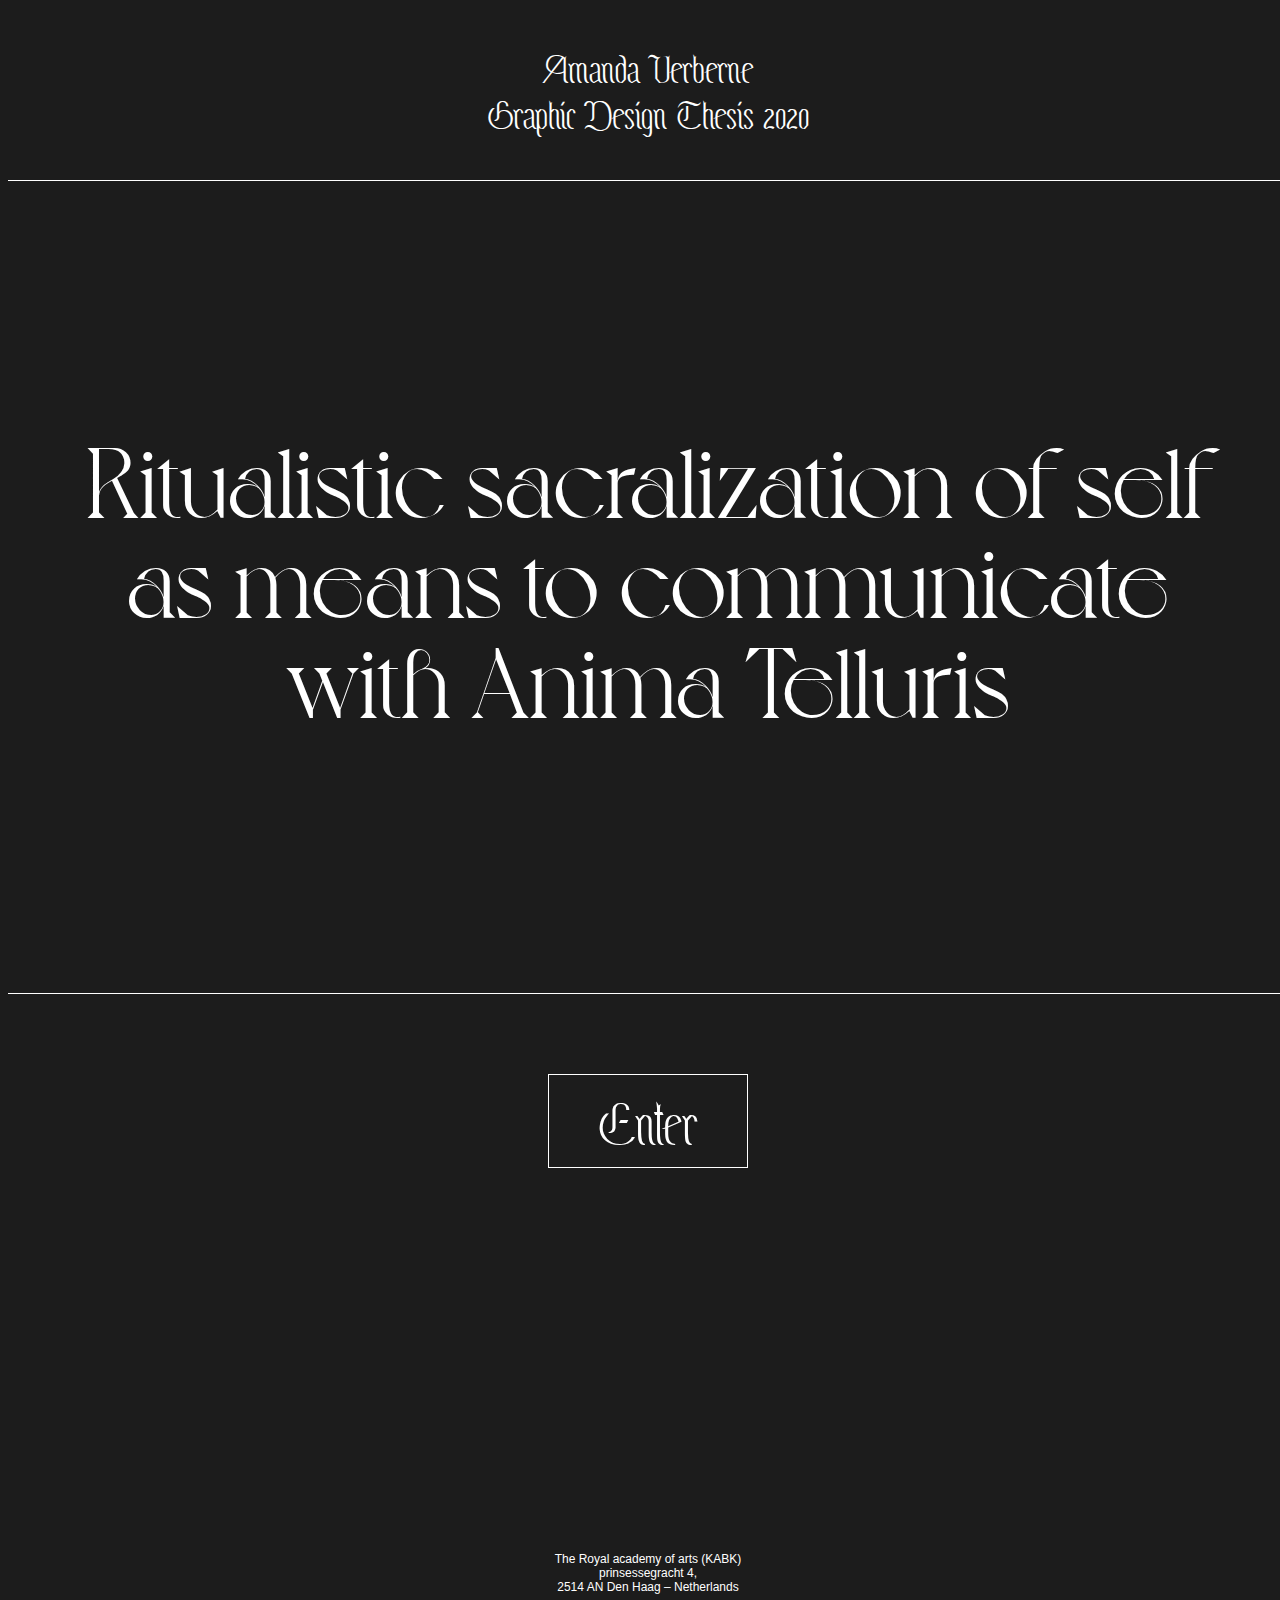
<file: index.html>
<!doctype html>
<html>
<head>
<meta http-equiv="content-type" content="text/html; charset=UTF-8" />
<link rel="stylesheet" href="style.css" type="text/css" media="screen,projection" />
<script type="text/javascript" src="jquery-1.8.3.min.js"></script>
<script src="https://ajax.googleapis.com/ajax/libs/jquery/3.5.1/jquery.min.js"></script>

<script type="text/javascript" src="bigfoot.js"></script>

<script type="text/javascript">
    $.bigfoot();

</script>
</head>

<body>


<!--HEADER & FOOTER-->


<div class="header">
Amanda Verberne <br>Graphic Design Thesis 2020
</div>


<span>
<div class="container">
  <div 	class="glitch" data-text="">
					Ritualistic sacralization of self 
					as means to communicate 
					with Anima Telluris
		</div>
</div>
</span>


<!-- 
<div class="firsttitle">
Ritualistic<br> sacralization of self <br>as means to communicate with <br>Anima Telluris
</div> -->







<div class="enter">
<a class="link" href="menu.html">Enter</a>
</div>


<div class="footer">
 The Royal academy of arts (KABK) <br>prinsessegracht 4, <br>2514 AN Den Haag – Netherlands
</div>
<!--INDEX-->


</body>


</html>
</file>
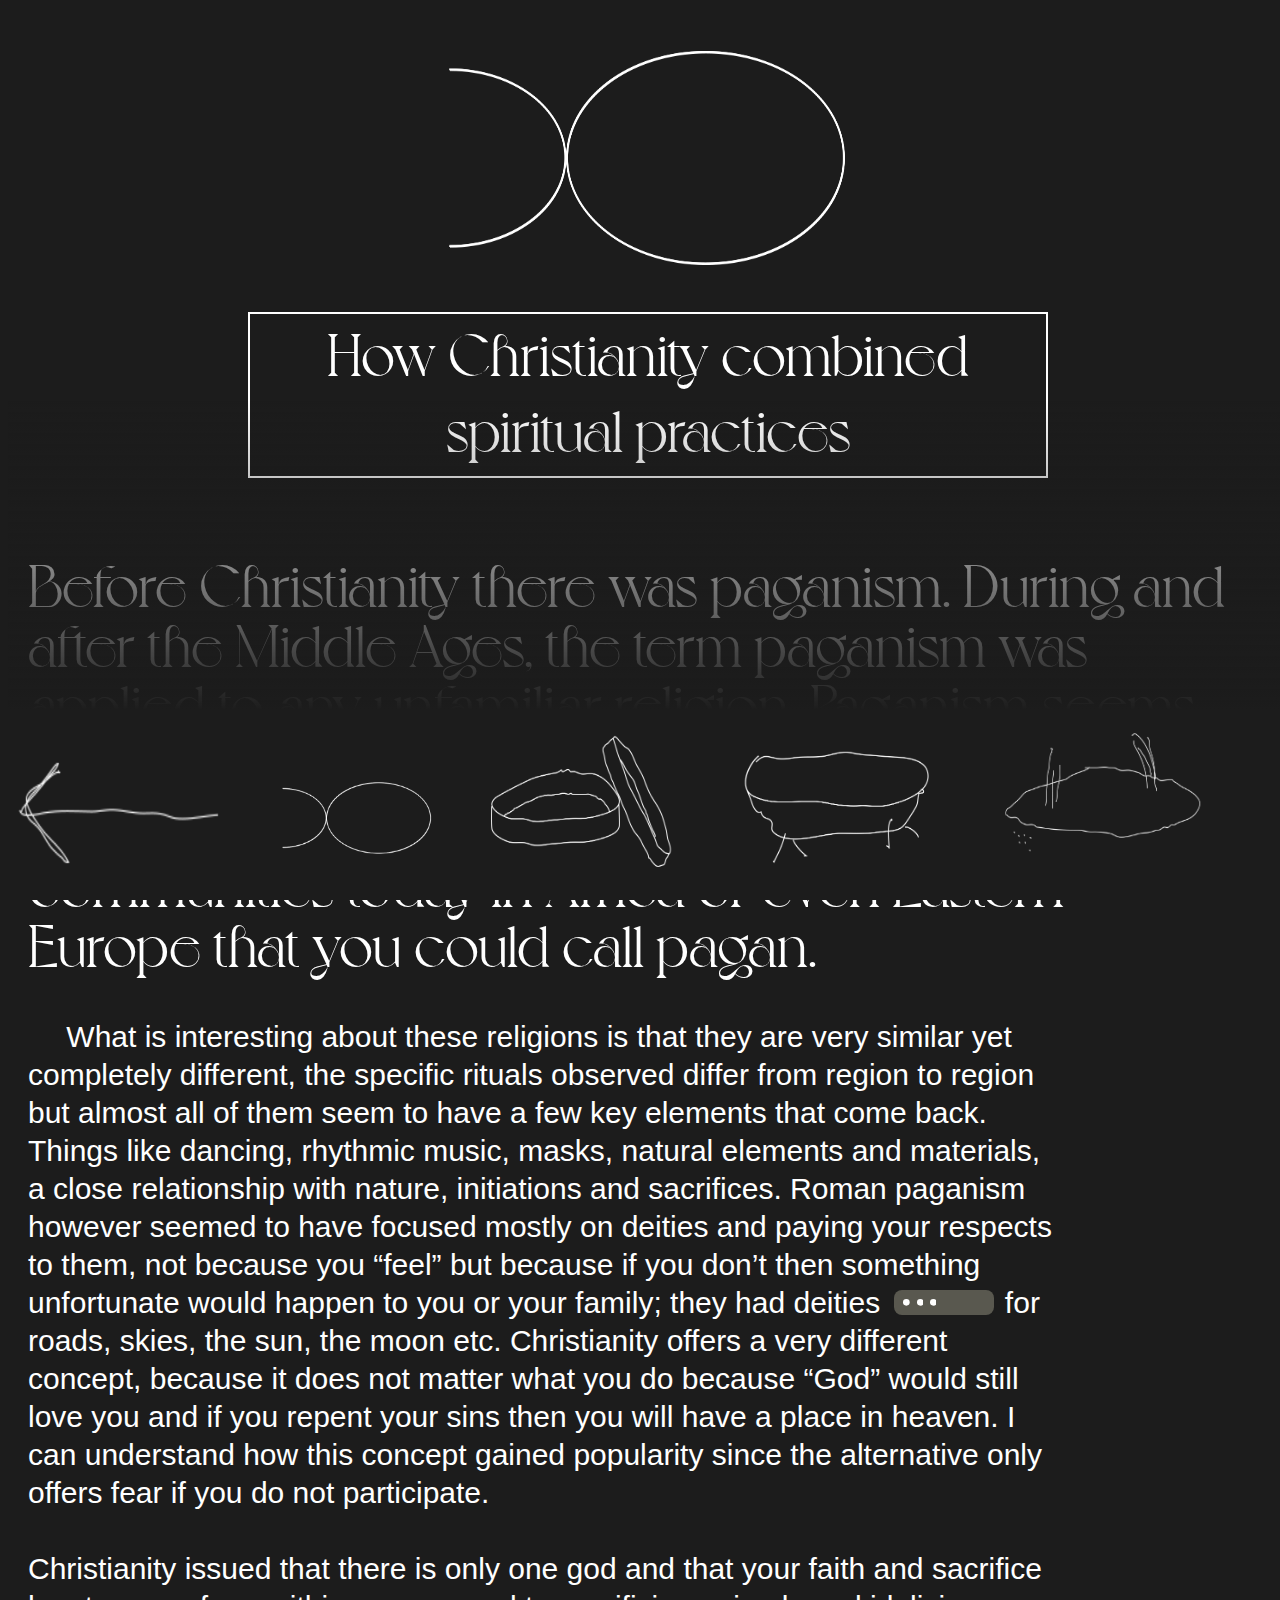
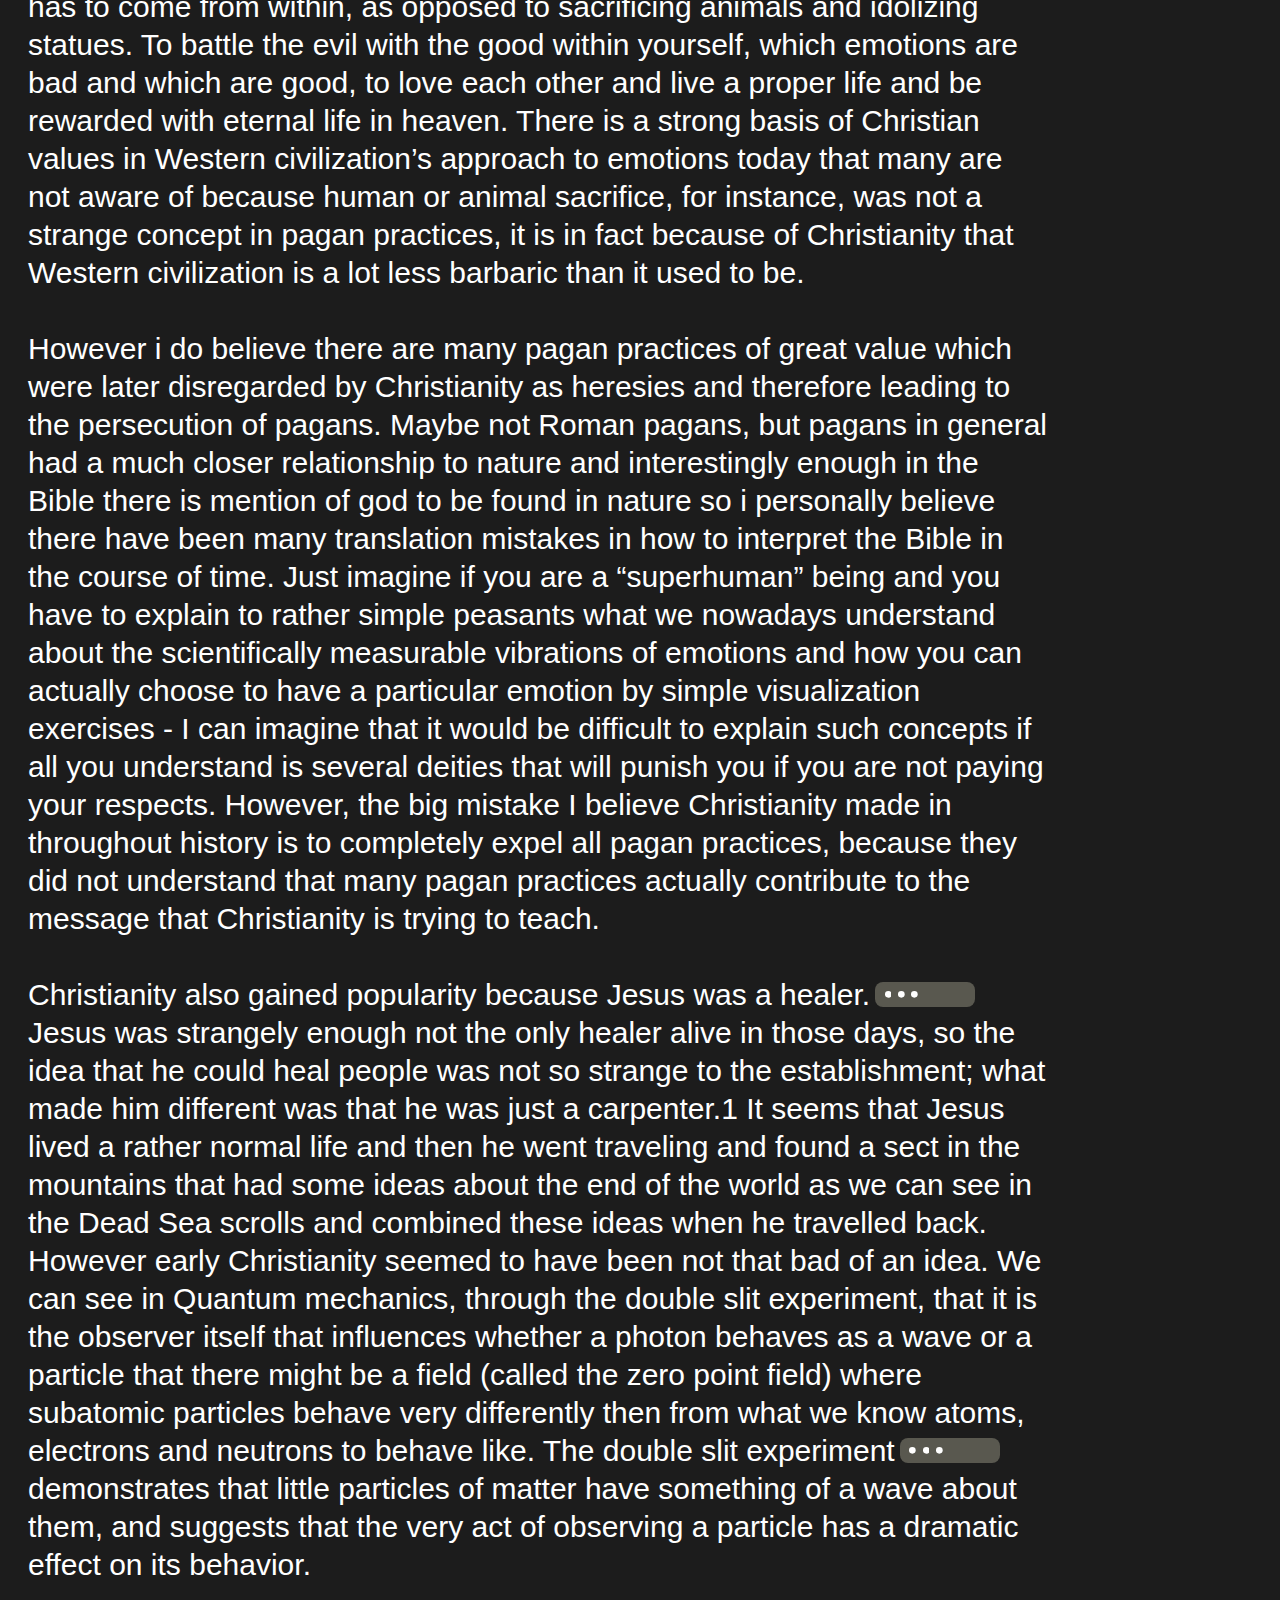
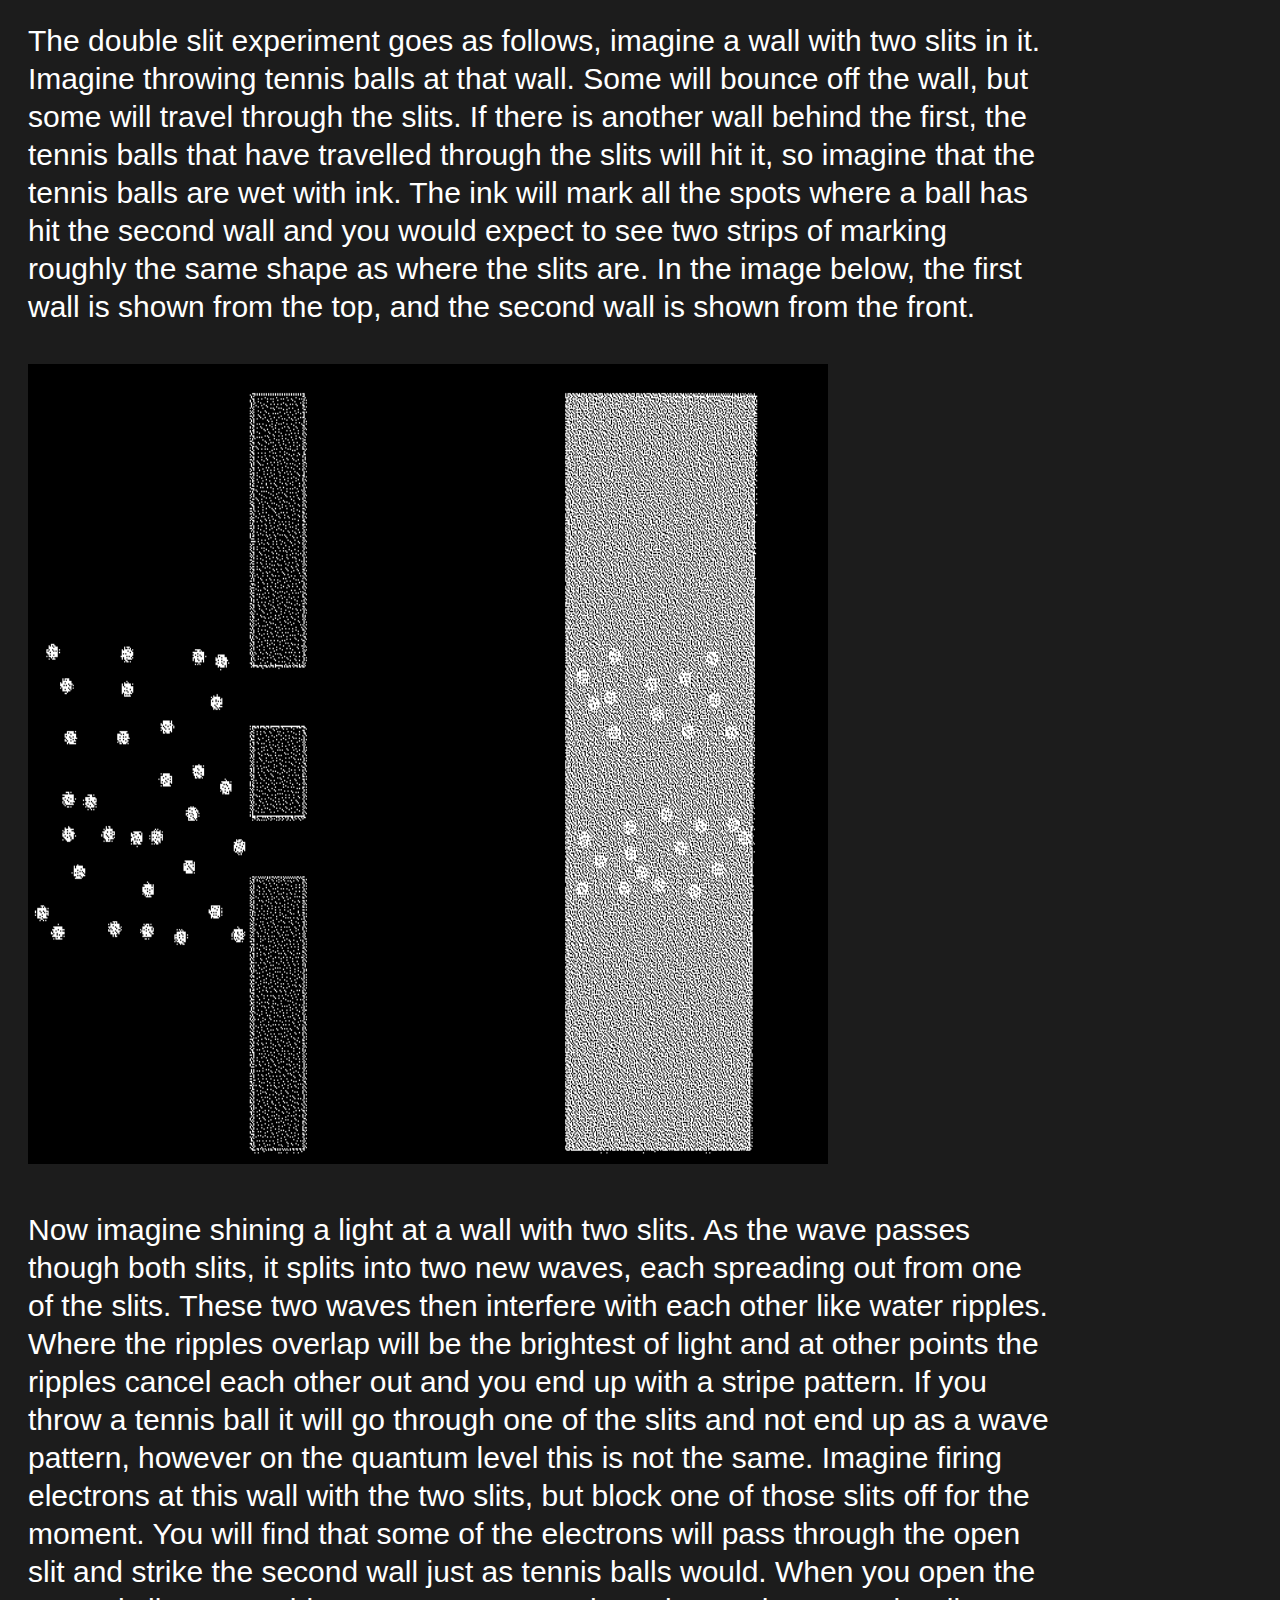
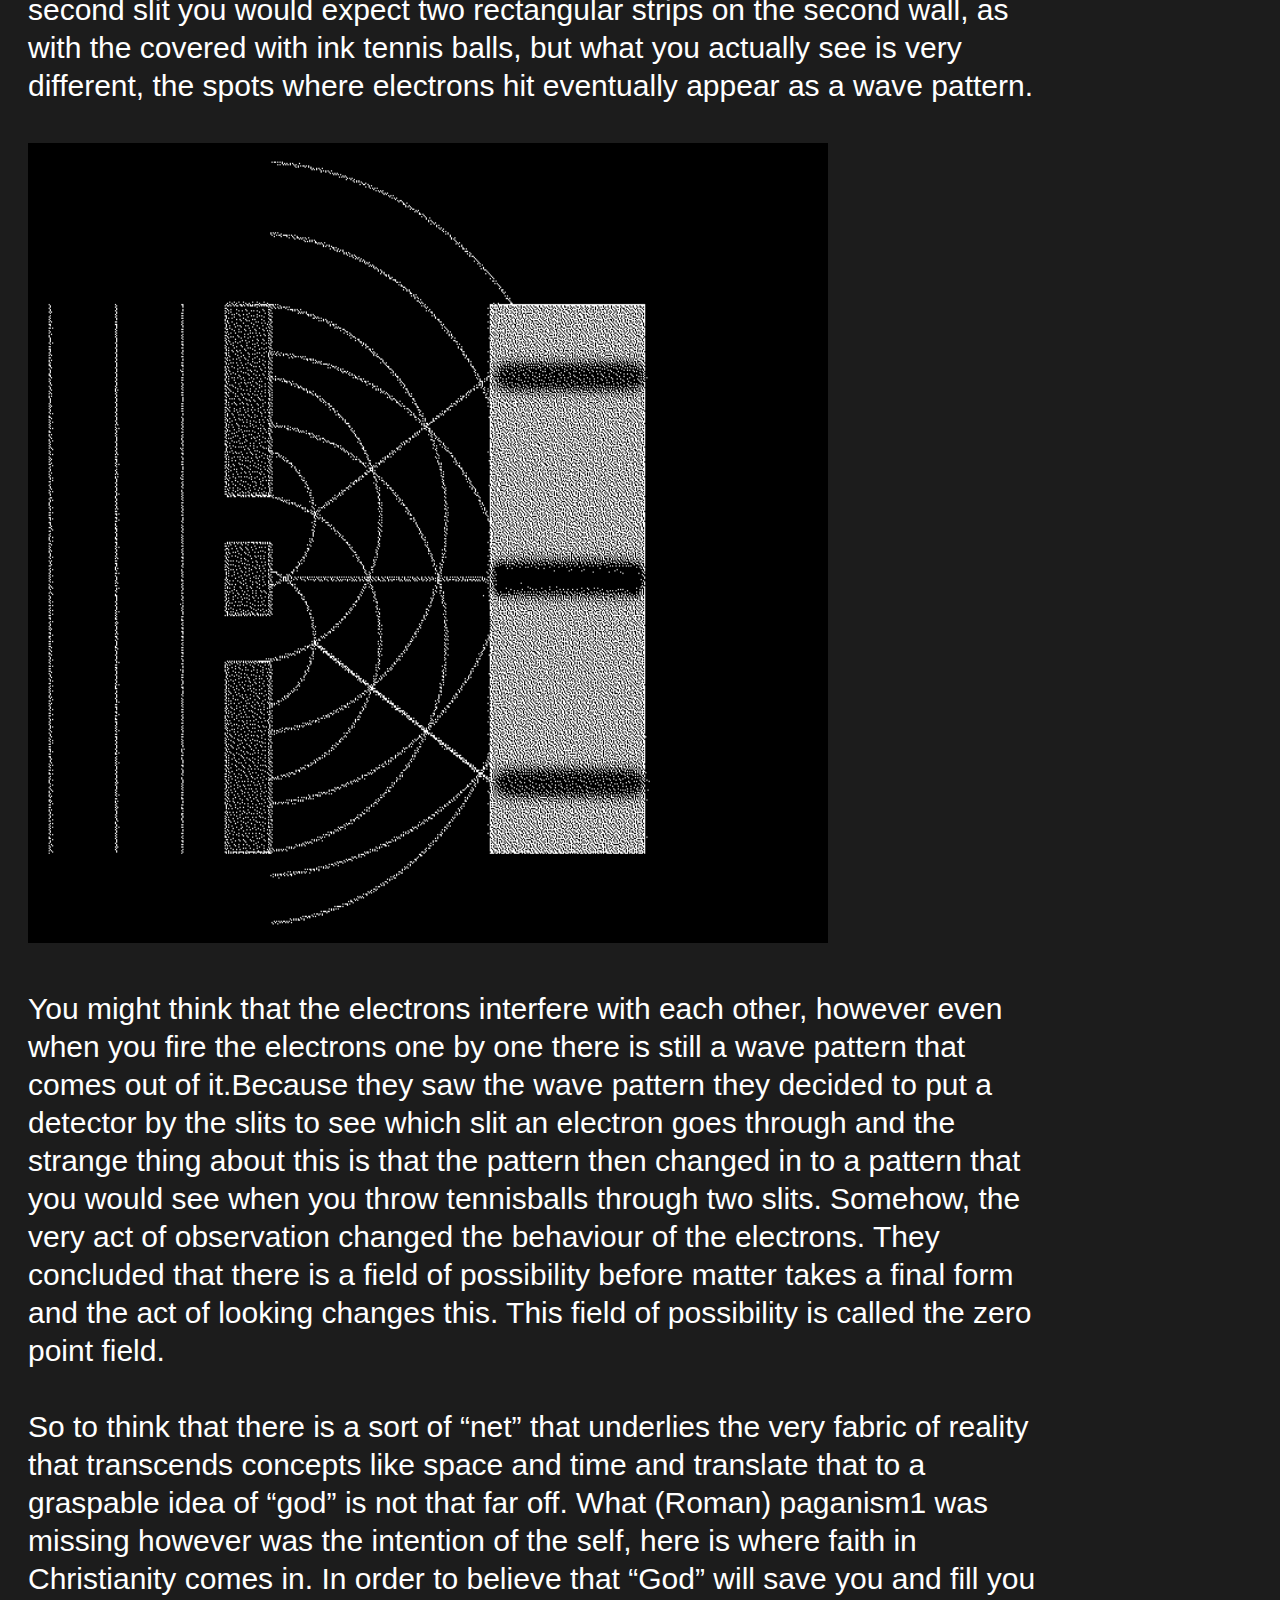
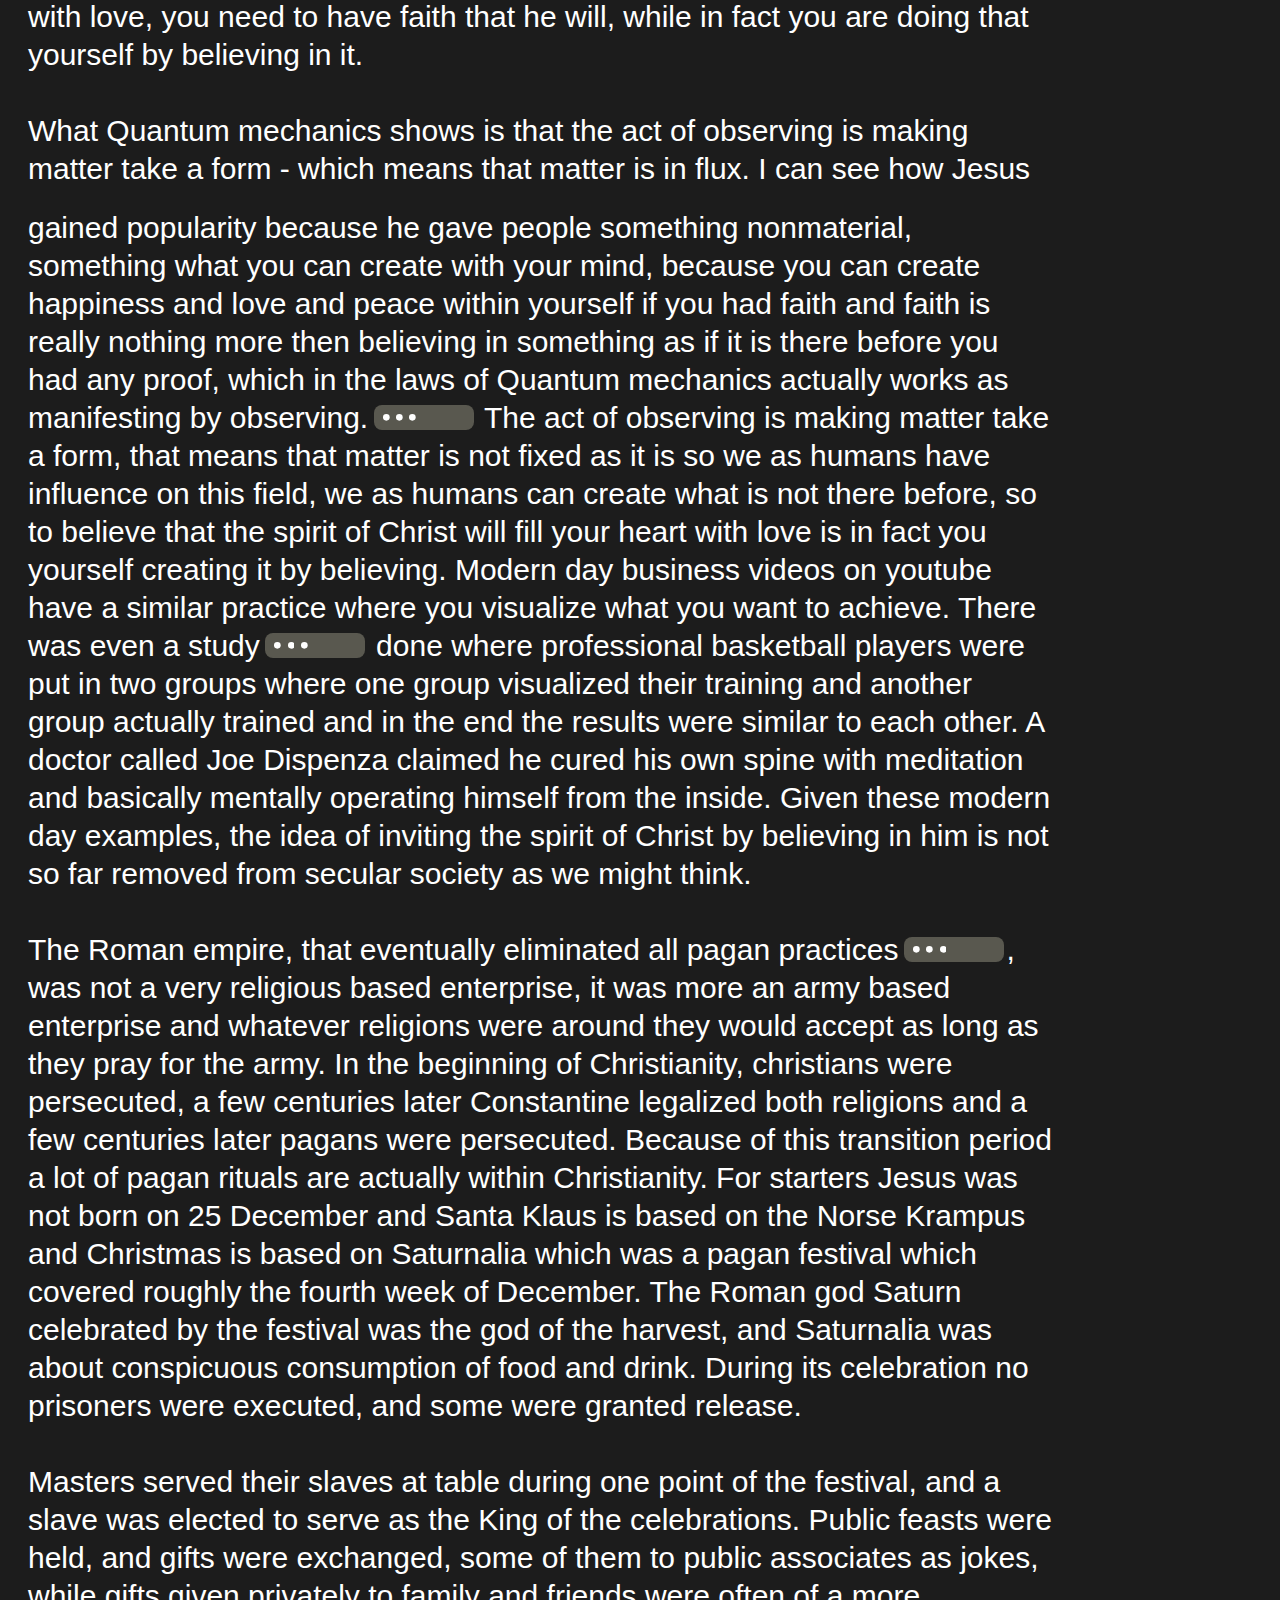
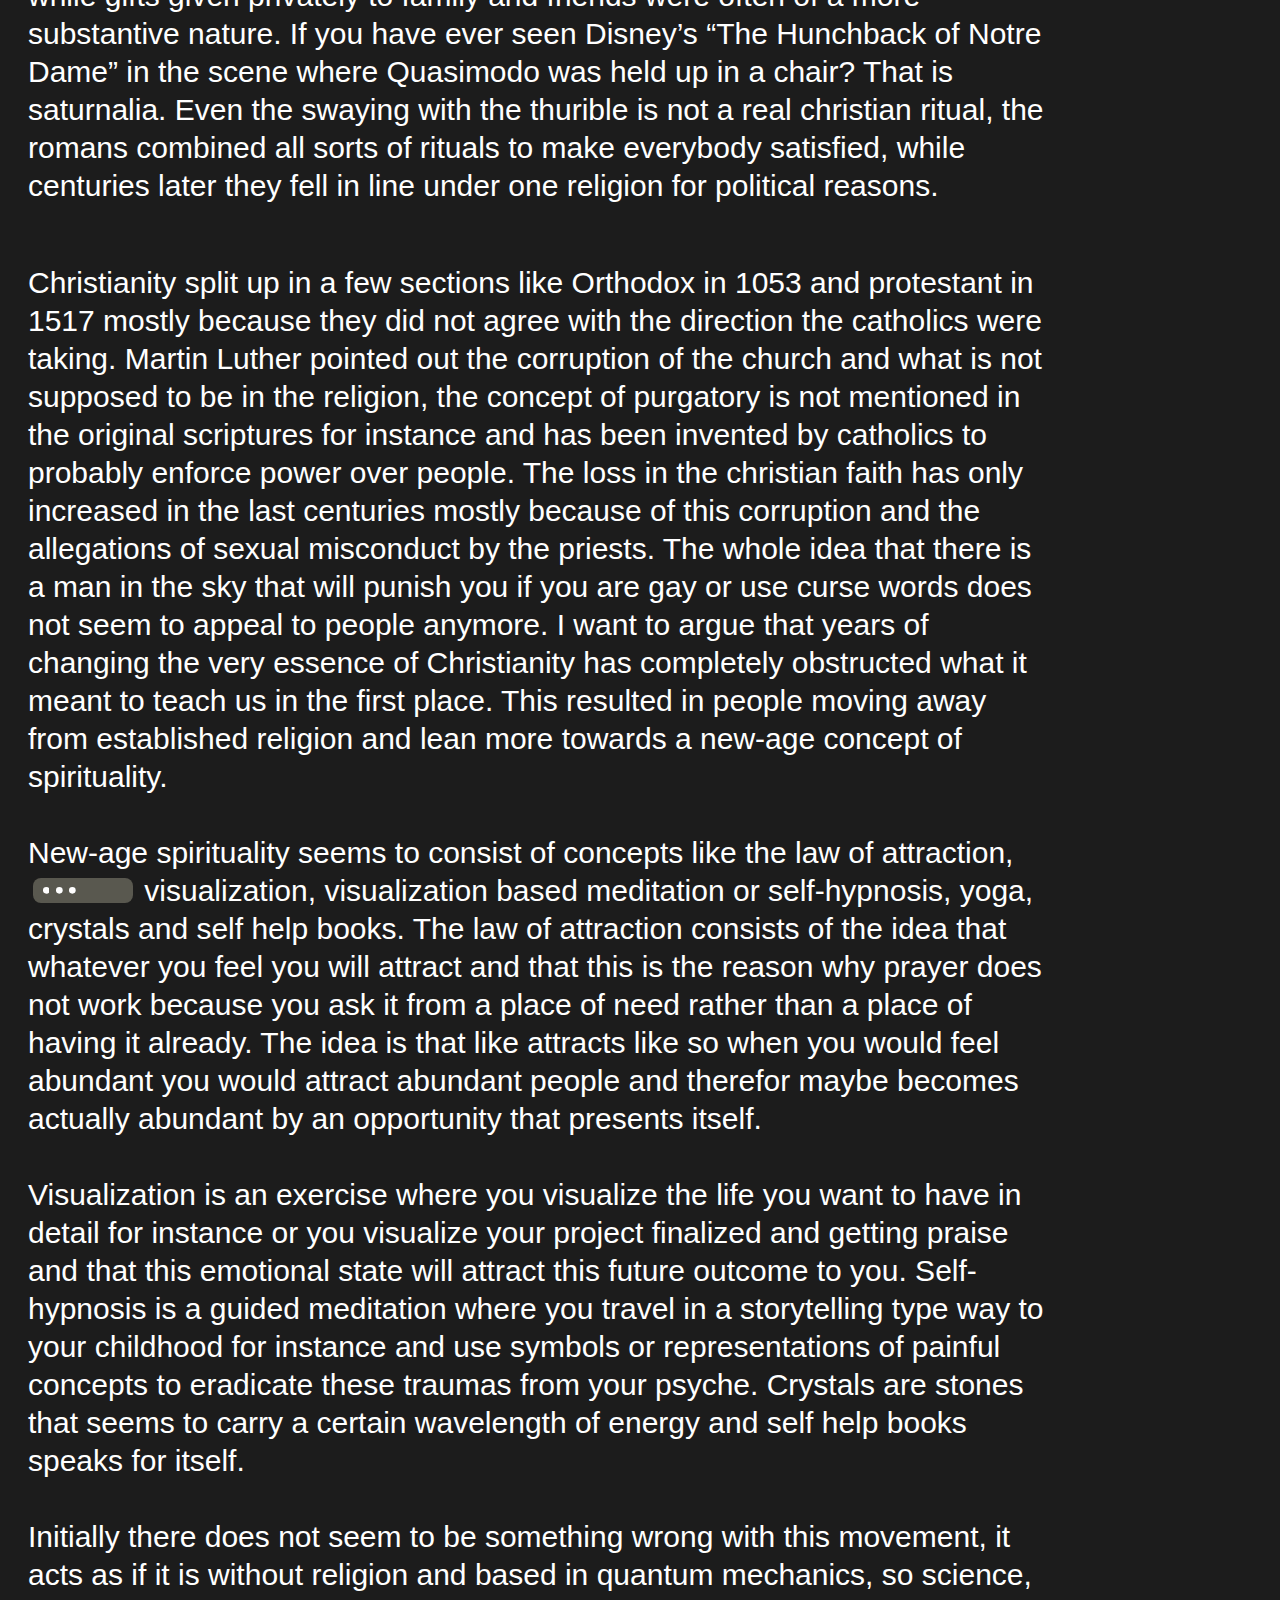
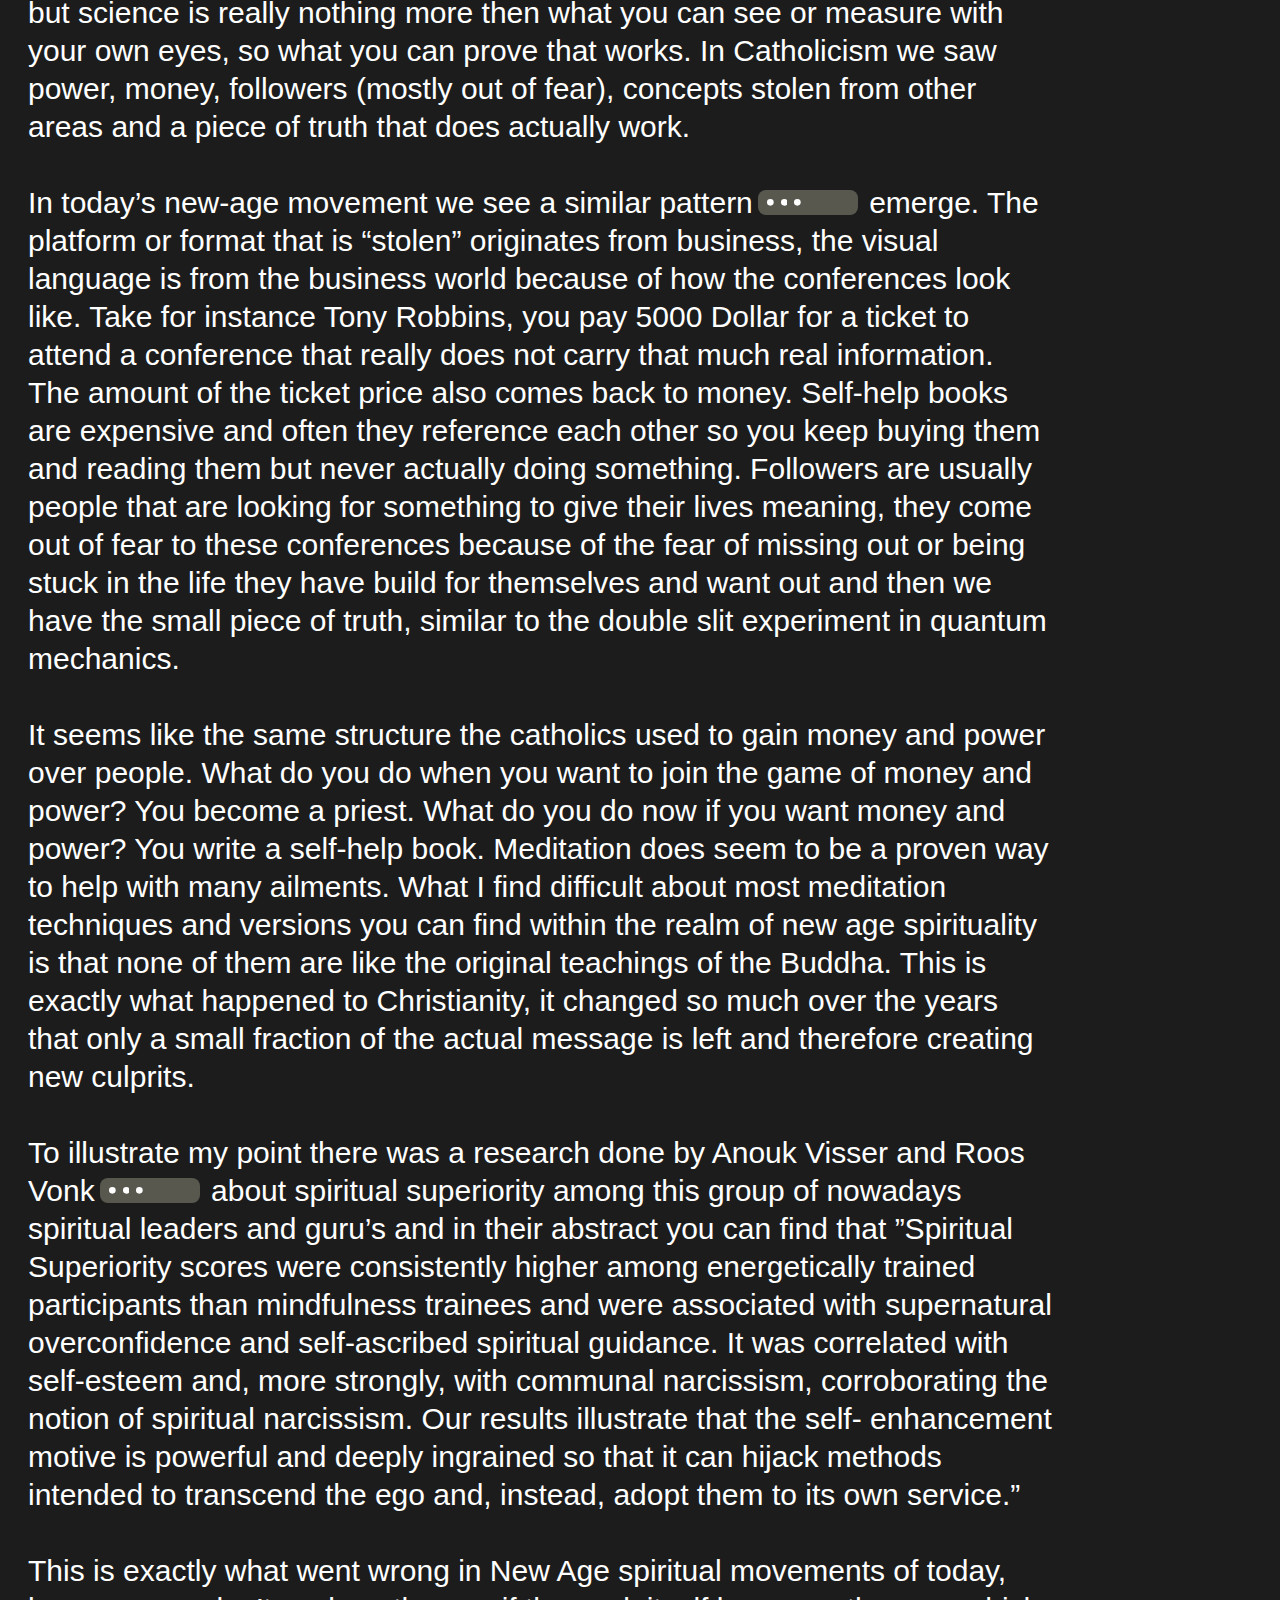
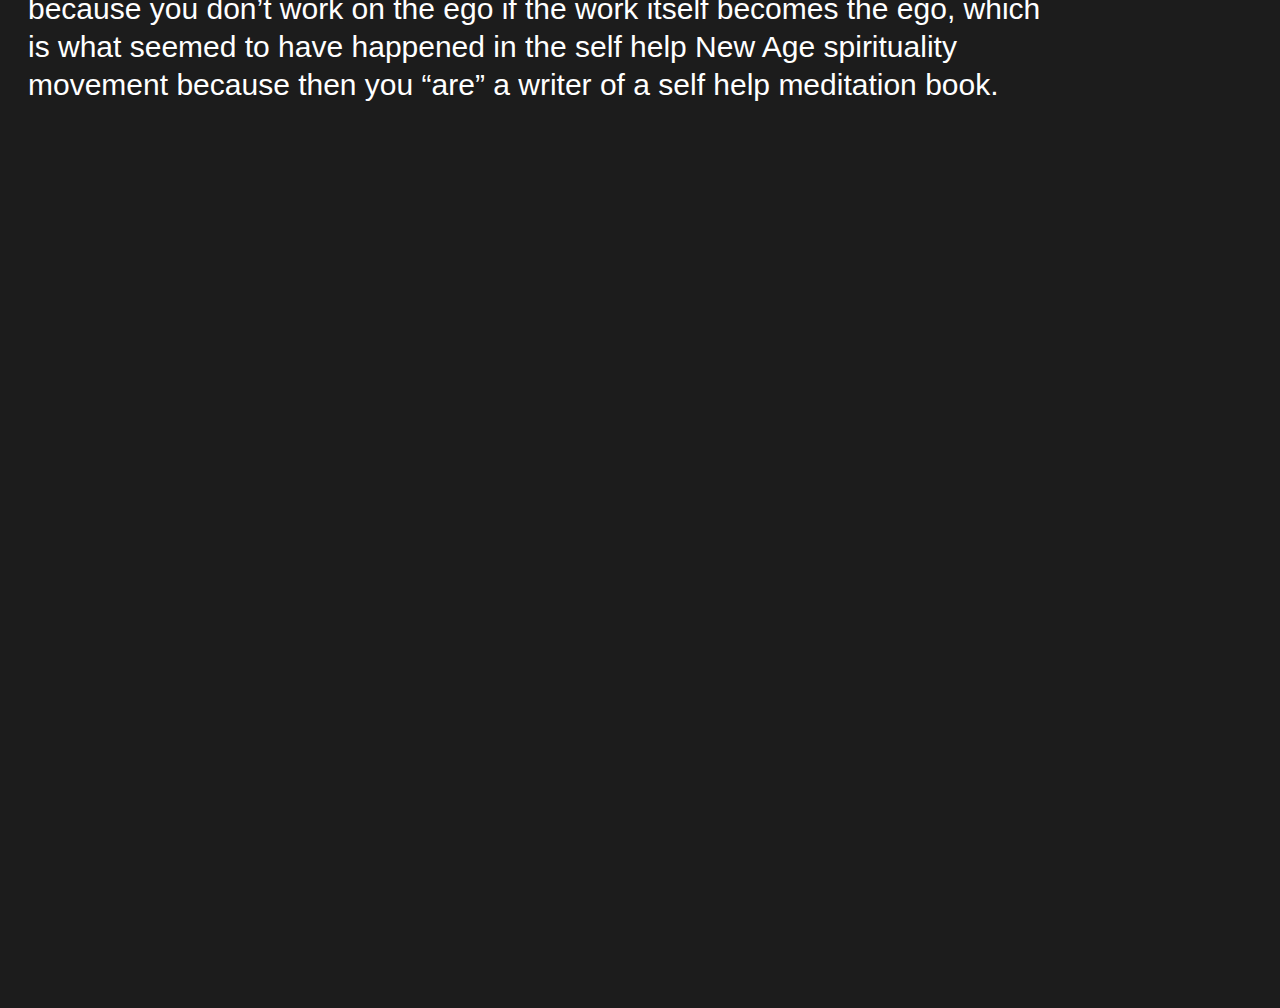
<file: 1_1.html>
<!doctype html>
<html>
<head>
<meta http-equiv="content-type" content="text/html; charset=UTF-8" />
<link rel="stylesheet" href="style.css" type="text/css" media="screen,projection" />
<script type="text/javascript" src="jquery-1.8.3.min.js"></script>
<script src="https://ajax.googleapis.com/ajax/libs/jquery/3.5.1/jquery.min.js"></script>

<script type="text/javascript" src="bigfoot.js"></script>

<script type="text/javascript">
    $.bigfoot();

</script>
</head>

<body>


<!--HEADER & FOOTER-->



<img  src="images/howchristianity.png" width="400" height="300"></a>
<div class="title">
How Christianity combined spiritual practices</div>



<div class="menucontainer">

	<div class="menuimages1">
	<a href="menu.html"><img src="images/point.png" width="200" height="100"></a>

	</div>

	<div class="menuimages22">
	<a href="1_1.html"><img src="images/howchristianity.png" width="150" height="100"></a>

	</div>

	<div class="menuimages33">
	<a href="1_2.html"><img src="images/ring.png" width="190" height="150"></a>

	</div>

	<div class="menuimages44">
	<a href="1_3.html"><img src="images/wimhof.png" width="190" height="130"></a>
	</div>
	
	<div class="menuimages55">
	<a href="1_4.html"><img src="images/ancientknowledge.png" width="200" height="150"></a>
	</div>

</div>


<div class="intro">
Before Christianity there was paganism. During and after the Middle Ages, the term paganism was applied to any unfamiliar religion. Paganism seems to be a collection of various similar looking “religions” which are based on nature. There are still communities today in Africa or even Eastern Europe that you could call pagan.
</div>
<div class="plat">
&emsp; What is interesting about these religions is that they are very similar yet completely different, the specific rituals observed differ from region to region but almost all of them seem to have a few key elements that come back. Things like dancing, rhythmic music, masks, natural elements and materials, a close relationship with nature, initiations and sacrifices.  
Roman paganism however seemed to have focused mostly on deities and paying your respects to them, not because you “feel” but because if you don’t then something unfortunate would happen to you or your family; they had deities
<sup id="fnref:1"><a href="#fn:1" rel="footnote"></a></sup>
 for roads, skies, the sun, the moon etc. Christianity offers a very different concept, because it does not matter what you do because “God” would still love you and if you repent your sins then you will have a place in heaven. I can understand how this concept gained popularity since the alternative only offers fear if you do not participate.
<br><br>
Christianity issued that there is only one god and that your faith and sacrifice has to come from within, as opposed to sacrificing animals and idolizing statues. To battle the evil with the good within yourself, which emotions are bad and which are good, to love each other and live a proper life and be rewarded with eternal life in heaven. There is a strong basis of Christian values in Western civilization’s approach to emotions today that many are not aware of because human or animal sacrifice, for
instance, was not a strange concept in pagan practices, it is in fact 
because of Christianity that Western civilization is a lot less barbaric than it used to be. 
<br><br>
However i do believe there are many pagan practices of great value which were later disregarded by Christianity as heresies and therefore leading to the persecution of pagans. Maybe not Roman pagans, but pagans in general had a much closer relationship to nature and interestingly enough in the Bible there is mention of god to be found in nature so i personally believe there have been many translation mistakes in how to interpret the Bible in the course of time. 
Just imagine if you are a “superhuman” being and you have to explain to rather simple peasants what we nowadays understand about the scientifically measurable vibrations of emotions and how you can actually choose to have a particular emotion by simple visualization exercises - I can imagine that it would be difficult to explain such concepts if all you understand is several deities that will punish you if you are not paying your respects. However, the big mistake I believe Christianity made in throughout history is to completely expel all pagan practices, because they did not understand that many pagan practices actually contribute to the message that Christianity is trying to teach.
<br><br>
Christianity also gained popularity because Jesus was a healer.<sup id="fnref:2"><a href="#fn:2" rel="footnote"></a></sup> Jesus was strangely enough not the only healer alive in those days, so the idea that he could heal people was not so strange to the establishment; what made him different was that he was just a carpenter.1 It seems that Jesus lived a rather normal life and then he went traveling and found a sect in the mountains that had some ideas about the end of the world as we can see in the Dead Sea scrolls and combined these ideas when he travelled back. However early Christianity seemed to have been not that bad of an idea. We can see in Quantum mechanics, through the double slit experiment,  that it is the observer itself that influences whether a photon behaves as a wave or a particle that there might be a field (called the zero point field) where subatomic particles behave very differently then from what we know atoms, electrons and neutrons to behave like. The double slit experiment<sup id="fnref:3"><a href="#fn:3" rel="footnote"></a></sup> demonstrates that little particles of matter have something of a wave about them, and suggests that the very act of observing a particle has a dramatic effect on its behavior.
<br><br>

The double slit experiment goes as follows, imagine a wall with two slits in it. Imagine throwing tennis balls at that wall. Some will bounce off the wall, but some will travel through the slits. If there is another wall behind the first, the tennis balls that have travelled through the slits will hit it, so imagine that the tennis balls are wet with ink. The ink will mark all the spots where a ball has hit the second wall and you would expect to see two strips of marking roughly the same shape as where the slits are. In the image below, the first wall is shown from the top, and the second wall is shown from the front.

<br><br><img  src="images/double_balls.png" width="800" height="800">


<br><br>

Now imagine shining a light at a wall with two slits. As the wave passes though both slits, it splits into two new waves, each spreading out from one of the slits. These two waves then interfere with each other like water ripples. Where the ripples overlap will be the brightest of light and at other points the ripples cancel each other out and you end up with a stripe pattern. If you throw a tennis ball it will go through one of the slits and not end up as a wave pattern, however on the quantum level this is not the same. Imagine firing electrons at this wall with the two slits, but block one of those slits off for the moment. You will find that some of the electrons will pass through the open slit and strike the second wall just as tennis balls would. When you open the second slit you would expect two rectangular strips on the second wall, as with the covered with ink tennis balls, but what you actually see is very different, the spots where electrons hit eventually appear as a 
wave pattern. 
<br><br><img  src="images/double_waves.png" width="800" height="800">
<br><br>
You might think that the electrons interfere with each other, however even when you fire the electrons one by one there is still a wave pattern that comes out of it.Because they saw the wave pattern they decided to put a detector by the slits to see which slit an electron goes through and the strange thing about this is that the pattern then changed in to a pattern that you would see when you throw tennisballs through two slits. 
Somehow, the very act of observation changed the behaviour of the electrons. They concluded that there is a field of possibility before matter takes a final form and the act of looking changes this. This field of possibility is called the
zero point field.
<br><br>
So to think that there is a sort of “net” that underlies the very fabric of reality that transcends concepts like space and time and translate that to a graspable idea of “god” is not that far off. What (Roman) paganism1 was missing however was the intention of the self, here is where faith in Christianity comes in. In order to believe that “God” will save you and fill you with love, you need to have faith that he will, while in fact you are doing that yourself by believing in it. 
<br><br>
What Quantum mechanics shows is that the act of observing is making matter take a form - which means that matter is in flux. I can see how Jesus gained popularity because he gave people something nonmaterial<sup id="fnref:2"><a href="#fn:2" rel="footnote"></a></sup>, something what you can create with your mind, because you can create happiness and love and peace within yourself if you had faith and faith is really nothing more then believing in something as if it is there before you had any proof, which in the laws of Quantum mechanics actually works as manifesting by observing.<sup id="fnref:4"><a href="#fn:4" rel="footnote"></a></sup>  The act of observing is making matter take a form, that means that matter is not fixed as it is so we as humans have influence on this field, we as humans can create what is not there before, so to believe that the spirit of Christ will fill your heart with love is in fact you yourself creating it by believing.
Modern day business videos on youtube have a similar practice where you visualize what you want to achieve. There was even a study<sup id="fnref:5"><a href="#fn:5" rel="footnote"></a></sup> done where professional basketball players were put in two groups where one group visualized their training and another group actually trained and in the end the results were similar to each other. A doctor called Joe Dispenza claimed he cured his own spine with meditation and basically mentally operating himself from the inside. Given these modern day examples, the idea of inviting the spirit of Christ by believing in him is not so far removed from secular society as we might think. 
<br><br>
The Roman empire, that eventually eliminated all pagan practices<sup id="fnref:6"><a href="#fn:6" rel="footnote"></a></sup>, was not a very religious based enterprise, it was more an army based enterprise and whatever religions were around they would accept as long as they pray for the army. In the beginning of Christianity, christians were persecuted, a few centuries later Constantine legalized both religions and a few centuries later pagans were persecuted. Because of this transition period a lot of pagan rituals are actually within Christianity. For starters Jesus was not born on 25 December and Santa Klaus is based on the Norse Krampus and Christmas is based on Saturnalia which was a pagan festival which covered roughly the fourth week of December. The Roman god Saturn celebrated by the festival was the god of the harvest, and Saturnalia was about conspicuous consumption of food and drink. During its celebration no prisoners were executed, and some were granted release. 
<br><br>
Masters served their slaves at table during one point of the festival, and a slave was elected to serve as the King of the celebrations. Public feasts were held, and gifts were exchanged, some of them to public associates as jokes, while gifts given privately to family and friends were often of a more substantive nature. If you have ever seen Disney’s “The Hunchback of Notre Dame” in the scene where Quasimodo was held up in a chair? That is saturnalia.  Even the swaying with the thurible is not a real christian ritual, the romans combined all sorts of rituals to make everybody satisfied, while centuries later they fell in line under one religion for 
political reasons. 
<br><br>
Christianity split up in a few sections<sup id="fnref:2"><a href="#fn:2" rel="footnote"></a></sup> like Orthodox in 1053 and protestant in 1517 mostly because they did not agree with the direction the catholics were taking. Martin Luther pointed out the corruption of the church and what is not supposed to be in the religion, the concept of purgatory is not mentioned in the original scriptures for instance and has been invented by catholics to probably enforce power over people. The loss in the christian faith has only increased in the last centuries mostly because of this corruption and the allegations of sexual misconduct by the priests. The whole idea that there is a man in the sky that will punish you if you are gay or use curse words does not seem to appeal to people anymore. I want to argue that years of changing the very essence of Christianity has completely obstructed what it meant to teach us in the first place. This resulted in people moving away from established religion and lean more towards a new-age concept 
of spirituality. 
<br><br>
New-age spirituality seems to consist of concepts like the law of attraction,<sup id="fnref:8"><a href="#fn:8" rel="footnote"></a></sup> visualization, visualization based meditation or self-hypnosis, yoga, crystals and self help books. The law of attraction consists of the idea that whatever you feel you will attract and that this is the reason why prayer does not work because you ask it from a place of need rather than a place of having it already. The idea is that like attracts like so when you would feel abundant you would attract abundant people and therefor maybe becomes actually abundant by an opportunity that presents itself. 
<br><br>
Visualization is an exercise where you visualize the life you want to have in detail for instance or you visualize your project finalized and getting praise and that this emotional state will attract this future outcome to you. Self-hypnosis is a guided meditation where you travel in a storytelling type way to your childhood for instance and use symbols or representations of painful concepts to eradicate these traumas from your psyche. Crystals are stones that seems to carry a certain wavelength of energy and self help books speaks for itself. 
<br><br>
Initially there does not seem to be something wrong with this movement, it acts as if it is without religion and based in quantum mechanics, so science, but science is really nothing more then what you can see or measure with your own eyes, so what you can prove that works. In Catholicism we saw power, money, followers (mostly out of fear), concepts stolen from other areas and a piece of truth that does actually work. 
<br><br>
In today’s new-age movement we see a similar pattern<sup id="fnref:7"><a href="#fn:7" rel="footnote"></a></sup> emerge. The platform or format that is “stolen” originates from business, the visual language is from the business world because of how the conferences look like. Take for instance Tony Robbins, you pay 5000 Dollar for a ticket to attend a conference that really does not carry that much real information. The amount of the ticket price also comes back to money. Self-help books are expensive and often they reference each other so you keep buying them and reading them but never actually doing something. Followers are usually people that are looking for something to give their lives meaning, they come out of fear to these conferences because of the fear of missing out or being stuck in the life they have build for themselves and want out and then we have the small piece of truth, similar to the double slit experiment in quantum mechanics.
<br><br>
It seems like the same structure the catholics used to gain money and power over people. What do you do when you want to join the game of money and power? You become a priest. What do you do now if you want money and power? You write a self-help book. Meditation does seem to be a proven way to help with many ailments. What I find difficult about most meditation techniques and versions you can find within the realm of new age spirituality is that none of them are like the original teachings of the Buddha. This is exactly what happened to Christianity, it changed so much over the years that only a small fraction of the actual message is left and therefore creating new culprits. 
<br><br>
To illustrate my point there was a research done by Anouk Visser and Roos Vonk<sup id="fnref:9"><a href="#fn:9" rel="footnote"></a></sup> about spiritual superiority among this group of nowadays spiritual leaders and guru’s and in their abstract you can find that ”Spiritual Superiority scores were consistently higher among energetically trained participants than mindfulness trainees and were associated with supernatural overconfidence and self-ascribed spiritual guidance. It was correlated with self-esteem and, more strongly, with communal narcissism, corroborating the notion of spiritual narcissism. Our results illustrate that the self- enhancement motive is powerful and deeply ingrained so that it can hijack methods intended to transcend the ego and, instead, adopt them to its own service.”
<br><br>
This is exactly what went wrong in New Age spiritual movements of today, because you don’t work on the ego if the work itself becomes the ego, which is what seemed to have happened in the self help New Age spirituality movement because then you “are” a writer of a self help meditation book. 

</div>


</body>

<div class="footnotes"><ol>
    <li class="footnote" id="fn:1">
        <p><a href="https://www.youtube.com/watch?v=Qw3CjmoB3oY&ab_channel=RyanReeves">
        Roman Pagan Life and Worship - Youtube</a><a href="#fnref:1"> </a><p>
    </li>
</ol></div>
</div>


<div class="footnotes"><ol>
    <li class="footnote" id="fn:2">
        <p><a href="https://www.youtube.com/watch?v=UulusbcS8V0&ab_channel=BrandonDiMichele">
        From Jesus to Christ: The First Christians
	 	- Youtube</a><a href="#fnref:2"> </a><p>
    </li>
</ol></div>
</div>

<div class="footnotes"><ol>
    <li class="footnote" id="fn:3">
        <p><a href="https://www.youtube.com/watch?v=VvdnZn2GDVw&ab_channel=TheThoughtEmporium">
       Performing The Double Slit Experiment and Building an Interferometer </a><a href="#fnref:3"> </a><p>
    </li>
</ol></div>
</div>

<div class="footnotes"><ol>
    <li class="footnote" id="fn:4">
        <p><a href="https://www.youtube.com/watch?v=311baBOQARQ&ab_channel=StarStuff">
       Quantum mechanics (Fabric of the Cosmos)NOVA HD 
 </a><a href="#fnref:4"> </a><p>
    </li>
</ol></div>
</div>

<div class="footnotes"><ol>
    <li class="footnote" id="fn:5">
        <p>Effect of mental practice on the development of a 	
	certain motor skill. - Clark, L. Verdelle<a href="#fnref:5"> </a><p>
    </li>
</ol></div>
</div>

<div class="footnotes"><ol>
    <li class="footnote" id="fn:6">
        <p><a href="https://www.youtube.com/watch?v=vJOfTjlDPkY&ab_channel=History%26Religions">
Persecution of pagans, Myth of Christian tolerance – Youtube
 </a><a href="#fnref:6"> </a><p>
    </li>
</ol></div>
</div>


<div class="footnotes"><ol>
    <li class="footnote" id="fn:7">
        <p><a href="https://www.youtube.com/watch?v=sZ_naLke8Hs&ab_channel=InnerQuest">
Is the New Age Movement a Money-Making Scam? - Youtube
 </a><a href="#fnref:7"> </a><p>
    </li>
</ol></div>
</div>

<div class="footnotes"><ol>
    <li class="footnote" id="fn:8">
        <p><a href="https://www.youtube.com/watch?v=5zvnFM2BXqY&ab_channel=ProctorGallagherInstitute">
The Law of Attraction Explained - Youtube
 </a><a href="#fnref:8"> </a><p>
    </li>
</ol></div>
</div>



<div class="footnotes"><ol>
    <li class="footnote" id="fn:9">
        <p>
An Exploration of Spiritual Superiority_ The Paradox of Self-Enhancement
 <a href="#fnref:9"> </a><p>
    </li>
</ol></div>
</div>




</html>
</file>
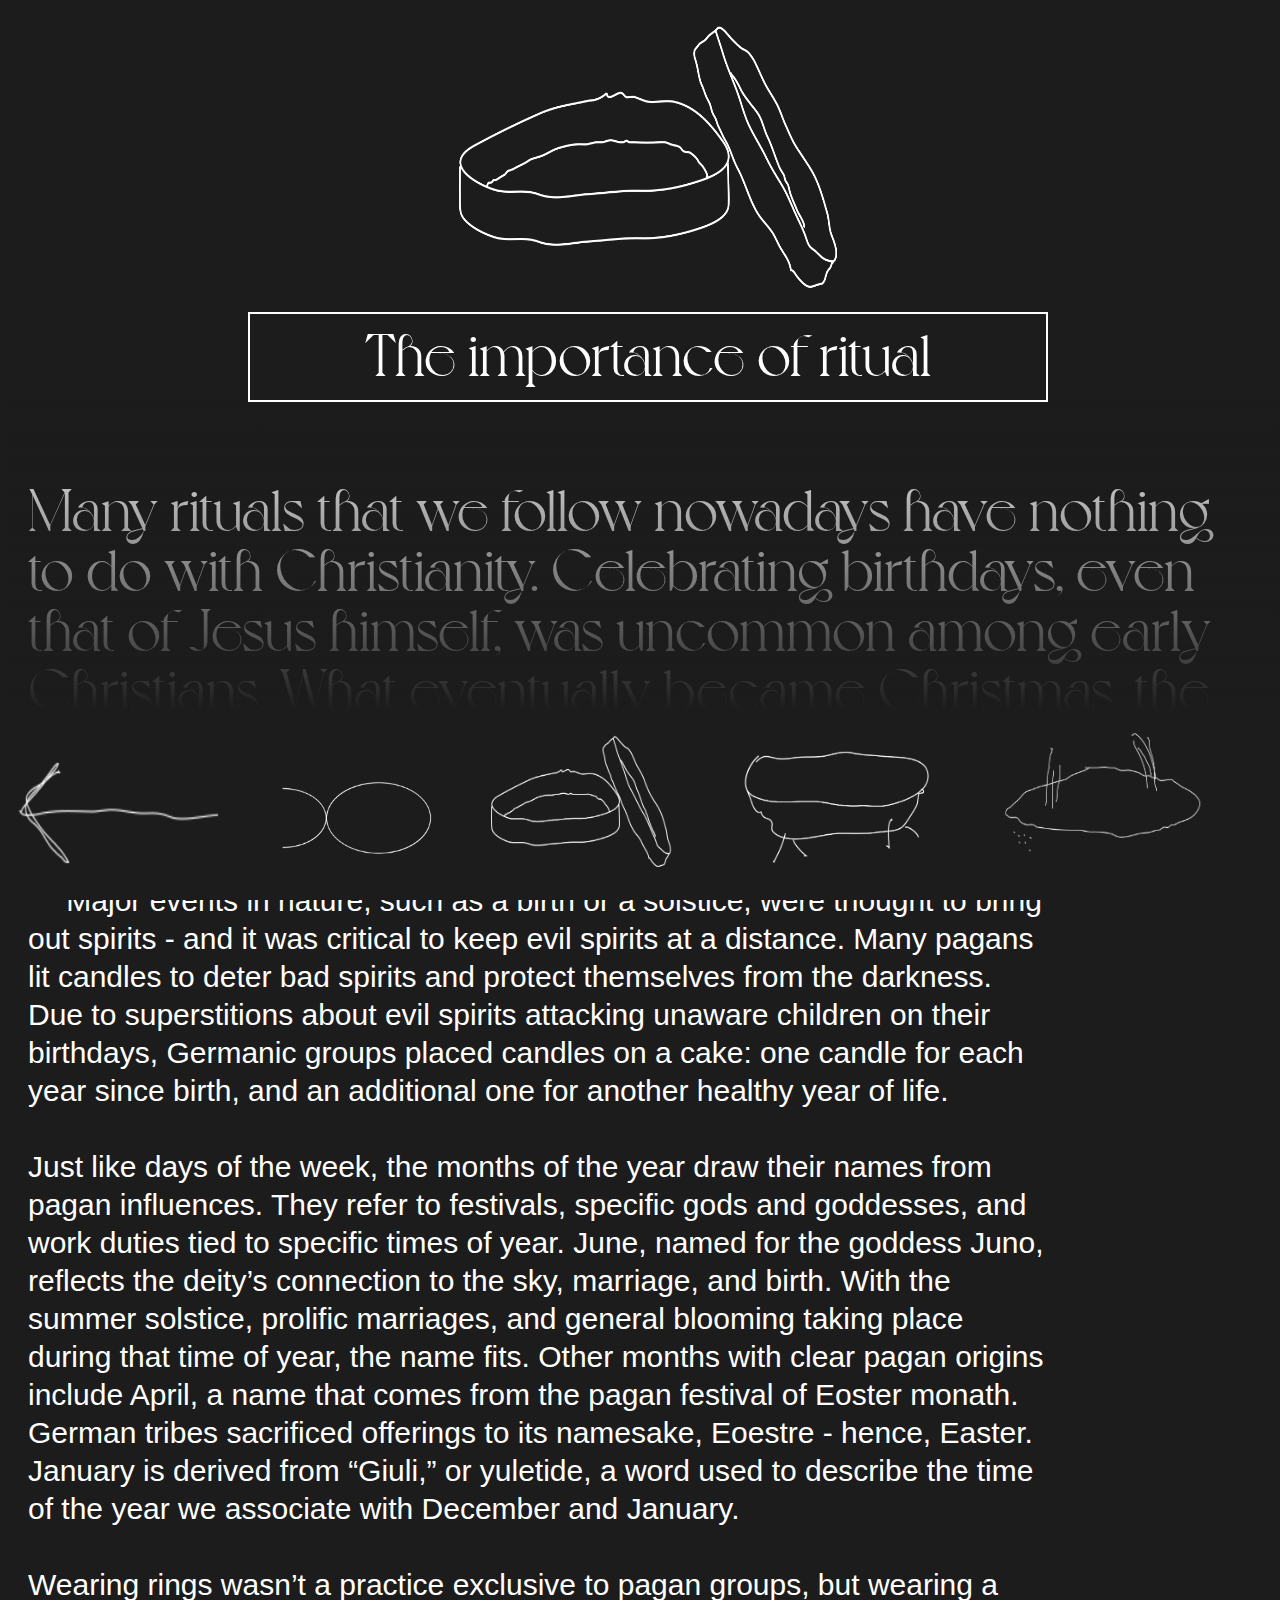
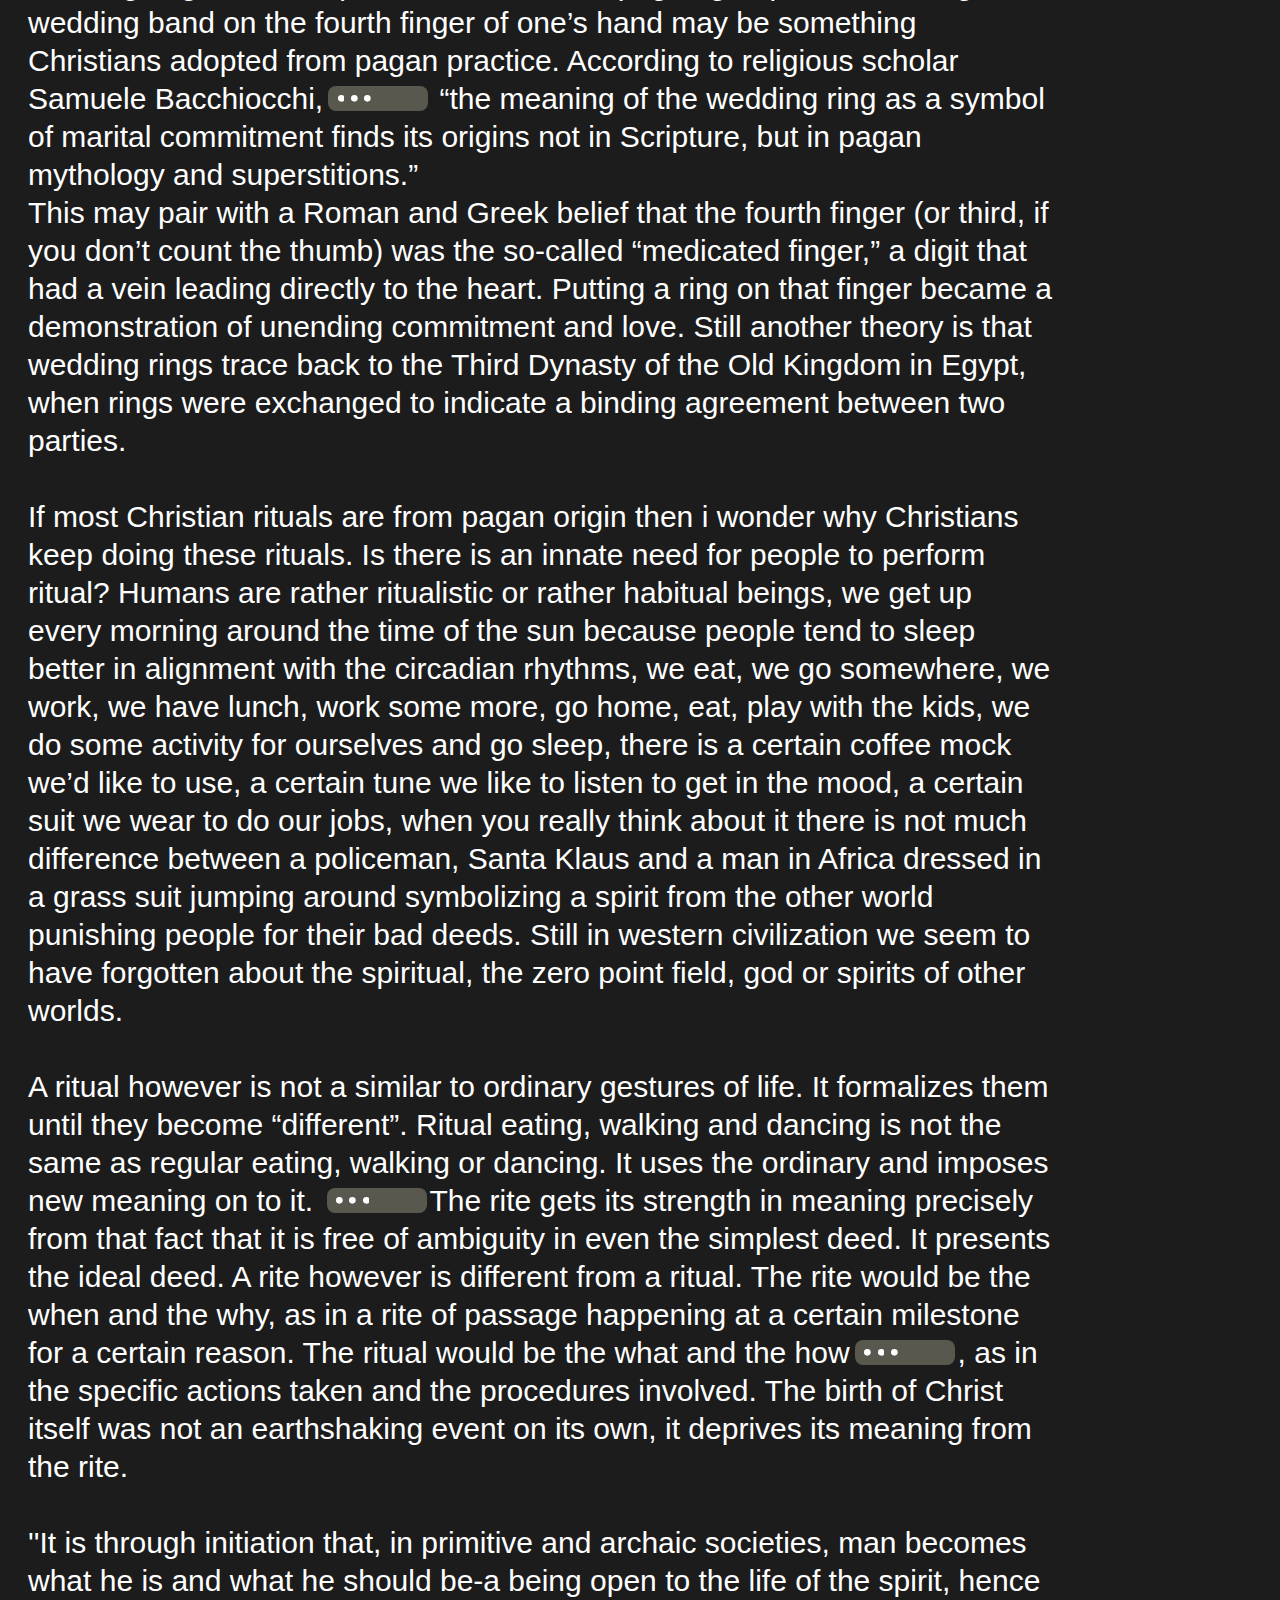
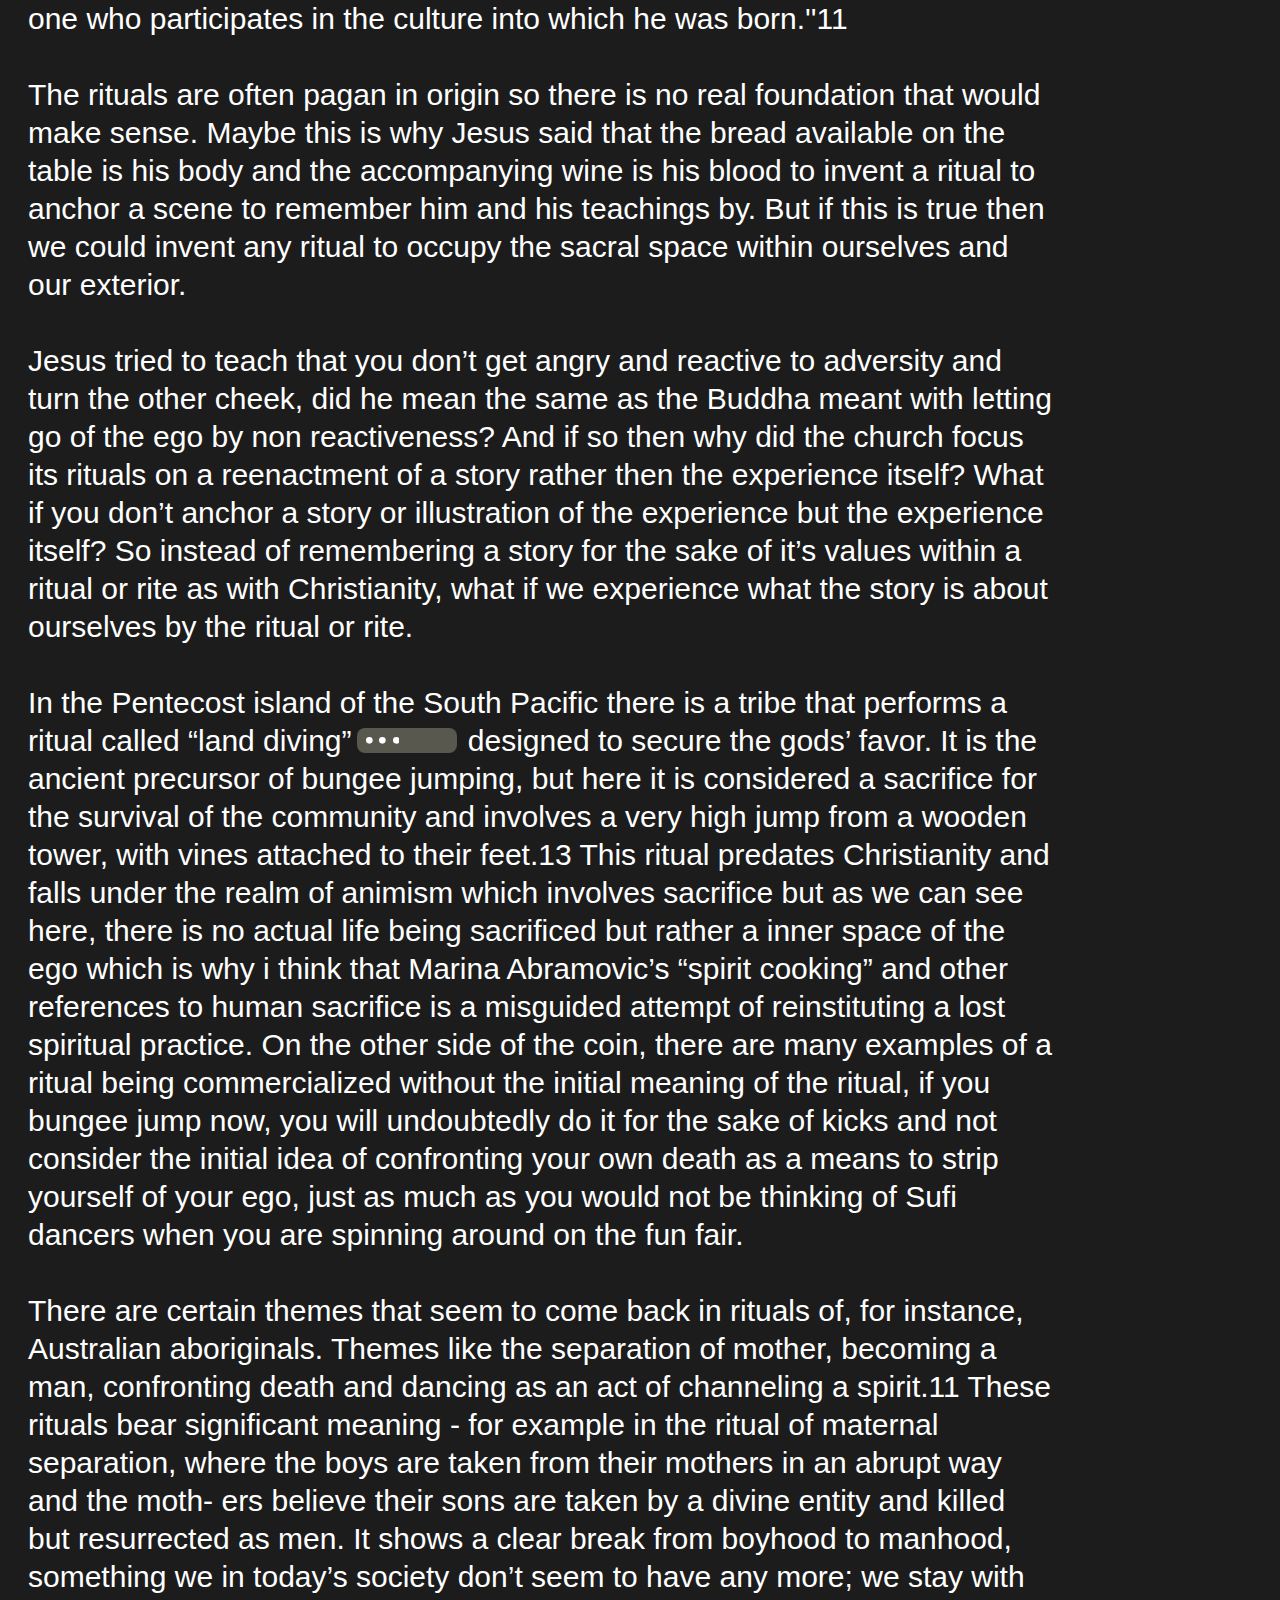
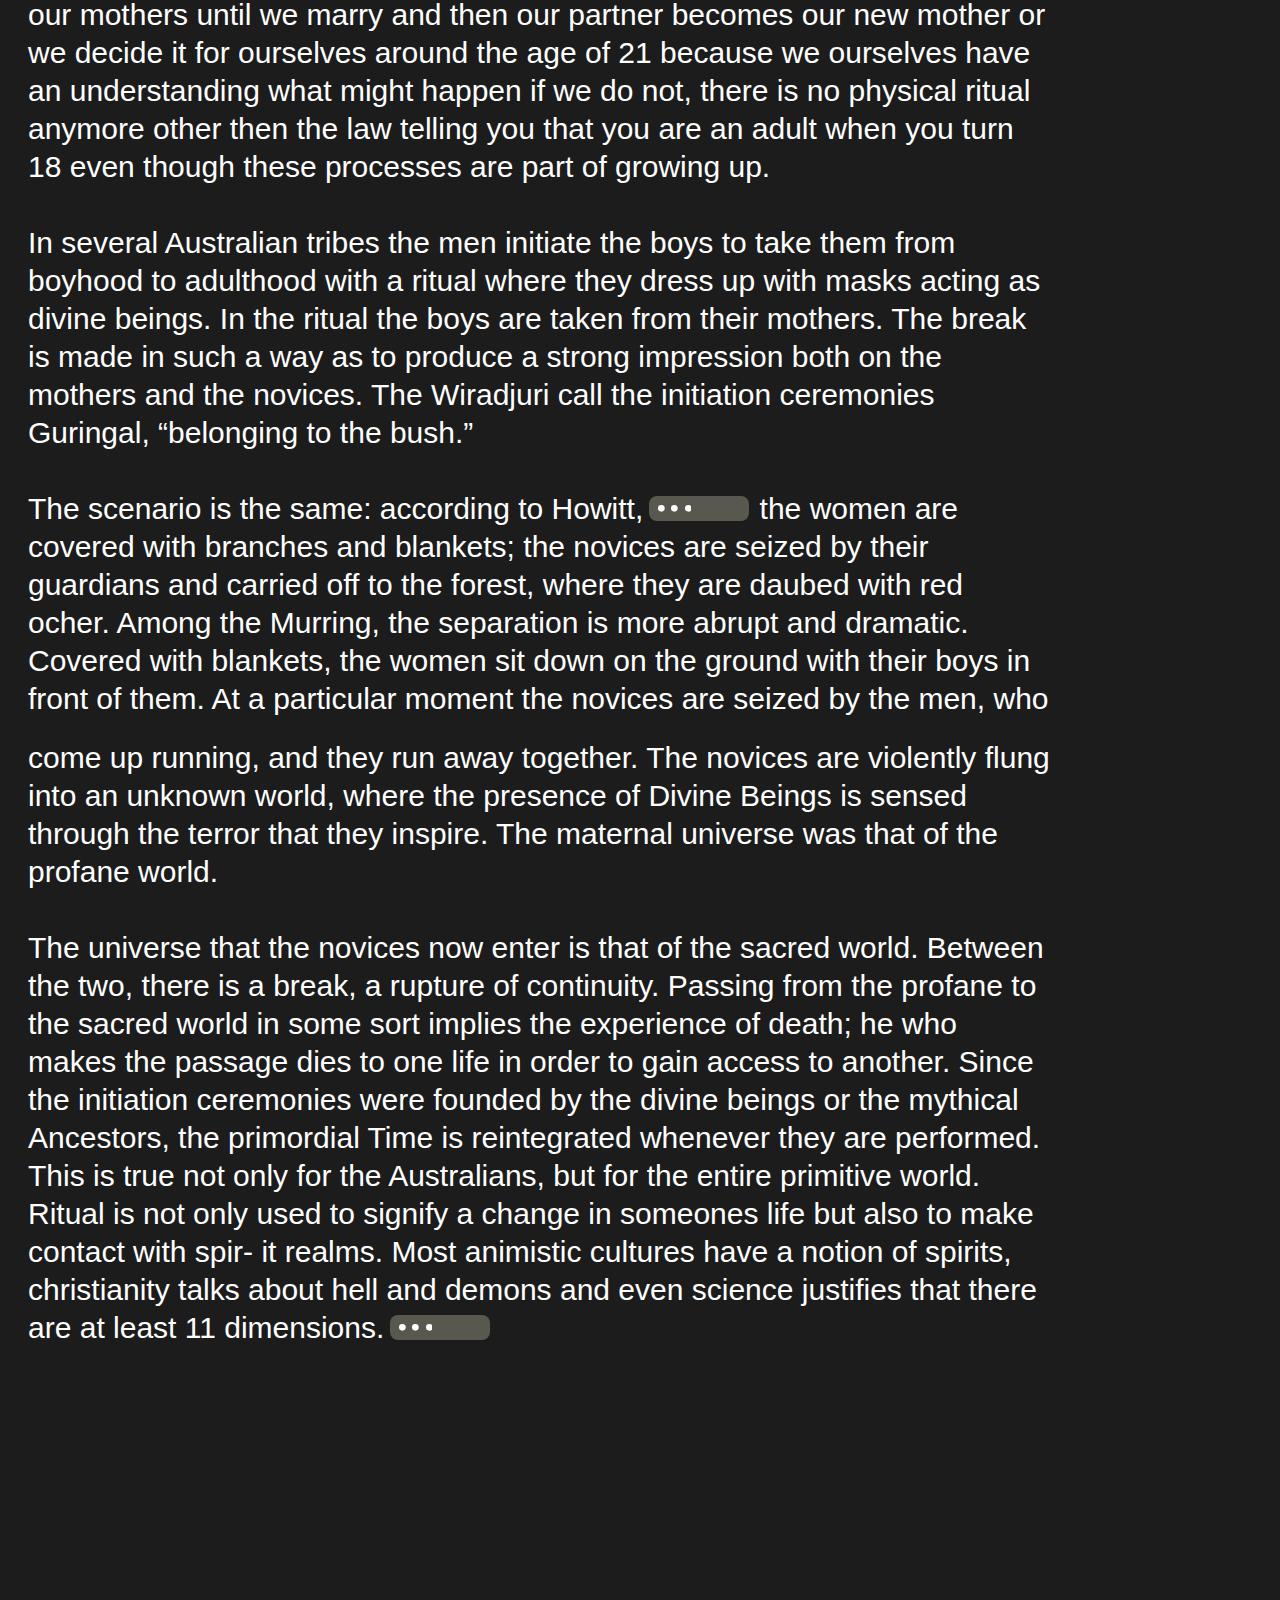
<file: 1_2.html>
<!doctype html>
<html>
<head>
<meta http-equiv="content-type" content="text/html; charset=UTF-8" />
<link rel="stylesheet" href="style.css" type="text/css" media="screen,projection" />
<script type="text/javascript" src="jquery-1.8.3.min.js"></script>
<script src="https://ajax.googleapis.com/ajax/libs/jquery/3.5.1/jquery.min.js"></script>

<script type="text/javascript" src="bigfoot.js"></script>

<script type="text/javascript">
    $.bigfoot();

</script>
</head>

<body>


<!--HEADER & FOOTER-->


<img  src="images/ring.png" width="400" height="300"></a>
<div class="title">
The importance of ritual
</div>





<div class="menucontainer">

	<div class="menuimages1">
	<a href="menu.html"><img  src="images/point.png" width="200" height="100"></a>

	</div>

	<div class="menuimages22">
	<a href="1_1.html"><img  src="images/howchristianity.png" width="150" height="100"></a>

	</div>

	<div class="menuimages33">
	<a href="1_2.html"><img  src="images/ring.png" width="190" height="150"></a>

	</div>

	<div class="menuimages44">
	<a href="1_3.html"><img  src="images/wimhof.png" width="190" height="130"></a>
	</div>
	
	<div class="menuimages55">
	<a href="1_4.html"><img  src="images/ancientknowledge.png" width="200" height="150"></a>
	</div>

</div>


<div class="intro">
Many rituals that we follow nowadays have nothing to do with Christianity. 
Celebrating birthdays, even that of Jesus himself, was uncommon among 
early Christians. What eventually 
became Christmas, the Roman festival Saturnalia, was originally celebrated around the winter solstice. 

</div>
<div class="plat">
&emsp; Major events in nature, such as a birth or a solstice, were thought to bring out spirits - and it was critical to keep evil spirits at a distance. Many pagans lit candles to deter bad spirits and protect themselves from the darkness. Due to superstitions about evil spirits attacking unaware children on their birthdays, Germanic groups placed candles on a cake: one candle for each year since birth, and an additional one for another healthy year of life. 
<br><br>
Just like days of the week, the months of the year draw their names from pagan influences. They refer to festivals, specific gods and goddesses, and work duties tied to specific times of year. June, named for the goddess Juno, reflects the deity’s connection to the sky, marriage, and birth. With the summer solstice, prolific marriages, and general blooming taking place during that time of year, 
the name fits.

Other months with clear pagan origins include April, a name that comes from the pagan festival of Eoster monath. German tribes sacrificed offerings to its namesake, Eoestre - hence, Easter. January is derived from “Giuli,” or yuletide, a word used to describe the time of the year we associate with December and January.
<br><br>
Wearing rings wasn’t a practice exclusive to pagan groups, but wearing a wedding band on the fourth finger of one’s hand may be something Christians adopted from pagan practice. According to religious scholar Samuele Bacchiocchi,<sup id="fnref:10"><a href="#fn:10" rel="footnote"></a></sup> “the meaning of the wedding ring as a symbol of marital commitment finds its origins not in Scripture, but in pagan mythology and superstitions.”<br>
This may pair with a Roman and Greek belief that the fourth finger (or third, if you don’t count the thumb) was the so-called “medicated finger,” a digit that had a vein leading directly to the heart. Putting a ring on that finger became a demonstration of unending commitment and love. Still another theory is that wedding rings trace back to the Third Dynasty of the Old Kingdom in Egypt, when rings were exchanged to indicate a binding agreement between two parties.
<br><br>
If most Christian rituals are from pagan origin then i wonder why Christians keep doing these rituals. Is there is an innate need for people to perform ritual? Humans are rather ritualistic or rather habitual beings, we get up every morning around the time of the sun because people tend to sleep better in alignment with the circadian rhythms, we eat, we go somewhere, we work, we have lunch, work some more, go home, eat, play with the kids, we do some activity for ourselves and go sleep, there is a certain coffee mock we’d like to use, a certain tune we like to listen to get in the mood, a certain suit we wear to do our jobs, when you really think about it there is not much difference between a policeman, Santa Klaus and a man in Africa dressed in a grass suit jumping around symbolizing a spirit from the other world punishing people for their bad deeds. Still in western civilization we seem to have forgotten about the spiritual, the zero point field, god or spirits of 
other worlds.
<br><br>
A ritual however is not a similar to ordinary gestures of life. It formalizes them until they become “different”. Ritual eating, walking and dancing is not the same as regular eating, walking or dancing. It uses the ordinary and imposes new meaning on to it. <sup id="fnref:12"><a href="#fn:12" rel="footnote"></a></sup>The rite gets its strength in meaning precisely from that fact that it is free of ambiguity in even the simplest deed. It presents the ideal deed. A rite however is different from a ritual. The rite would be the when and the why, as in a rite of passage happening at a certain milestone for a certain reason. The ritual would be the what and the how<sup id="fnref:11"><a href="#fn:11" rel="footnote"></a></sup>, as in the specific actions taken and the procedures involved. The birth of Christ itself was not an earthshaking event on its own, it deprives its meaning from the rite. 
<br><br>
''It is through initiation that, in primitive and 
archaic societies, man becomes what he is 
and what he should be-a being open to the life of 
the spirit, hence one who participates in the 
culture into which he was born.''11

<br><br>
The rituals are often pagan in origin so there is no real foundation that would make sense. Maybe this is why Jesus said that the bread available on the table is his body and the accompanying wine is his blood to invent a ritual to anchor a scene to remember him and his teachings by. But if this is true then we could invent any ritual to occupy the sacral space within ourselves and our exterior. 
<br><br>
Jesus tried to teach that you don’t get angry and reactive to adversity and turn the other cheek, did he mean the same as the Buddha meant with letting go of the ego by non reactiveness? And if so then why did the church focus its rituals on a reenactment of a story rather then the experience itself? What if you don’t anchor a story or illustration of the experience but the experience itself? So instead of remembering a story for the sake of it’s values within a ritual or rite as with Christianity, what if we experience what the story is about ourselves by the ritual or rite.
<br><br>
In the Pentecost island of the South Pacific there is a tribe that performs a ritual called “land diving”<sup id="fnref:13"><a href="#fn:13" rel="footnote"></a></sup> designed to secure the gods’ favor. It is the ancient precursor of bungee jumping, but here it is considered a sacrifice for the survival of the community and involves a very high jump from a wooden tower, with vines attached to their feet.13 This ritual predates Christianity and falls under the realm of animism which involves sacrifice but as we can see here, there is no actual life being sacrificed but rather a inner space of the ego which is why i think that Marina Abramovic’s “spirit cooking” and other references to human sacrifice is a misguided attempt of reinstituting a lost spiritual practice. On the other side of the coin, there are many examples of a ritual being commercialized without the initial meaning of the ritual, if you bungee jump now, you will undoubtedly do it for the sake of kicks and not consider the initial idea of confronting your own death as a means to strip yourself of your ego, just as much as you would not be thinking of Sufi dancers when you are spinning around on the fun fair.
<br><br>
There are certain themes that seem to come back in rituals of, for instance, Australian aboriginals. Themes like the separation of mother, becoming a man, confronting death and dancing as an act of channeling a spirit.11 These rituals bear significant meaning - for example in the ritual of maternal separation, where the boys are taken from their mothers in an abrupt way and the moth- ers believe their sons are taken by a divine entity and killed but resurrected as men. It shows a clear break from boyhood to manhood, something we in today’s society don’t seem to have any more; we stay with our mothers until we marry and then our partner becomes our new mother or we decide it for ourselves around the age of 21 because we ourselves have an understanding what might happen if we do not, there is no physical ritual anymore other then the law telling you that you are an adult when you turn 18 even though these processes are part of growing up.
<br><br>
In several Australian tribes the men initiate the boys to take them from boyhood to adulthood with a ritual where they dress up with masks acting as divine beings. In the ritual the boys are taken from their mothers. The break is made in such a way as to produce a strong impression both on the mothers and the novices. The Wiradjuri call the initiation ceremonies Guringal, “belonging to the bush.” 
<br><br>
The scenario is the same: according to Howitt,<sup id="fnref:14"><a href="#fn:14" rel="footnote"></a></sup> the women are covered with branches and blankets; the novices are seized by their guardians and carried off to the forest, where they are daubed with red ocher. Among the Murring, the separation is more abrupt and dramatic. Covered with blankets, the women sit down on the ground with their boys in front of them. At a particular moment the novices are seized by the men, who come up running, and they run away together.<sup id="fnref:12"><a href="#fn:12" rel="footnote"></a></sup> The novices are violently flung into an unknown world, where the presence of Divine Beings is sensed through the terror that they inspire. The maternal universe was that of the 
profane world. 
<br><br>
The universe that the novices now enter is that of the sacred world. Between the two, there is a break, a rupture of continuity. Passing from the profane to the sacred world in some sort implies the experience of death; he who makes the passage dies to one life in order to gain access to another. Since the initiation ceremonies were founded by the divine beings or the mythical Ancestors, the primordial Time is reintegrated whenever they are performed. This is true not only for the Australians, but for the entire primitive world. Ritual is not only used to signify a change in someones life but also to make contact with spir- it realms. Most animistic cultures have a notion of spirits, christianity talks about hell and demons and even science justifies that there are at least 11 dimensions.<sup id="fnref:15"><a href="#fn:15" rel="footnote">
<br><br>
What these rituals focus on is an emotional shift, an abrupt physical experience. Christianity focusses on loving God and yourself but does not include rituals like the ones mentioned above which i believe is doing mankind a great disservice. We can establish that there is a field of sorts that we can communicate with by means of ritual and that established religion and capitalism has not really helped that much with making this communication easier because of focussing on the story rather then the experience itself where pagan practices (under which animism is subcategorized) actually do maintain an interactive method because of a more extended range of bodily sensation and experience.

</div>







</body>

<div class="footnotes"><ol>
    <li class="footnote" id="fn:10">
        <p>Christian dress & adornment - Samuele Bacchiocchi <a href="#fnref:10"> </a><p>
    </li>
</ol></div>
</div>


<div class="footnotes"><ol>
    <li class="footnote" id="fn:11">
        <p>Rites and symbols of initiation the mysteries of birth and rebirth <a href="#fnref:11"> </a><p>
    </li>
</ol></div>
</div>


<div class="footnotes"><ol>
    <li class="footnote" id="fn:12">
        <p>Ritual, The sacralization of time - Louise Dupre <a href="#fnref:12"> </a><p>
    </li>
</ol></div>
</div>

<div class="footnotes"><ol>
    <li class="footnote" id="fn:13">
        <p><a href="https://www.youtube.com/watch?v=A88fFm9dbVQ&ab_channel=NationalGeographic">
Dangerous Rites: Vine Bungee Jumping National Geographic - Youtube
 </a><a href="#fnref:13"> </a><p>
    </li>
</ol></div>
</div>


<div class="footnotes"><ol>
    <li class="footnote" id="fn:14">
        <p>Howitt, Native Tribes<a href="#fnref:14"> </a><p>
    </li>
</ol></div>
</div>


<div class="footnotes"><ol>
    <li class="footnote" id="fn:15">
        <p><a href="https://www.youtube.com/watch?v=jI50HN0Kshg&ab_channel=BigThink">
Michio Kaku: The Multiverse Has 11 Dimensions Big Think - Youtube
 </a><a href="#fnref:15"> </a><p>
    </li>
</ol></div>
</div>





</html>
</file>
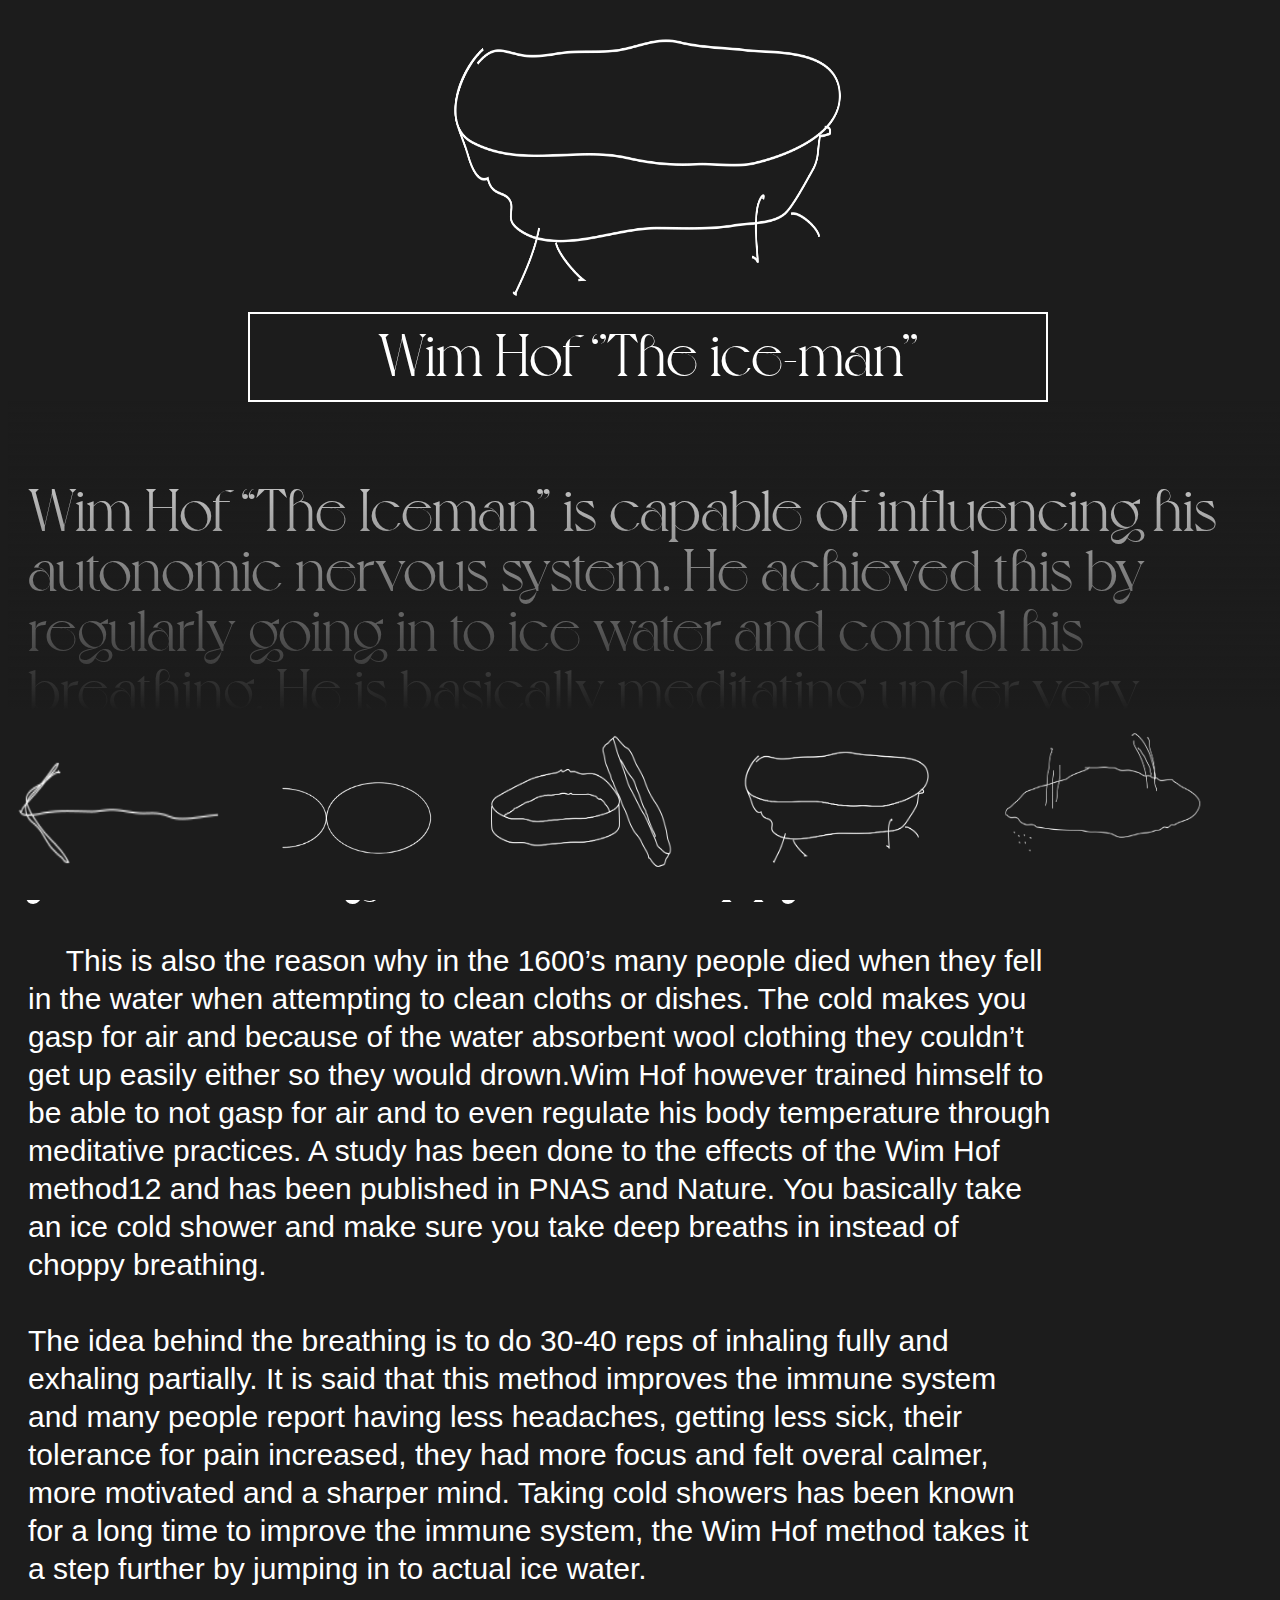
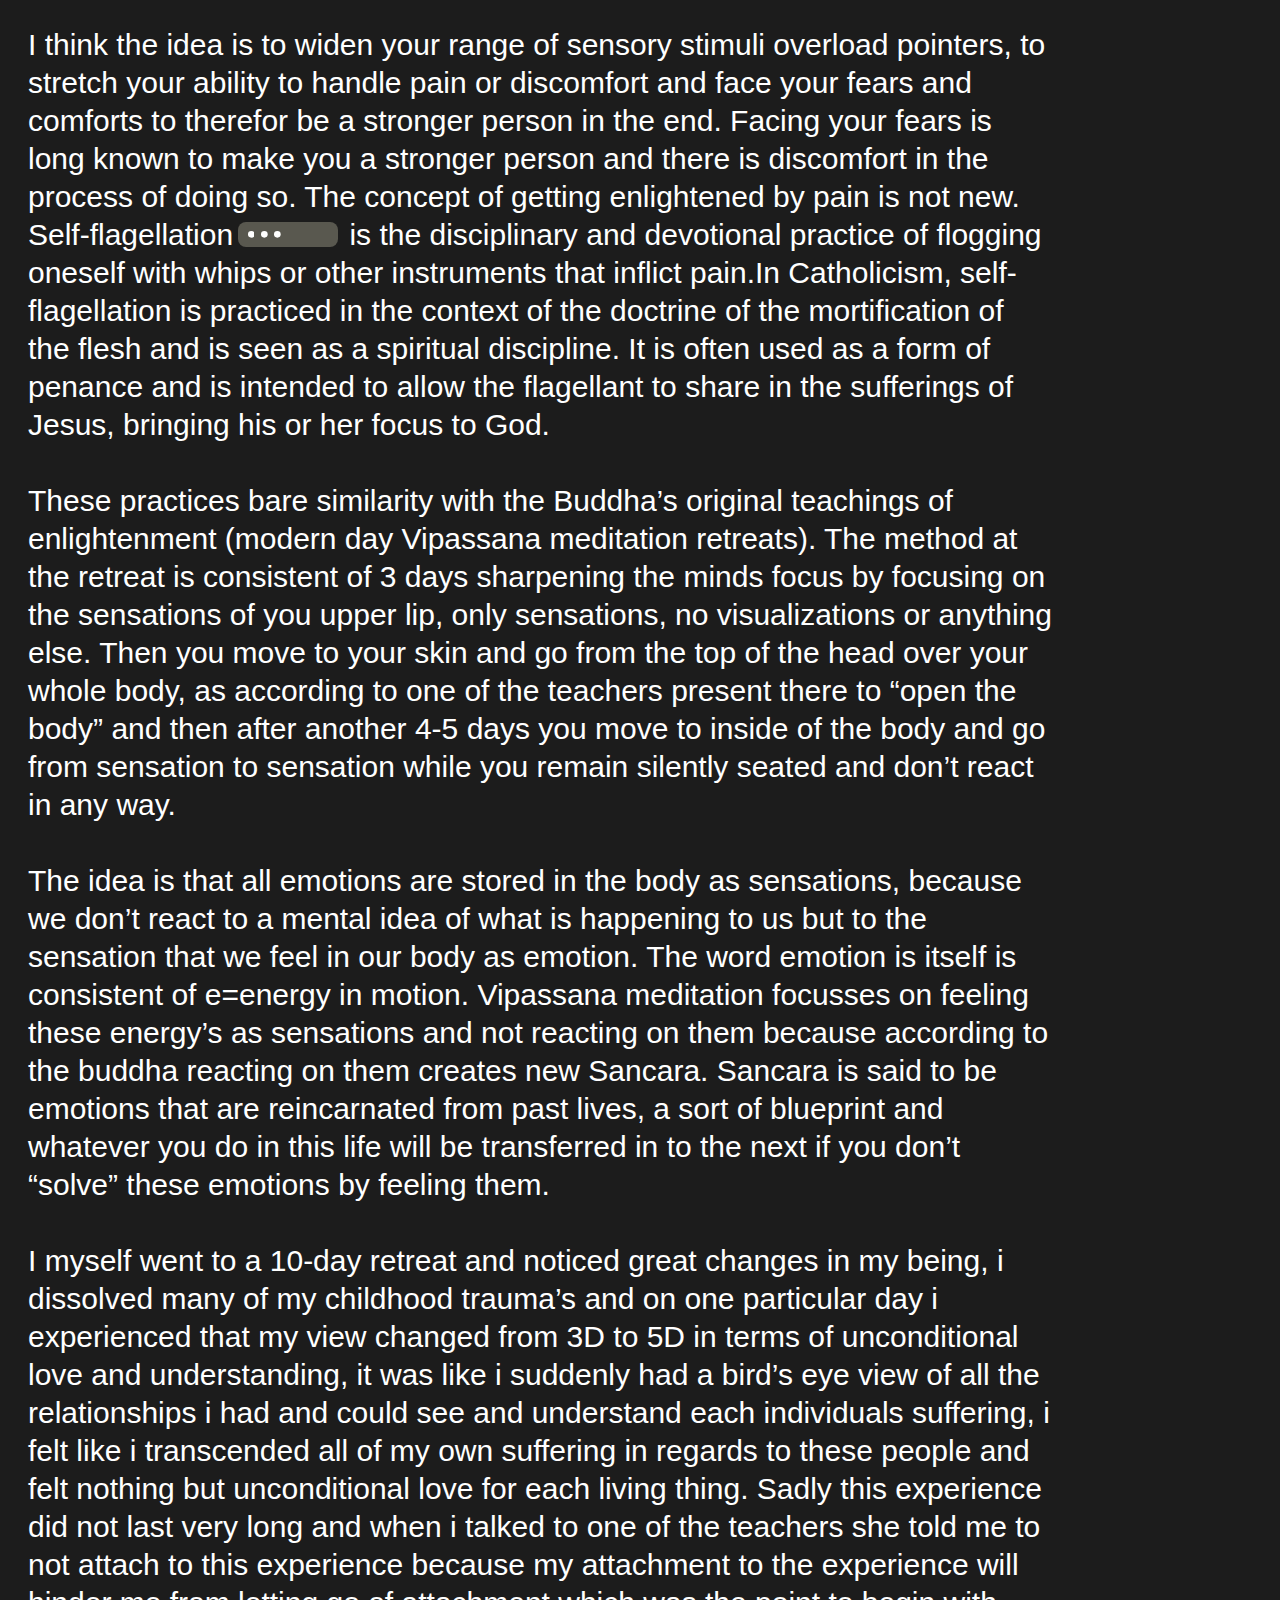
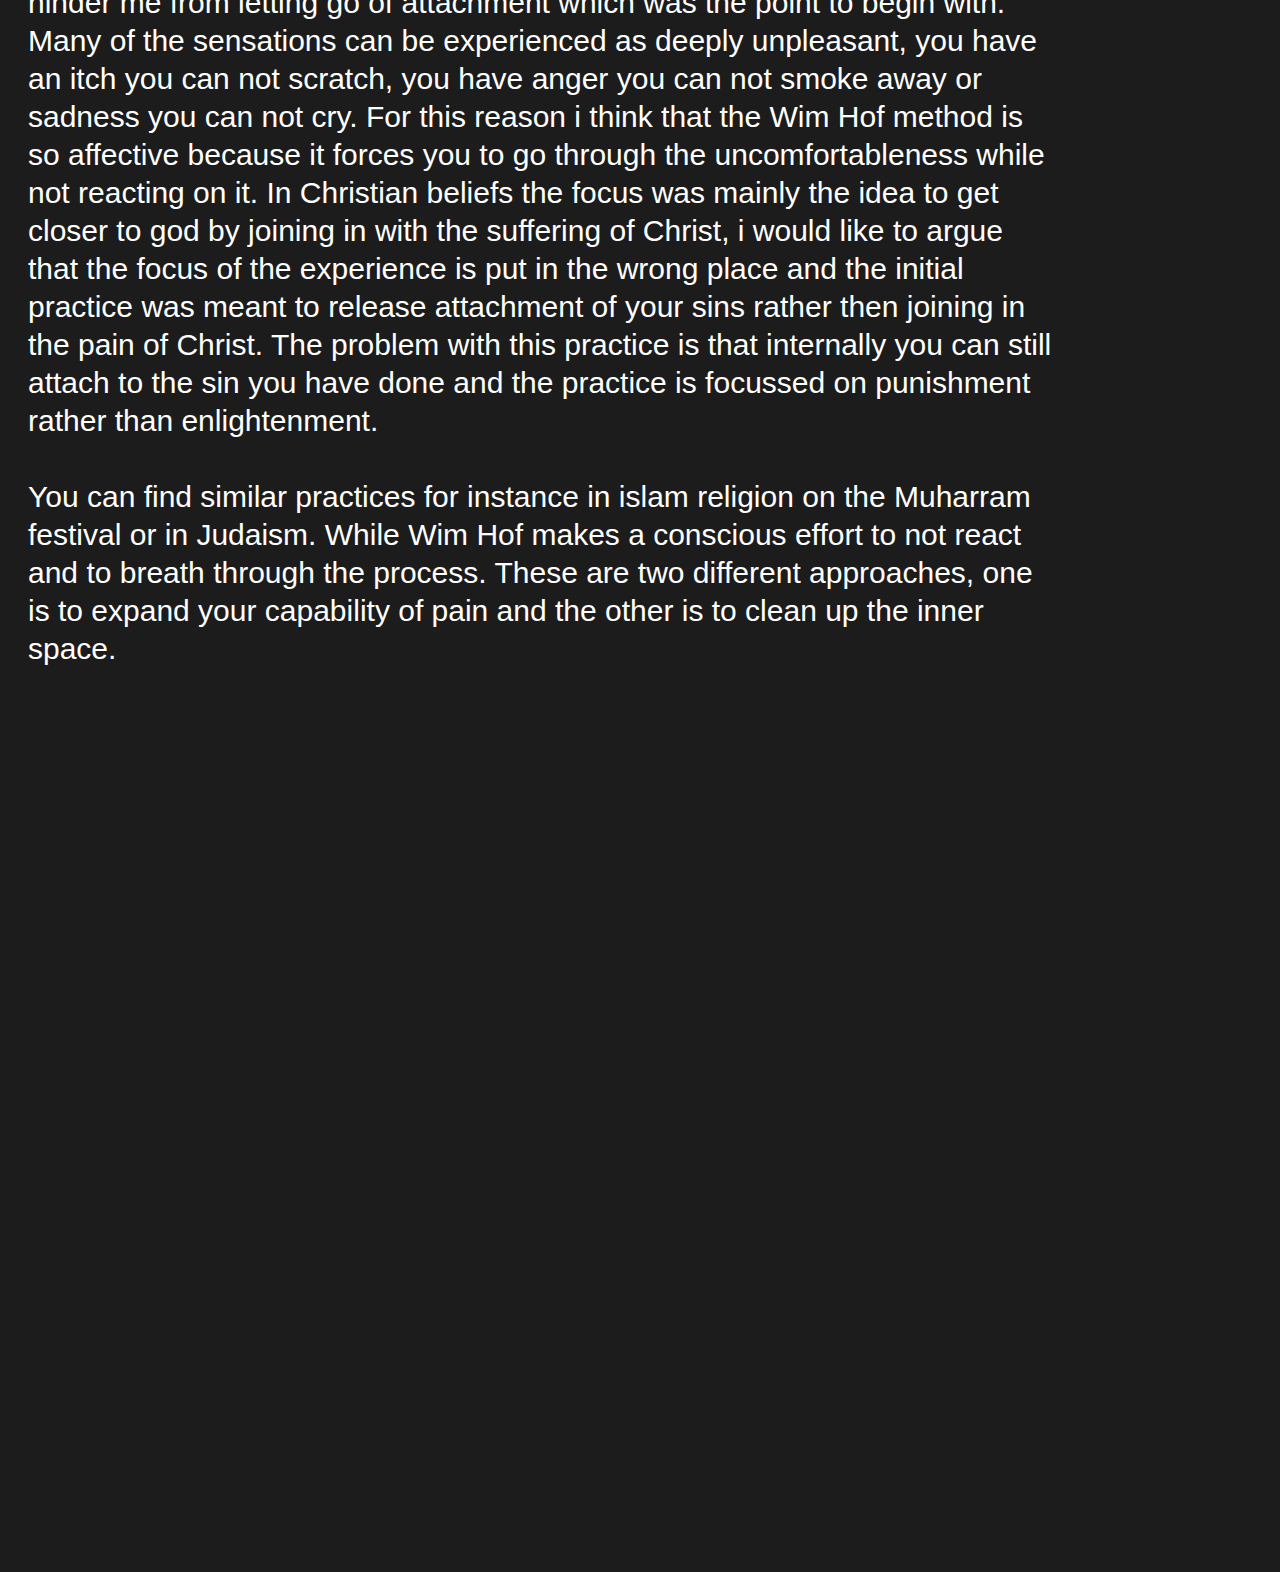
<file: 1_3.html>
<!doctype html>
<html>
<head>
<meta http-equiv="content-type" content="text/html; charset=UTF-8" />
<link rel="stylesheet" href="style.css" type="text/css" media="screen,projection" />
<script type="text/javascript" src="jquery-1.8.3.min.js"></script>
<script src="https://ajax.googleapis.com/ajax/libs/jquery/3.5.1/jquery.min.js"></script>

<script type="text/javascript" src="bigfoot.js"></script>

<script type="text/javascript">
    $.bigfoot();

</script>
</head>

<body>


<!--HEADER & FOOTER-->



<img  src="images/wimhof.png" width="400" height="300"></a>
<div class="title">
Wim Hof ‘’The ice-man’’</div>





<div class="menucontainer">

	<div class="menuimages1">
	<a href="menu.html"><img  src="images/point.png" width="200" height="100"></a>

	</div>

	<div class="menuimages22">
	<a href="1_1.html"><img  src="images/howchristianity.png" width="150" height="100"></a>

	</div>

	<div class="menuimages33">
	<a href="1_2.html"><img  src="images/ring.png" width="190" height="150"></a>

	</div>

	<div class="menuimages44">
	<a href="1_3.html"><img  src="images/wimhof.png" width="190" height="130"></a>
	</div>
	
	<div class="menuimages55">
	<a href="1_4.html"><img  src="images/ancientknowledge.png" width="200" height="150"></a>
	</div>

</div>



<div class="intro">
Wim Hof “The Iceman” is capable of 
influencing his autonomic nervous 
system. He achieved this by regularly going in to ice water and control his breathing. He is basically meditating under very harsh conditions. What happens normally when you suddenly or even gradually go in ice water is that your breathing 
becomes choppy and erratic. 
</div>
<div class="plat">
&emsp; This is also the reason why in the 1600’s many people died when they fell in the water when attempting to clean cloths or dishes. The cold makes you gasp for air and because of the water absorbent wool clothing they couldn’t get up easily either so they would drown.Wim Hof however trained himself to be able to not gasp for air and to even regulate his body temperature through meditative practices. A study has been done to the effects of the Wim Hof method12 and has been published in PNAS and Nature. You basically take an ice cold shower and make sure you take deep breaths in instead of choppy breathing. 
<br><br>
The idea behind the breathing is to do 30-40 reps of inhaling fully and exhaling partially. It is said that this method improves the immune system and many people report having less headaches, getting less sick, their tolerance for pain increased, they had more focus and felt overal calmer, more motivated and a sharper mind. Taking cold showers has been known for a long time to improve the immune system, the Wim Hof method takes it a step further by jumping in to actual 
ice water. 
<br><br>
I think the idea is to widen your range of sensory stimuli overload pointers, to stretch your ability to handle pain or discomfort and face your fears and comforts to therefor be a stronger person in the end. Facing your fears is long known to make you a stronger person and there is discomfort in the process of doing so.
The concept of getting enlightened by pain is not new. Self-flagellation<sup id="fnref:16"><a href="#fn:16" rel="footnote"></a></sup> is the disciplinary and devotional practice of flogging oneself with whips or other instruments that inflict pain.In Catholicism, self-flagellation is practiced in the context of the doctrine of the mortification of the flesh and is seen as a spiritual discipline. It is often used as a form of penance and is intended to allow the flagellant to share in the sufferings of Jesus, bringing his or her focus to God. 
<br><br>
These practices bare similarity with the Buddha’s original teachings of enlightenment (modern day Vipassana meditation retreats). The method at the retreat is consistent of 3 days sharpening the minds focus by focusing on the sensations of you upper lip, only sensations, no visualizations or anything else. Then you move to your skin and go from the top of the head over your whole body, as according to one of the teachers present there to “open the body” and then after another 4-5 days you move to inside of the body and go from sensation to sensation while you remain silently seated and don’t react in any way. 
<br><br>
The idea is that all emotions are stored in the body as sensations, because we don’t react to a mental idea of what is happening to us but to the sensation that we feel in our body as emotion. The word emotion is itself is consistent of 
e=energy in motion. Vipassana meditation focusses on feeling these energy’s as sensations and not reacting on them because according to the buddha reacting on them creates new Sancara. Sancara is said to be emotions that are reincarnated from past lives, a sort of blueprint and whatever you do in this life will be transferred in to the next if you don’t “solve” these emotions by feeling them. 
<br><br>
I myself went to a 10-day retreat and noticed great changes in my being, i dissolved many of my childhood trauma’s and on one particular day i experienced that my view changed from 3D to 5D in terms of unconditional love and understanding, it was like i suddenly had a bird’s eye view of all the relationships i had and could see and understand each individuals suffering, i felt like i transcended all of my own suffering in regards to these people and felt nothing but unconditional 
love for each living thing. Sadly this experience did not last very long and when i talked to one of the teachers she told me to not attach to this experience because my attachment to the experience will hinder me from letting go of attachment which was the point to begin with.
Many of the sensations can be experienced as deeply unpleasant, you have an itch you can not scratch, you have anger you can not smoke away or sadness you can not cry. For this reason i think that the Wim Hof method is so affective because it forces you to go through the uncomfortableness while not reacting on it. In Christian beliefs the focus was mainly the idea to get closer to god by joining in with the suffering of Christ, i would like to argue that the focus of the experience is put in the wrong place and the initial practice was meant to release attachment of your sins rather then joining in the pain of Christ. The problem with this practice is that internally you can still attach to the sin you have done and the practice is focussed on punishment rather than enlightenment. 
<br><br>
You can find similar practices for instance in islam religion on the Muharram festival or in Judaism. While Wim Hof makes a conscious effort to not react and to breath through the process. These are two different approaches, one is to expand your capability of pain and the other is to clean up the 
inner space. 



</div>


</body>
<div class="footnotes"><ol>
    <li class="footnote" id="fn:16">
        <p>
Wikipedia
 </a><a href="#fnref:16"> </a><p>
    </li>
</ol></div>
</div>




</html>
</file>
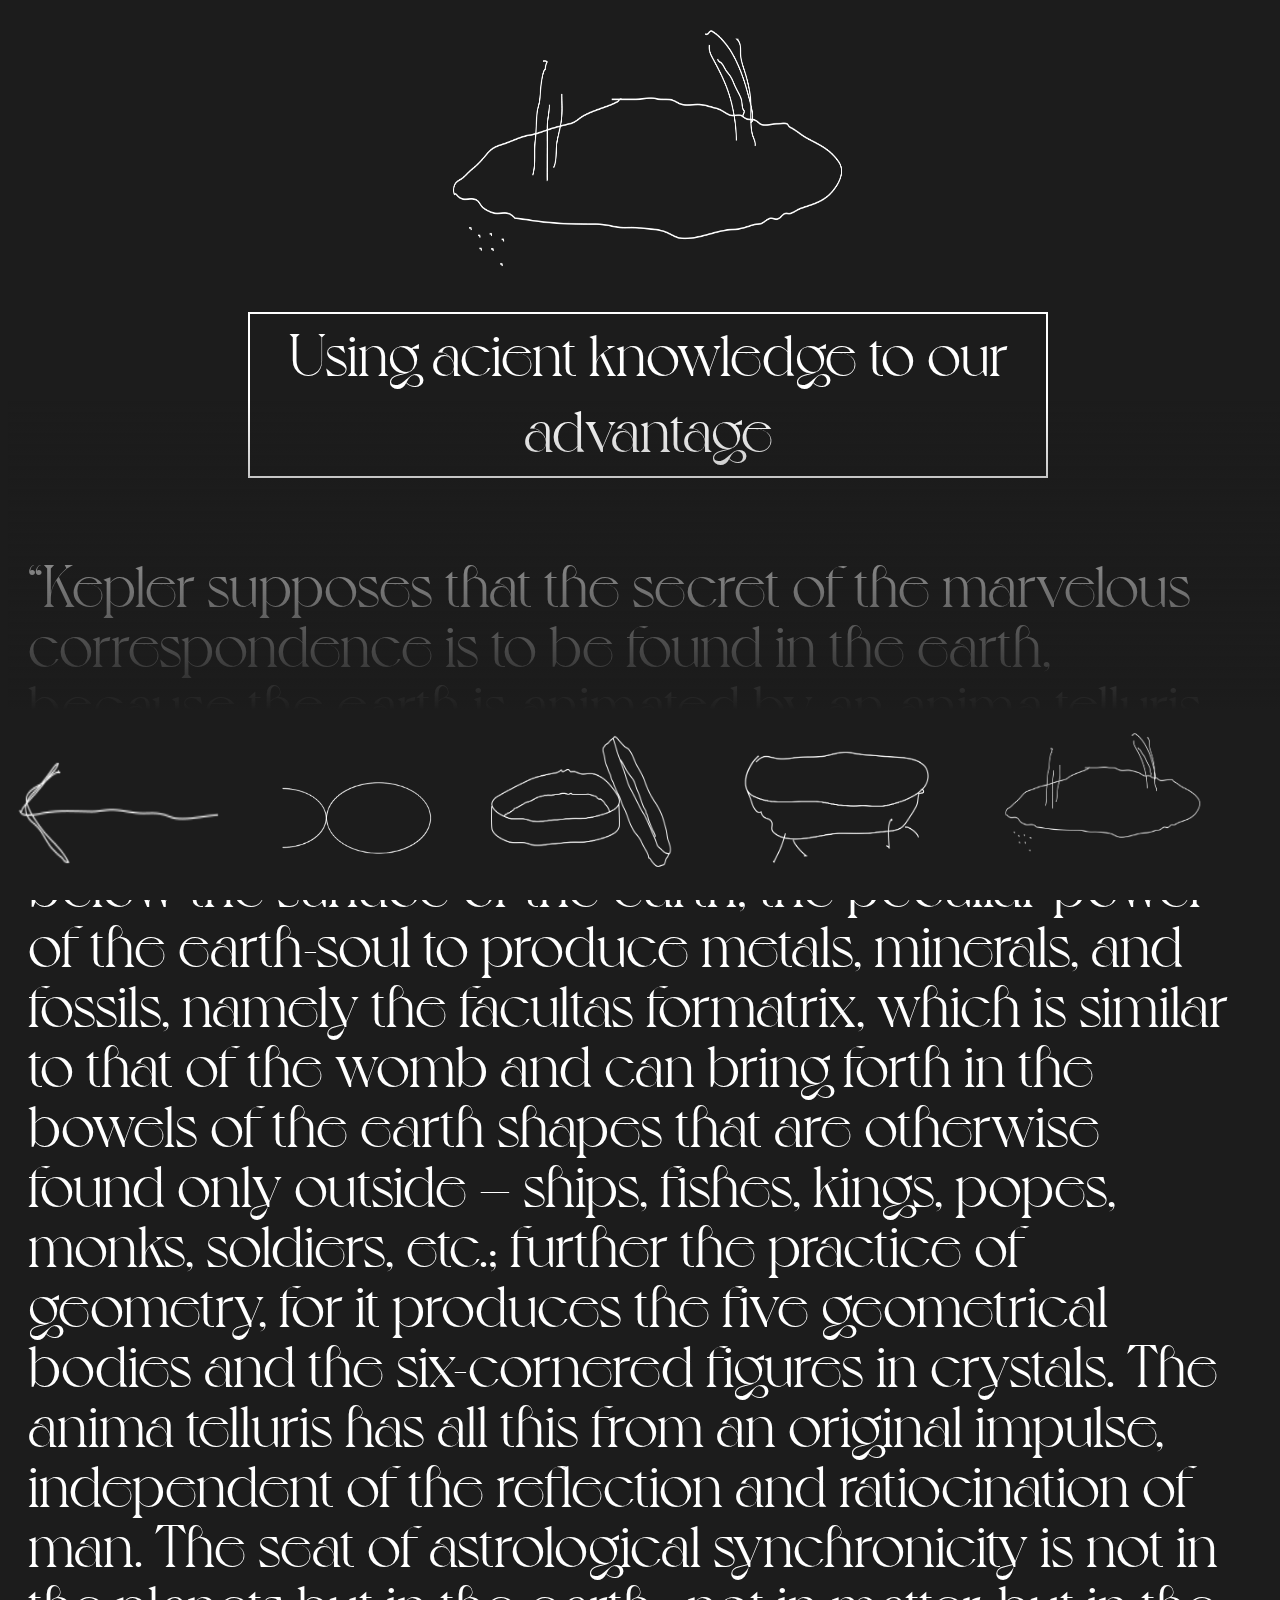
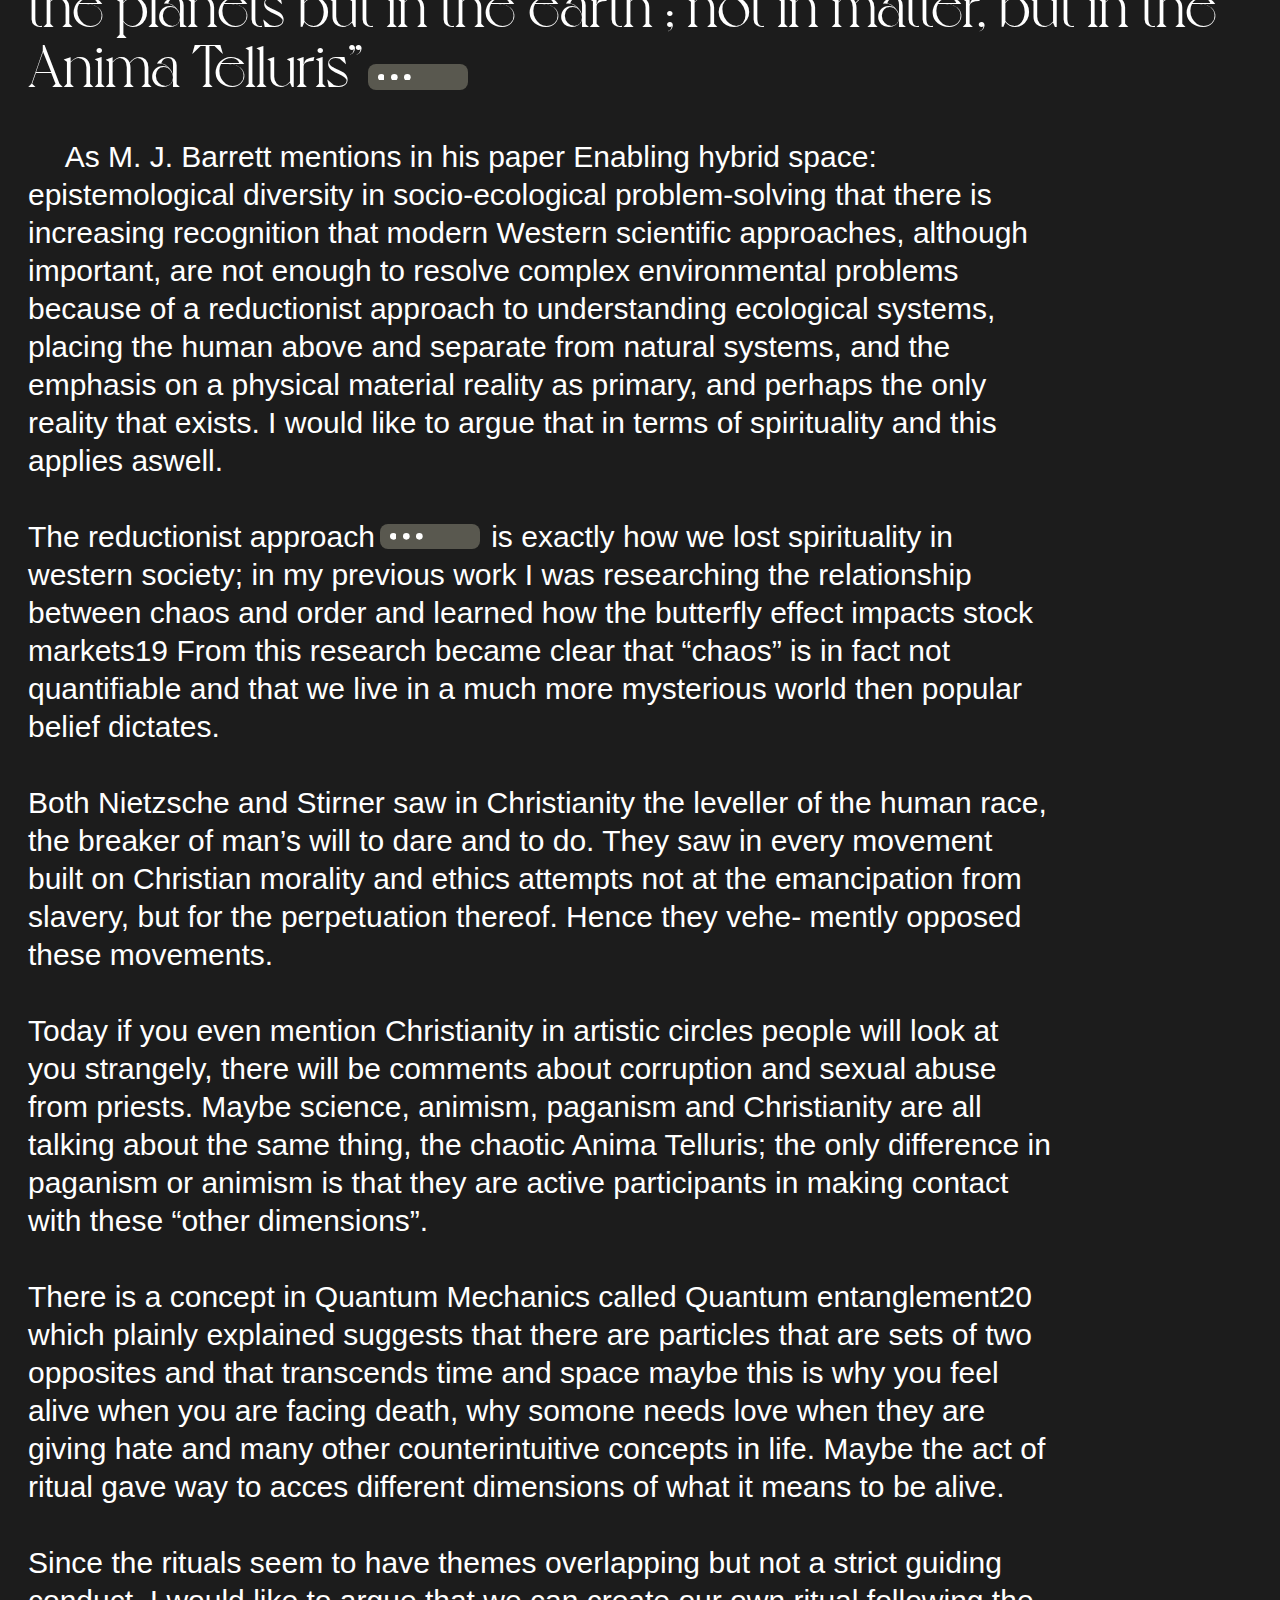
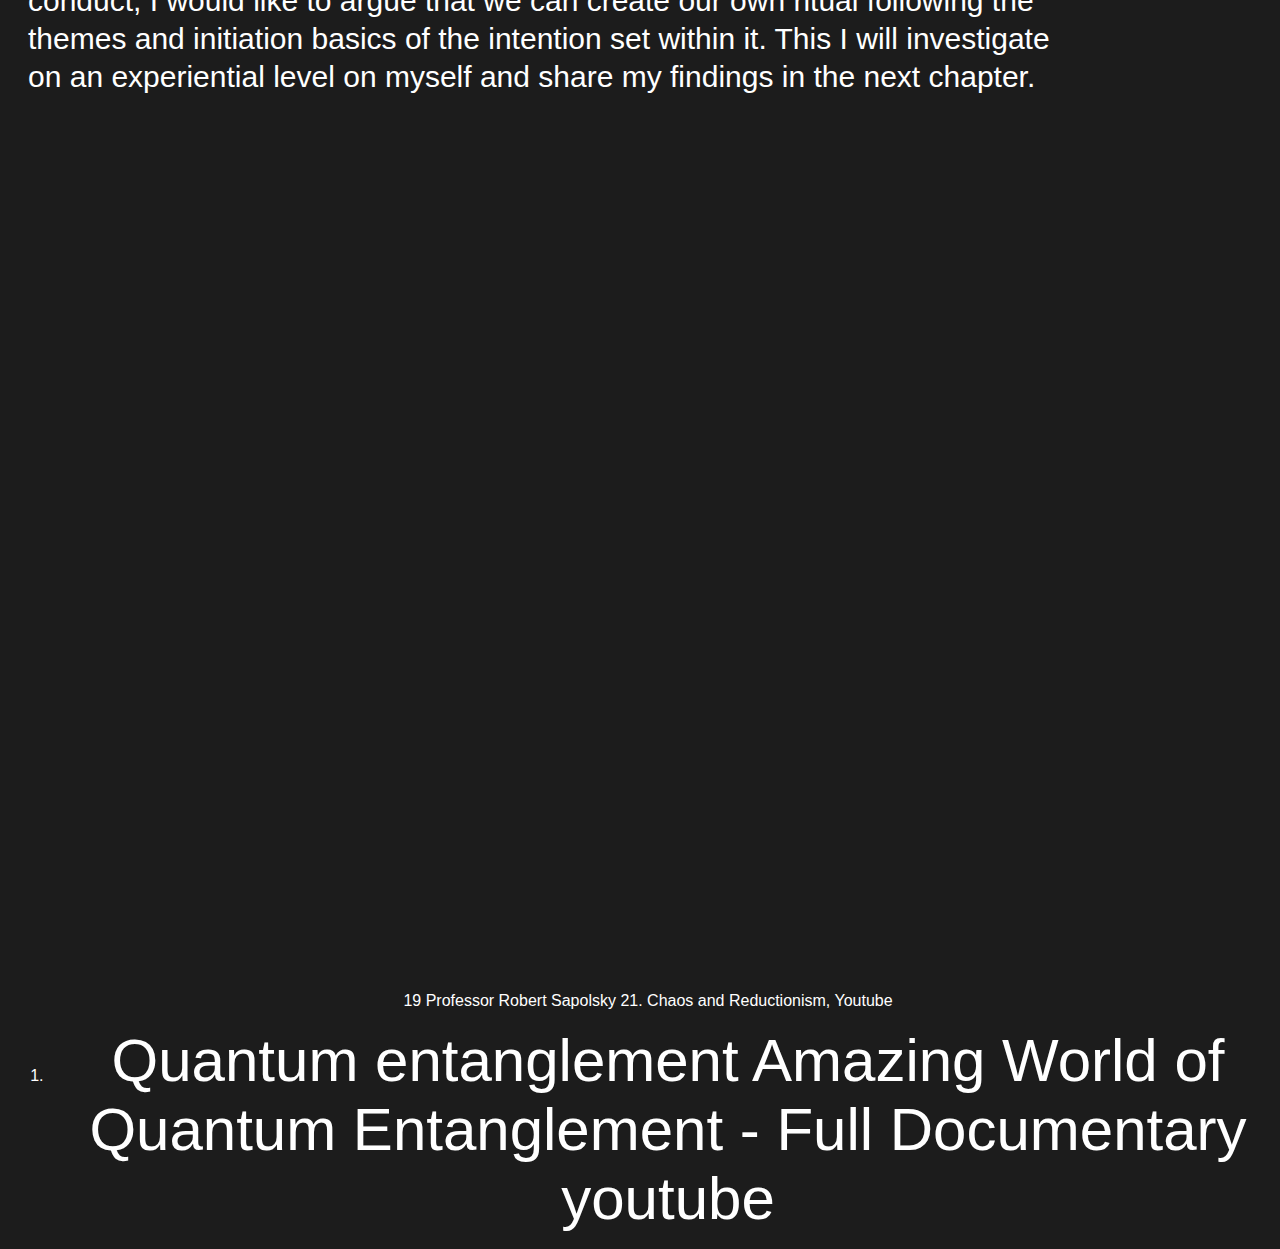
<file: 1_4.html>
<!doctype html>
<html>
<head>
<meta http-equiv="content-type" content="text/html; charset=UTF-8" />
<link rel="stylesheet" href="style.css" type="text/css" media="screen,projection" />
<script type="text/javascript" src="jquery-1.8.3.min.js"></script>
<script src="https://ajax.googleapis.com/ajax/libs/jquery/3.5.1/jquery.min.js"></script>

<script type="text/javascript" src="bigfoot.js"></script>

<script type="text/javascript">
    $.bigfoot();

</script>
</head>

<body>


<!--HEADER & FOOTER-->



<img  src="images/ancientknowledge.png" width="400" height="300"></a>
<div class="title">
Using acient knowledge to our advantage
</div>




<div class="menucontainer">

	<div class="menuimages1">
	<a href="menu.html"><img  src="images/point.png" width="200" height="100"></a>

	</div>

	<div class="menuimages22">
	<a href="1_1.html"><img  src="images/howchristianity.png" width="150" height="100"></a>

	</div>

	<div class="menuimages33">
	<a href="1_2.html"><img  src="images/ring.png" width="190" height="150"></a>

	</div>

	<div class="menuimages44">
	<a href="1_3.html"><img  src="images/wimhof.png" width="190" height="130"></a>
	</div>
	
	<div class="menuimages55">
	<a href="1_4.html"><img  src="images/ancientknowledge.png" width="200" height="150"></a>
	</div>

</div>





<div class="intro">
“Kepler supposes that the secret of the marvelous correspondence is to be found in the earth, because the earth is animated by an anima telluris, for whose existence he adduces a number of proofs. Among these are: the constant temperature below the surface of the earth; the peculiar power of the earth-soul to produce metals, minerals, and fossils, namely the facultas formatrix, which is similar to that of the womb and can bring forth in the bowels of the earth shapes that are otherwise found only outside — ships, fishes, kings, popes, monks, soldiers, etc.; further the practice of geometry, for it produces the five geometrical bodies and the six-cornered figures in crystals. The anima telluris has all this from an original impulse, independent of the reflection and ratiocination of man. The seat of astrological synchronicity is not in the planets but in the earth ; not in matter, but in the Anima Telluris”<sup id="fnref:18"><a href="#fn:18" rel="footnote"></a></sup>
</div>
<div class="plat">

&emsp; As M. J. Barrett mentions in his paper Enabling hybrid space: epistemological diversity in socio-ecological problem-solving that there is increasing recognition that modern Western scientific approaches, although important, are not enough to resolve complex environmental problems because of a reductionist approach to understanding ecological systems, placing the human above and separate from natural systems, and the emphasis on a physical material reality as primary, and perhaps the only reality that exists. I would like to argue that in terms of spirituality and this applies aswell.
<br><br>
The reductionist approach<sup id="fnref:19"><a href="#fn:19" rel="footnote"></a></sup> is exactly how we lost spirituality in western society; in my previous work I was researching the relationship between chaos and order and learned how the butterfly effect impacts stock markets19 From this research became clear that “chaos” is in fact not quantifiable and that we live in a much more mysterious world then popular 
belief dictates. 
<br><br>
Both Nietzsche and Stirner saw in Christianity the leveller of the human race, the breaker of man’s will to dare and to do. They saw in every movement built on Christian morality and ethics attempts not at the emancipation from slavery, but for the perpetuation thereof. Hence they vehe- mently opposed these movements. 
<br><br>
Today if you even mention Christianity in artistic circles 
people will look at you strangely, there will be comments 
about corruption and sexual abuse from priests. Maybe 
science, animism, paganism and Christianity are all talking about the same thing, the chaotic Anima Telluris; the only difference in paganism or animism is that they are active 
participants in making contact with these “other dimensions”.
<br><br>
There is a concept in Quantum Mechanics called Quantum entanglement20 which plainly explained suggests that there are particles that are sets of two opposites and that transcends time and space maybe this is why you feel alive when you are facing death, why somone needs love when they are giving hate and many other counterintuitive concepts in life. Maybe the act of ritual gave way to acces different dimensions of what it means to be alive.
<br><br>
Since the rituals seem to have themes overlapping but not a strict guiding conduct, I would like to argue that we can 
create our own ritual following the themes and initiation 
basics of the intention set within it. This I will investigate 
on an experiential level on myself and share my findings in 
the next chapter.
</div>


</body>

<div class="footnotes"><ol>
    <li class="footnote" id="fn:18">
        <p>
Synchronicity: An acausal connecting principle - C. G. Jung
 <a href="#fnref:18"> </a><p>
    </li>
</ol></div>
</div>




19	Professor Robert Sapolsky 21. Chaos and Reductionism, Youtube

 <div class="footnotes"><ol>
    <li class="footnote" id="fn:19">
        <p><a href="https://www.youtube.com/watch?v=_njf8jwEGRo&ab_channel=Stanford">
Professor Robert Sapolsky 21. Chaos and Reductionism, Youtube
 </a><a href="#fnref:19"> </a><p>
    </li>
</ol></div>
</div>


<div class="footnotes"><ol>
    <li class="footnote" id="fn:20">
        <p><a href="https://www.youtube.com/watch?v=F-s_CrgZp94&ab_channel=WisdomLand">
Quantum entanglement Amazing World of Quantum 
	Entanglement - Full Documentary youtube
 </a><a href="#fnref:20"> </a><p>
    </li>
</ol></div>
</div>





</html>
</file>
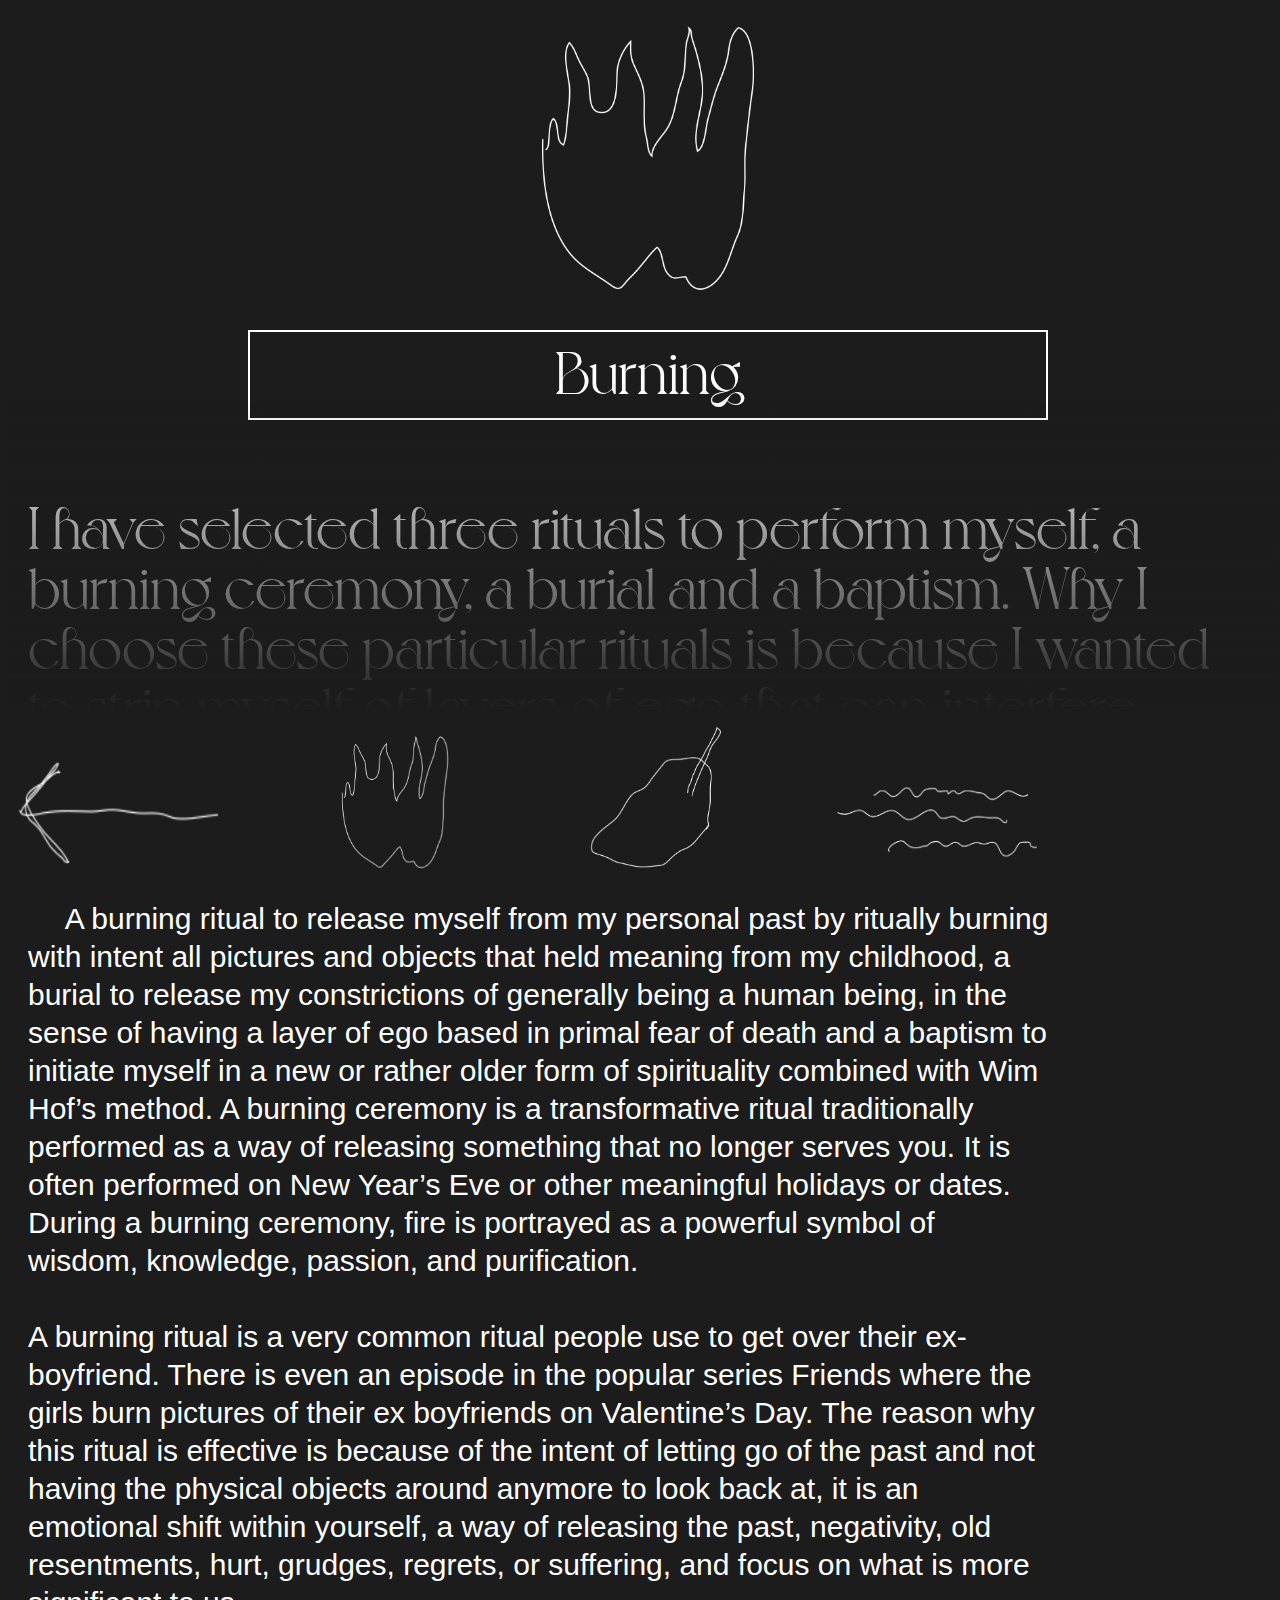
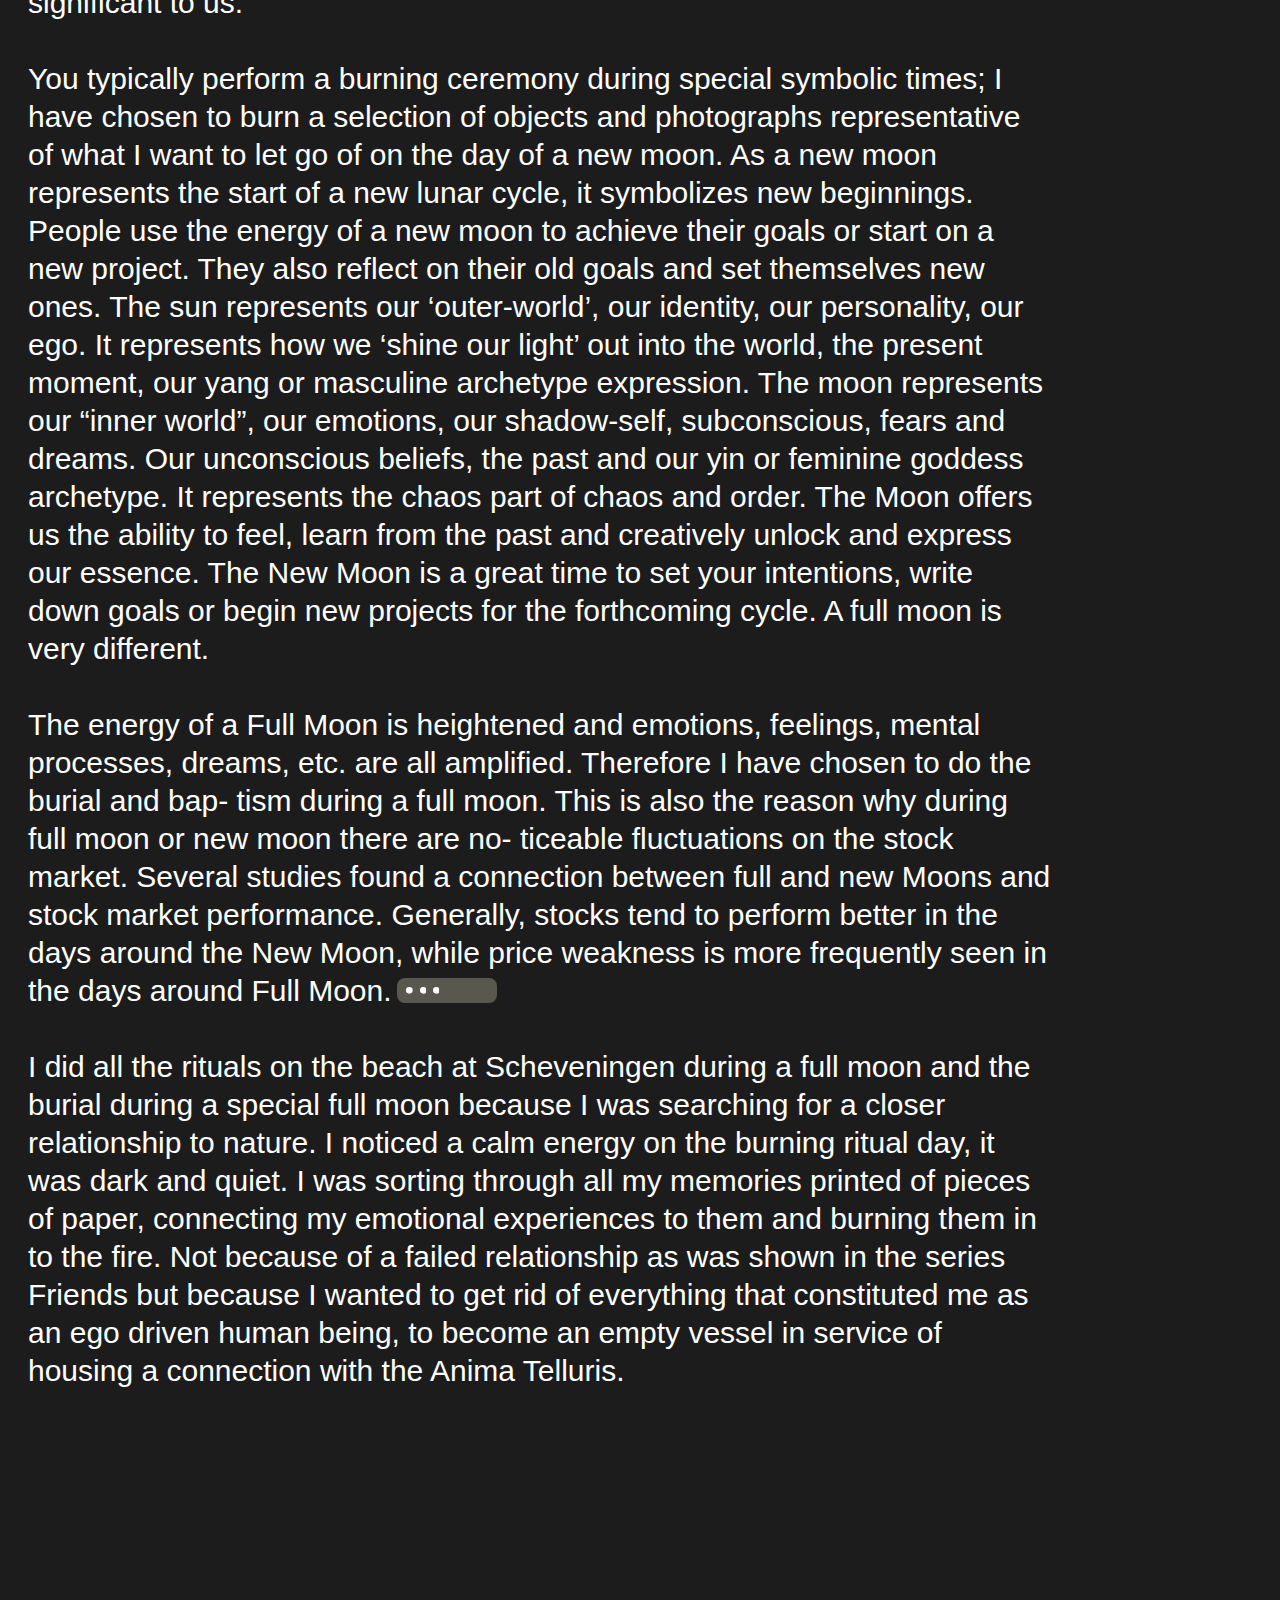
<file: 2_1.html>
<!doctype html>
<html>
<head>
<meta http-equiv="content-type" content="text/html; charset=UTF-8" />
<link rel="stylesheet" href="style.css" type="text/css" media="screen,projection" />
<script type="text/javascript" src="jquery-1.8.3.min.js"></script>
<script src="https://ajax.googleapis.com/ajax/libs/jquery/3.5.1/jquery.min.js"></script>

<script type="text/javascript" src="bigfoot.js"></script>

<script type="text/javascript">
    $.bigfoot();

</script>
</head>

<body>


<!--HEADER & FOOTER-->




<img  src="images/burning.png" width="300" height="300"></a>
<br>
<br>
<div class="title">
Burning
</div>

<div class="menucontainer">

	<div class="menuimages1">
	<a href="menu.html">
		<img src="images/point.png" width="200" height="100">
	</a>

	</div>

	<div class="menuimages2">
	<a href="2_1.html">
		<img src="images/burning.png" width="150" height="150">
	</a>

	</div>

	<div class="menuimages3">
	<a href="2_2.html">
		<img src="images/burial.png" width="150" height="150">
	</a>

	</div>

	<div class="menuimages4">
	<a href="2_3.html">
		<img src="images/baptism.png" width="200" height="100">
	</a>
	</div>


</div>


<div class="intro">
I have selected three rituals to perform myself, a burning ceremony, a burial and a baptism. Why I choose these particular rituals is because I wanted to strip myself of layers of ego that can interfere with communication with the Anima Telluris and decided these were the most effective. 


 
</div>

<div class="plat">
&emsp; A burning ritual to release myself from my personal past by ritually burning with intent all pictures and objects that held meaning from my childhood, a burial to release my constrictions of generally being a human being, in the sense of having a layer of ego based in primal fear of death and a baptism to initiate myself in a new or rather older form of spirituality combined with Wim Hof’s method. 
A burning ceremony is a transformative ritual traditionally performed as a way of releasing something that no longer serves you. It is often performed on New Year’s Eve or other meaningful holidays or dates. During a burning ceremony, fire is portrayed as a powerful symbol of wisdom, knowledge, passion, and purification.
<br><br>
A burning ritual is a very common ritual people use to get over their ex-boyfriend. There is even an episode in the popular series Friends where the girls burn pictures of their ex boyfriends on Valentine’s Day. The reason why this ritual is effective is because of the intent of letting go of the past and not having the physical objects around anymore to look back at, it is an emotional shift within yourself, a way of releasing the past, negativity, old resentments, hurt, grudges, regrets, or suffering, and focus on what is more significant to us. 
<br><br>
You typically perform a burning ceremony during special symbolic times; I have chosen to burn a selection of objects and photographs representative of what I want to let go of on the day of a new moon. As a new moon represents the start of a new lunar cycle, it symbolizes new beginnings. People use the energy of a new moon to achieve their goals or start on a new project. They also reflect on their old goals and set themselves new ones. The sun represents our ‘outer-world’, our identity, our personality, our ego. It represents how we ‘shine our light’ out into the world, the present moment, our yang or masculine archetype expression.
The moon represents our “inner world”, our emotions, our shadow-self, subconscious, fears and dreams. Our unconscious beliefs, the past and our yin or feminine goddess archetype. It represents the chaos part of chaos and order. The Moon offers us the ability to feel, learn from the past and creatively unlock and express our essence. The New Moon is a great time to set your intentions, write down goals or begin new projects for the forthcoming cycle.
A full moon is very different.
<br><br>
The energy of a Full Moon is heightened and emotions, feelings, mental processes, dreams, etc. are all amplified. Therefore I have chosen to do the burial and bap- tism during a full moon. This is also the reason why during full moon or new moon there are no- ticeable fluctuations on the stock market. Several studies found a connection between full and new Moons and stock market performance. Generally, stocks tend to perform better in the days around the New Moon, while price weakness is more frequently seen in the days around Full Moon.<sup id="fnref:21"><a href="#fn:21" rel="footnote"></a></sup>
<br><br>
I did all the rituals on the beach at Scheveningen during a full moon and the burial during a special full moon because I was searching for a closer relationship to nature. I noticed a calm energy on the burning ritual day, it was dark and quiet. I was sorting through all my memories printed of pieces of paper, connecting my emotional experiences to them and burning them in to the fire. Not because of a failed relationship as was shown in the series Friends but because I wanted to get rid of everything that constituted me as an ego driven human being, to become an empty vessel in service of housing a connection with the Anima Telluris. 
</div>




</body>



<div class="footnotes"><ol>
    <li class="footnote" id="fn:21">
        <p>
Moon Phases, Mood and Stock Market Return: International Evidence Journal of Emerging Market Finance
 <a href="#fnref:21"> </a><p>
    </li>
</ol></div>
</div>






</html>
</file>
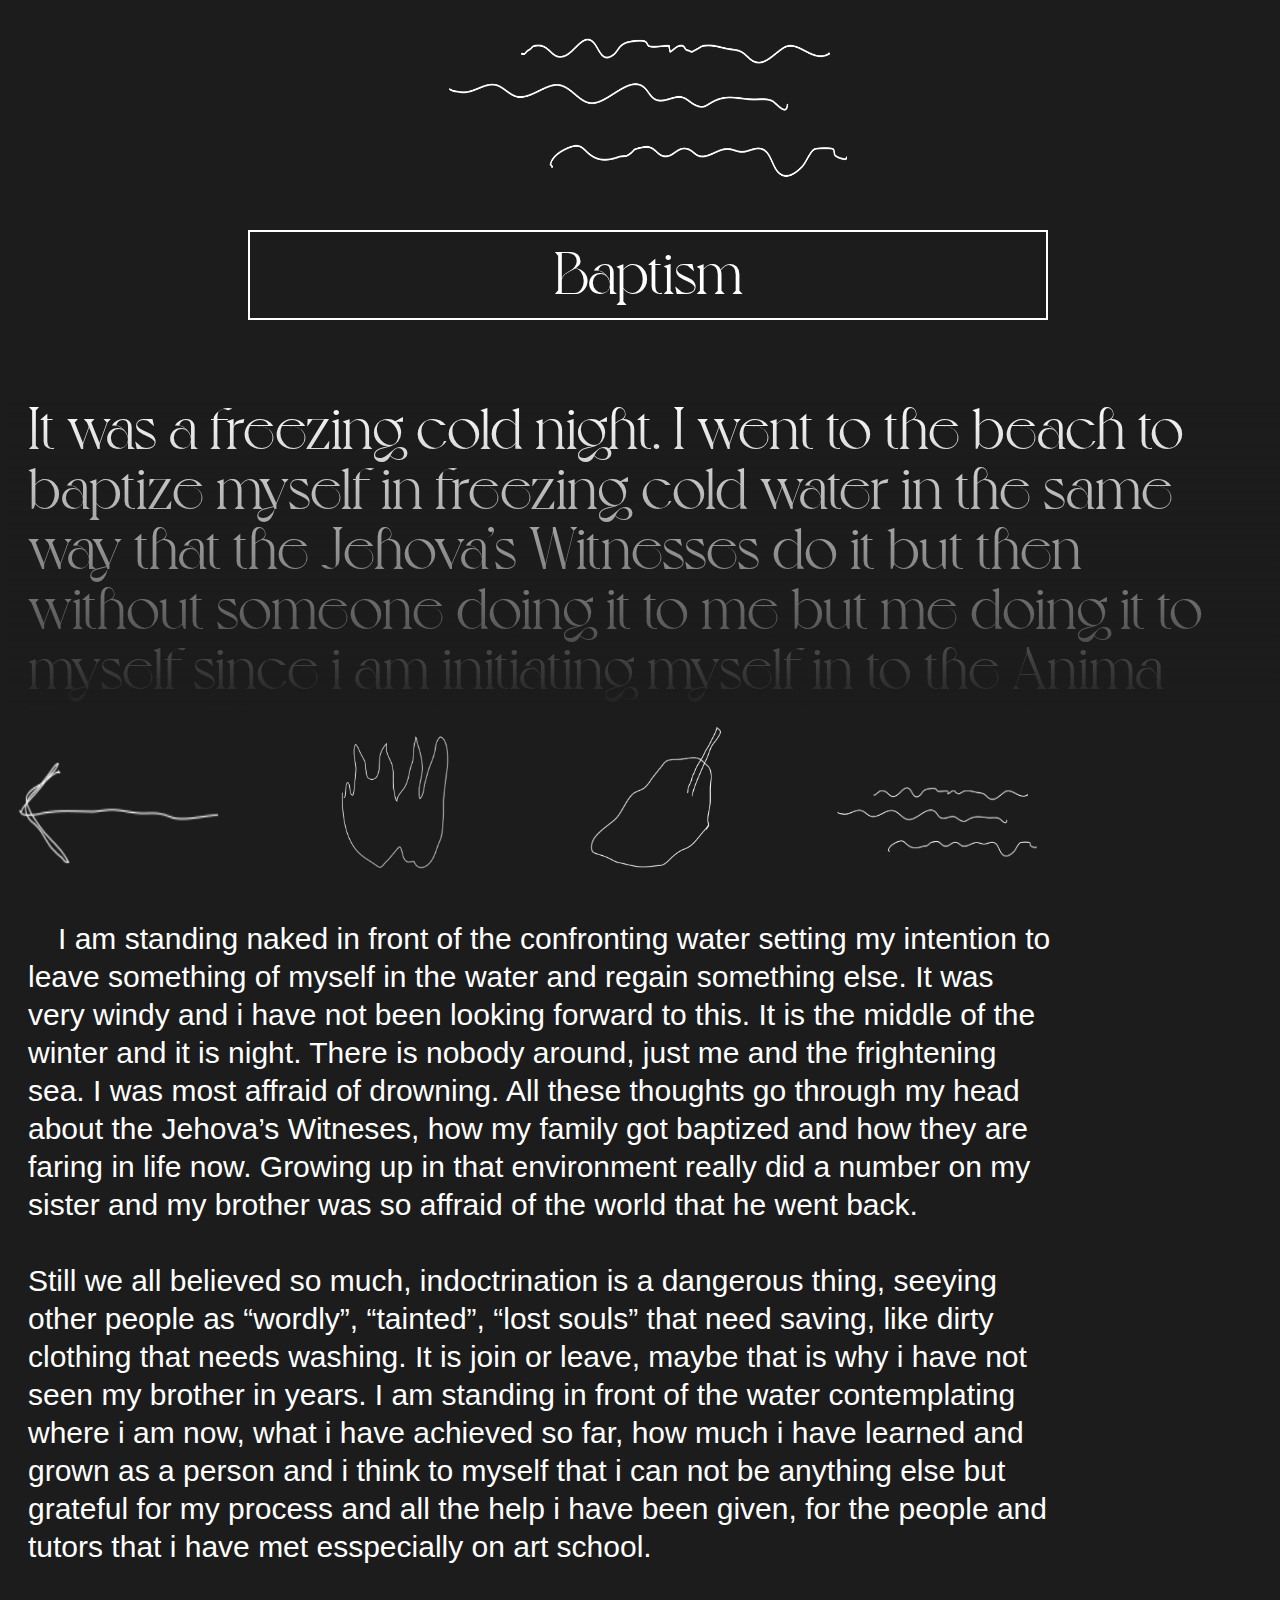
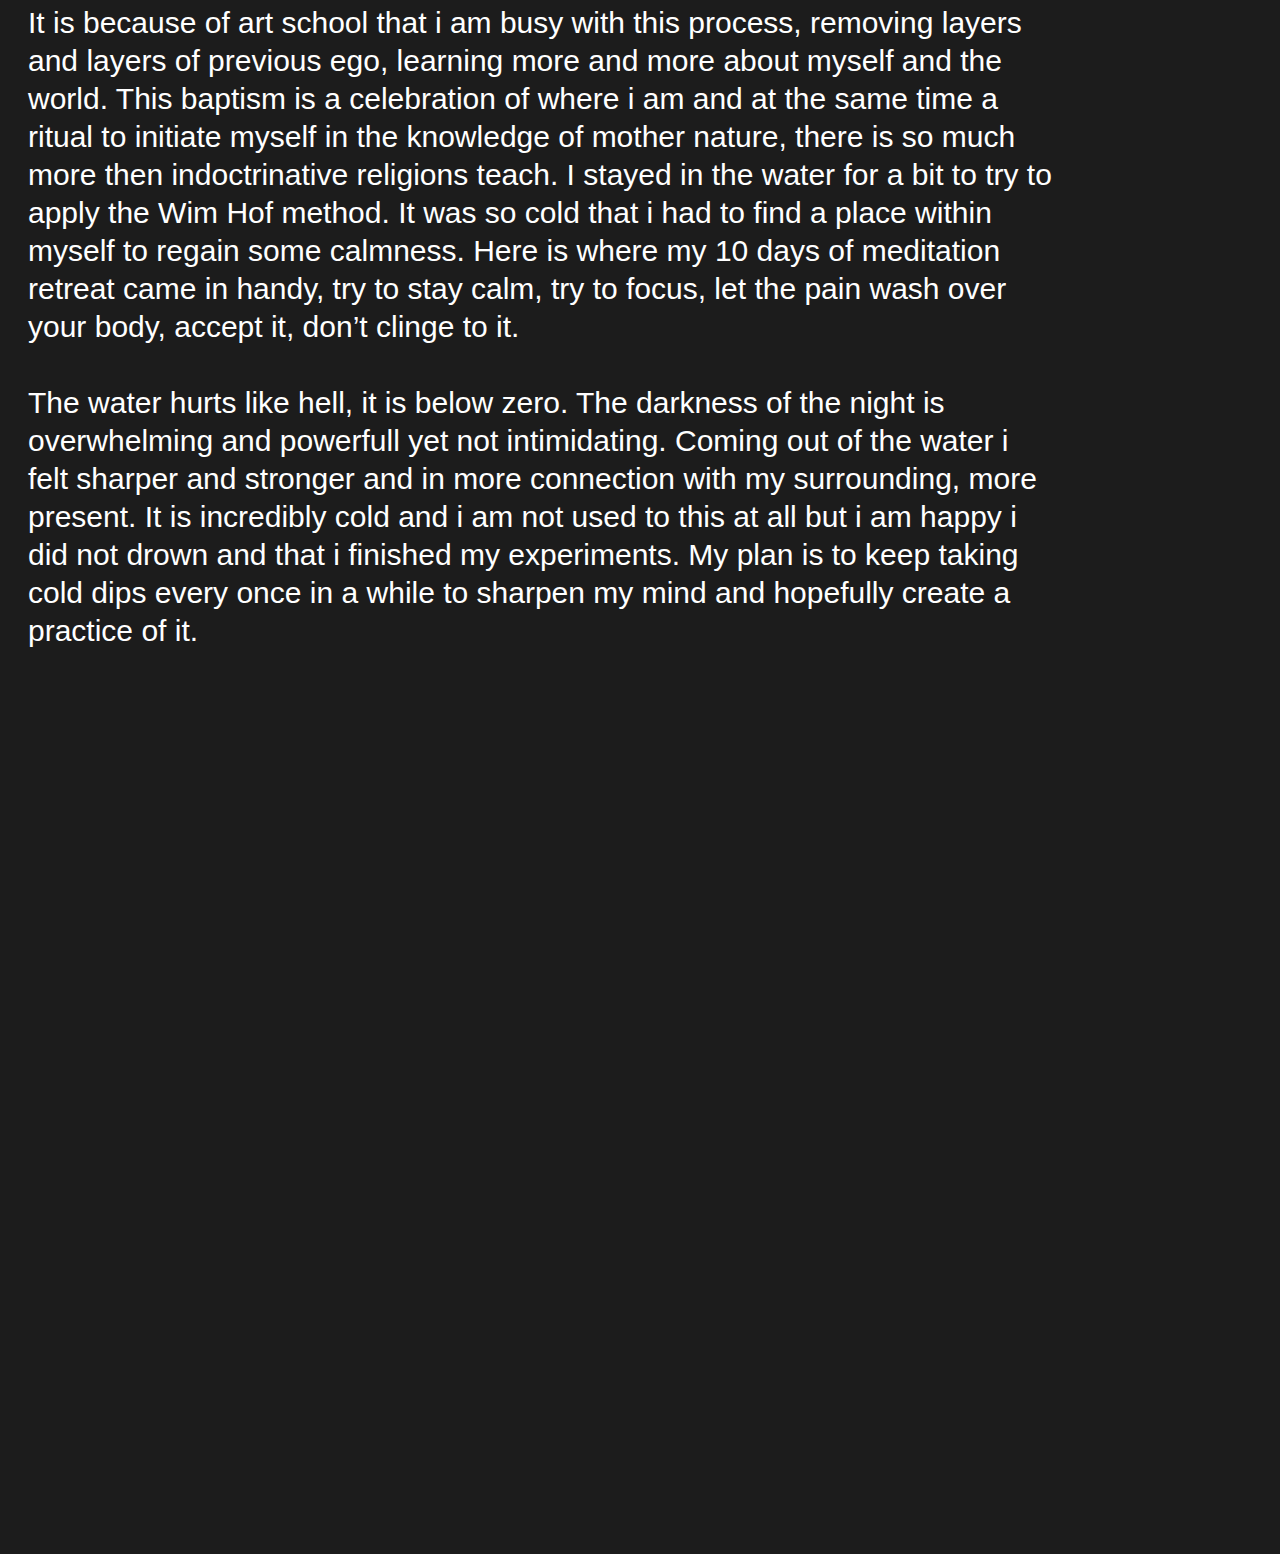
<file: 2_3.html>
<!doctype html>
<html>
<head>
<meta http-equiv="content-type" content="text/html; charset=UTF-8" />
<link rel="stylesheet" href="style.css" type="text/css" media="screen,projection" />
<script type="text/javascript" src="jquery-1.8.3.min.js"></script>
<script src="https://ajax.googleapis.com/ajax/libs/jquery/3.5.1/jquery.min.js"></script>

<script type="text/javascript" src="bigfoot.js"></script>

<script type="text/javascript">
    $.bigfoot();

</script>
</head>

<body>


<!--HEADER & FOOTER-->

<img  src="images/baptism.png" width="400" height="200"></a>
<br>
<br>
<div class="title">
Baptism
</div>







<div class="menucontainer">

	<div class="menuimages1">
	<a href="menu.html"><img  src="images/point.png" width="200" height="100"></a>

	</div>

	<div class="menuimages2">
	<a href="2_1.html"><img  src="images/burning.png" width="150" height="150"></a>

	</div>

	<div class="menuimages3">
	<a href="2_2.html"><img  src="images/burial.png" width="150" height="150"></a>

	</div>

	<div class="menuimages4">
	<a href="2_3.html"><img  src="images/baptism.png" width="200" height="100"></a>
	</div>


</div>






<div class="intro">
It was a freezing cold night. I went to the beach to baptize myself in freezing cold water in the same way that the Jehova’s Witnesses do it but then without someone doing it to me but me doing it to myself since i am initiating myself in to the Anima Telluris. The way they do it is one hand on the nose and mouth and one on the wrist and then fall backwards in to the water and arise. 
</div>


<div class="plat">
&emsp;I am standing naked in front of the confronting water setting my intention to leave something of myself in the water and regain something else. It was very windy and i have not been looking forward to this. It is the middle of the winter and it is night. There is nobody around, just me and the frightening sea. I was most affraid of drowning. All these thoughts go through my head about the Jehova’s Witneses, how my family got baptized and how they are faring in life now. Growing up in that environment really did a number on my sister and my brother was so affraid of the world that he went back.
<br><br>
Still we all believed so much, indoctrination is a dangerous thing, seeying other people as “wordly”, “tainted”, “lost souls” that need saving, like dirty clothing that needs washing. It is join or leave, maybe that is why i have not seen my brother in years. I am standing in front of the water contemplating where i am now, what i have achieved so far, how much i have learned and grown as a person and i think to myself that i can not be anything else but grateful for my process and all the help i have been given, for the people and tutors that i have met esspecially on art school.
<br><br>
It is because of art school that i am busy with this process, removing layers and layers of previous ego, learning more 
and more about myself and the world. 
This baptism is a celebration of where i am and at the same time a ritual to initiate myself in the knowledge of mother nature, there is so much more then indoctrinative religions teach. I stayed in the water for a bit to try to apply the Wim Hof method. It was so cold that i had to find a place within myself to regain some calmness. Here is where my 10 days of meditation retreat came in handy, try to stay calm, try to focus, let the pain wash over your body, accept it, don’t clinge to it.
<br><br>
The water hurts like hell, it is below zero. The darkness of the night is overwhelming and powerfull yet not intimidating.
Coming out of the water i felt sharper and stronger and in more connection with my surrounding, more present. It is incredibly cold and i am not used to this at all but i am happy i did not drown and that i finished my experiments. My plan is to keep taking cold dips every once in a while to sharpen my mind and hopefully create a practice of it. 
</div>





</body>


</html>
</file>
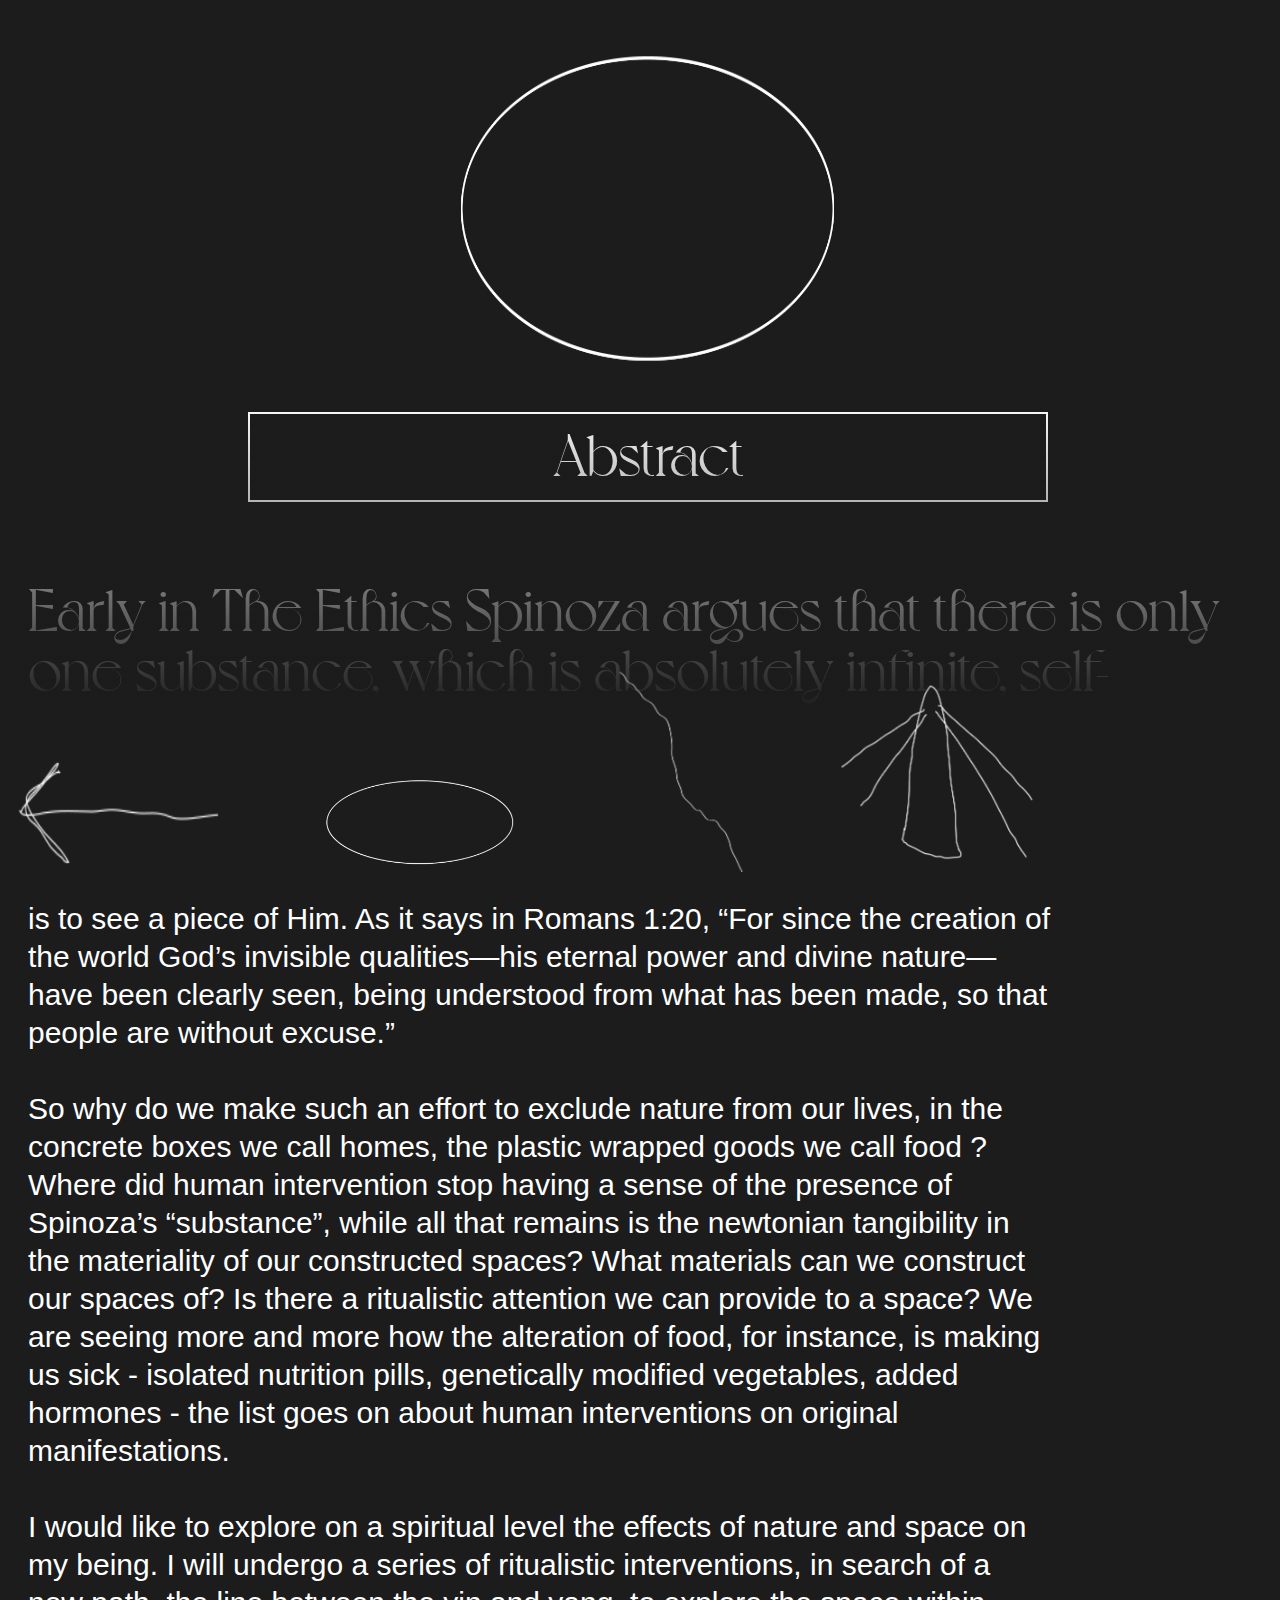
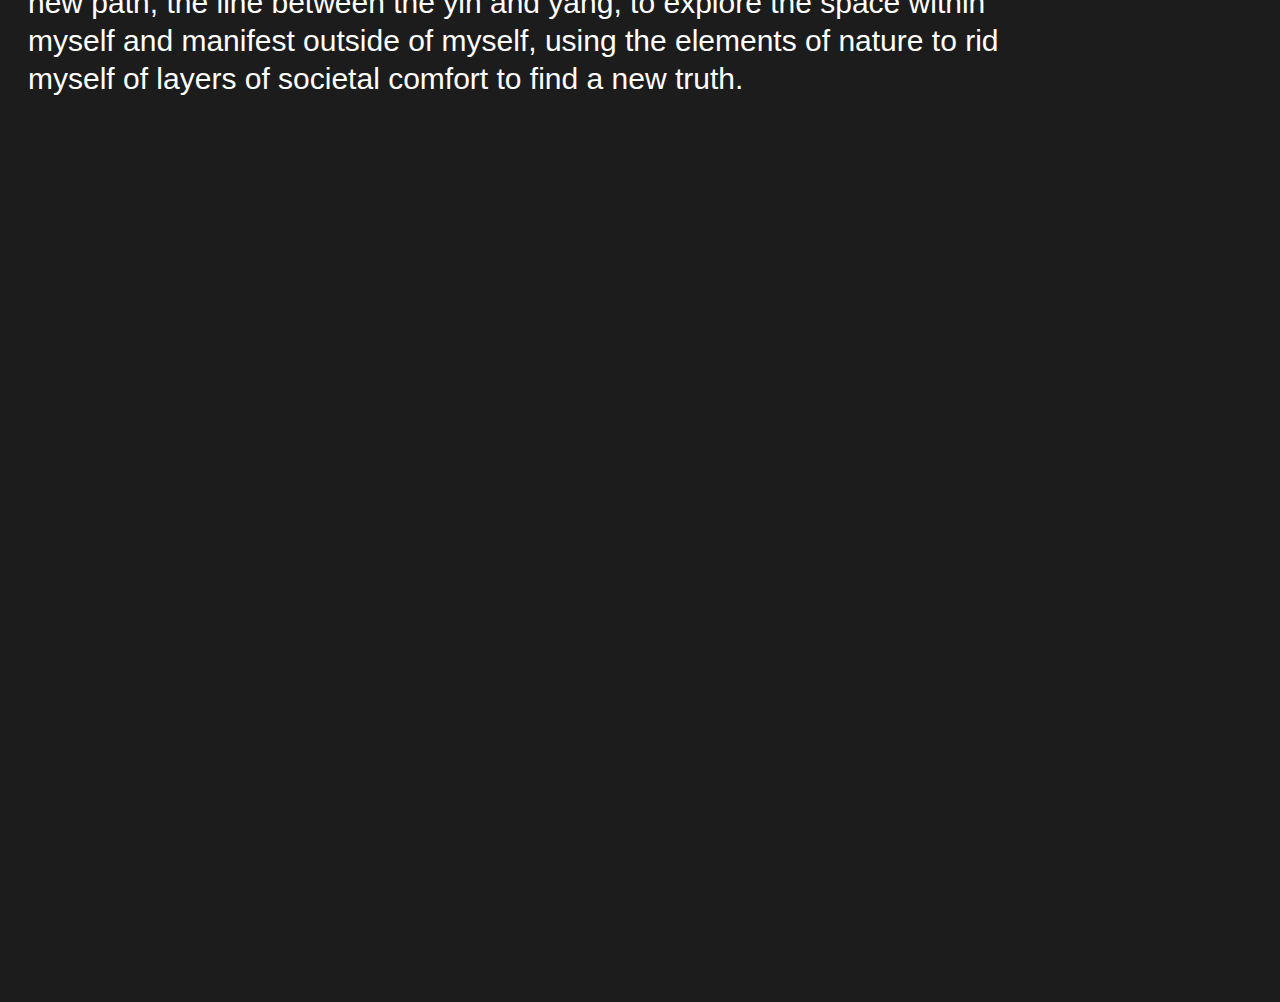
<file: abstract.html>
<!doctype html>
<html>
<head>
<meta http-equiv="content-type" content="text/html; charset=UTF-8" />

    <link rel="stylesheet" href="style.css" type="text/css" media="screen,projection" />

</head>

<body>


<!--HEADER & FOOTER-->



<img  src="images/abstract.png" width="400" height="400"></a>
<div class="title">
Abstract</div>



<div class="menucontainer">

	<div class="menuimages1">
	<a href="menu.html"><img  src="images/point.png" width="200" height="100"></a>

	</div>

	<div class="menuimages2">
	<a href="abstract.html"><img  src="images/abstract.png" width="200" ></a>

	</div>

	<div class="menuimages3">
	<a href="introduction.html"><img  src="images/introduction.png" width="200" height="200"></a>

	</div>

	<div class="menuimages4">
	<a href="prologue.html"><img  src="images/prologue.png" width="200" height="200"></a>
	</div>


</div>



<div class="intro">
Early in The Ethics Spinoza argues that 
there is only one substance, which is absolutely infinite, self-caused, and eternal. He calls this substance “God”, or “Nature” 
—Deus sive Natura. 
</div>
<div class="plat">
&emsp; The Bible mentions that God reveals himself in nature. To see His creation is to see a piece of Him. As it says in Romans 1:20, “For since the creation of the world God’s invisible qualities—his eternal power and divine nature—have been clearly seen, being understood from what has been made, so that people are without excuse.” 
<br><br>
So why do we make such an effort to exclude nature from our lives, in the concrete boxes we call homes, the plastic wrapped goods we call food ? Where did human intervention stop having a sense of the presence of Spinoza’s “substance”, while all that remains is the newtonian tangibility in the materiality of our constructed spaces? What materials can we construct our spaces of? Is there a ritualistic attention we can provide to a space? We are seeing more and more how the alteration of food, for instance, is making us sick - isolated nutrition pills, genetically modified vegetables, added hormones - the list goes on about human interventions on original manifestations. 
<br><br>
I would like to explore on a spiritual level the effects of nature and space on my being. I will undergo a series of ritualistic interventions, in search of a new path, the line between the yin and yang, to explore the space within myself and manifest outside of myself, using the elements of nature to rid myself of layers of societal comfort to find a new truth.
</div>






</script>



</body>



</html>
</file>
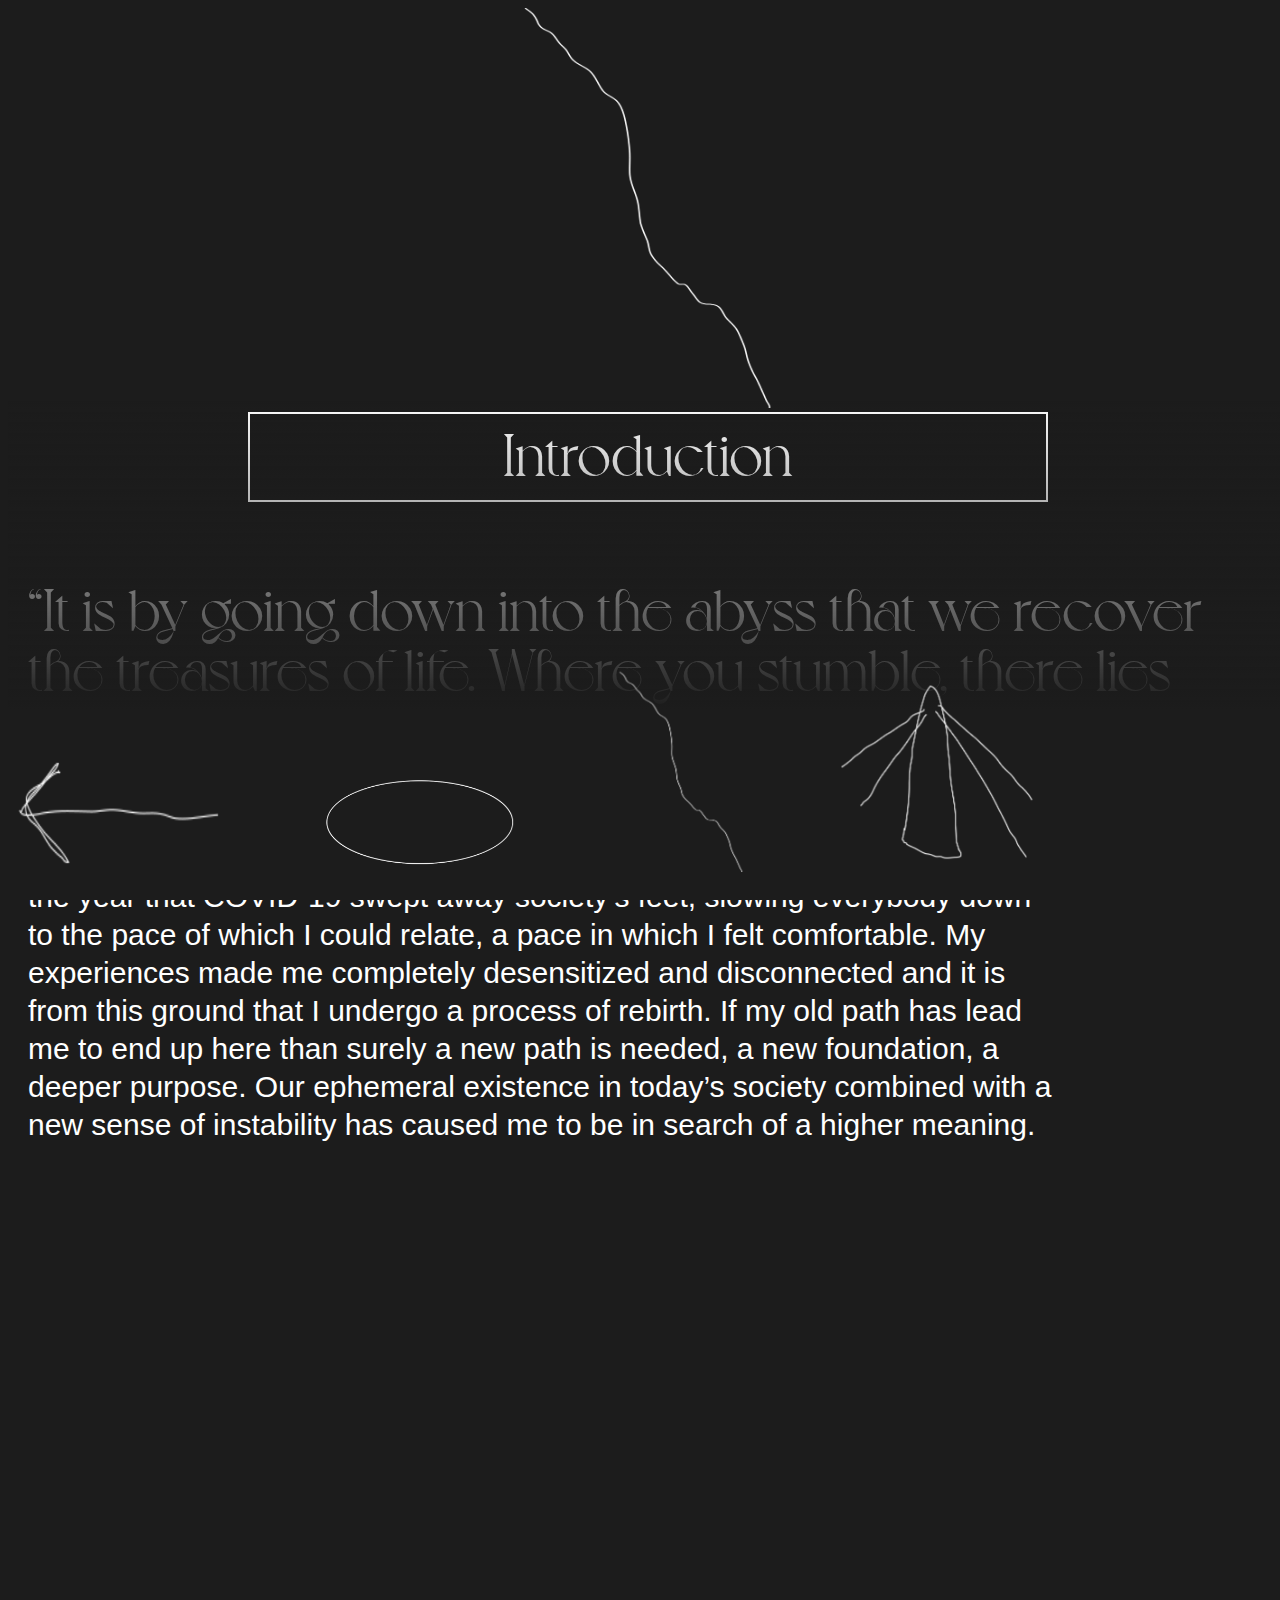
<file: introduction.html>
<!doctype html>
<html>
<head>
<meta http-equiv="content-type" content="text/html; charset=UTF-8" />

    <link rel="stylesheet" href="style.css" type="text/css" media="screen,projection" />

</head>

<body>


<!--HEADER & FOOTER-->


<img  src="images/introduction.png" width="400" height="400"></a>
<div class="title">
Introduction
</div>



<div class="menucontainer">

	<div class="menuimages1">
	<a href="menu.html"><img  src="images/point.png" width="200" height="100"></a>

	</div>

	<div class="menuimages2">
	<a href="abstract.html"><img  src="images/abstract.png" width="200" ></a>

	</div>

	<div class="menuimages3">
	<a href="introduction.html"><img  src="images/introduction.png" width="200" height="200"></a>

	</div>

	<div class="menuimages4">
	<a href="prologue.html"><img  src="images/prologue.png" width="200" height="200"></a>
	</div>


</div>



<div class="intro">
“It is by going down into the abyss that we recover the treasures of life. Where you stumble, there lies your treasure.”
– Joseph Campbell
</div>
<div class="plat">
&emsp; Empty streets, void of any human civilization to be heard or seen, only the occasional ambulance. I myself already experienced a great sense of loss in the year that COVID-19 swept away society’s feet, slowing everybody down to the pace of which I could relate, a pace in which I felt comfortable. My experiences made me completely desensitized and disconnected and it is from this ground that I undergo a process of rebirth. If my old path has lead me to end up here than surely a new path is needed, a new foundation, a deeper purpose. Our ephemeral existence in today’s society combined with a new sense of instability has caused me to be in search of a higher meaning.

</div>






</script>



</body>



</html>
</file>
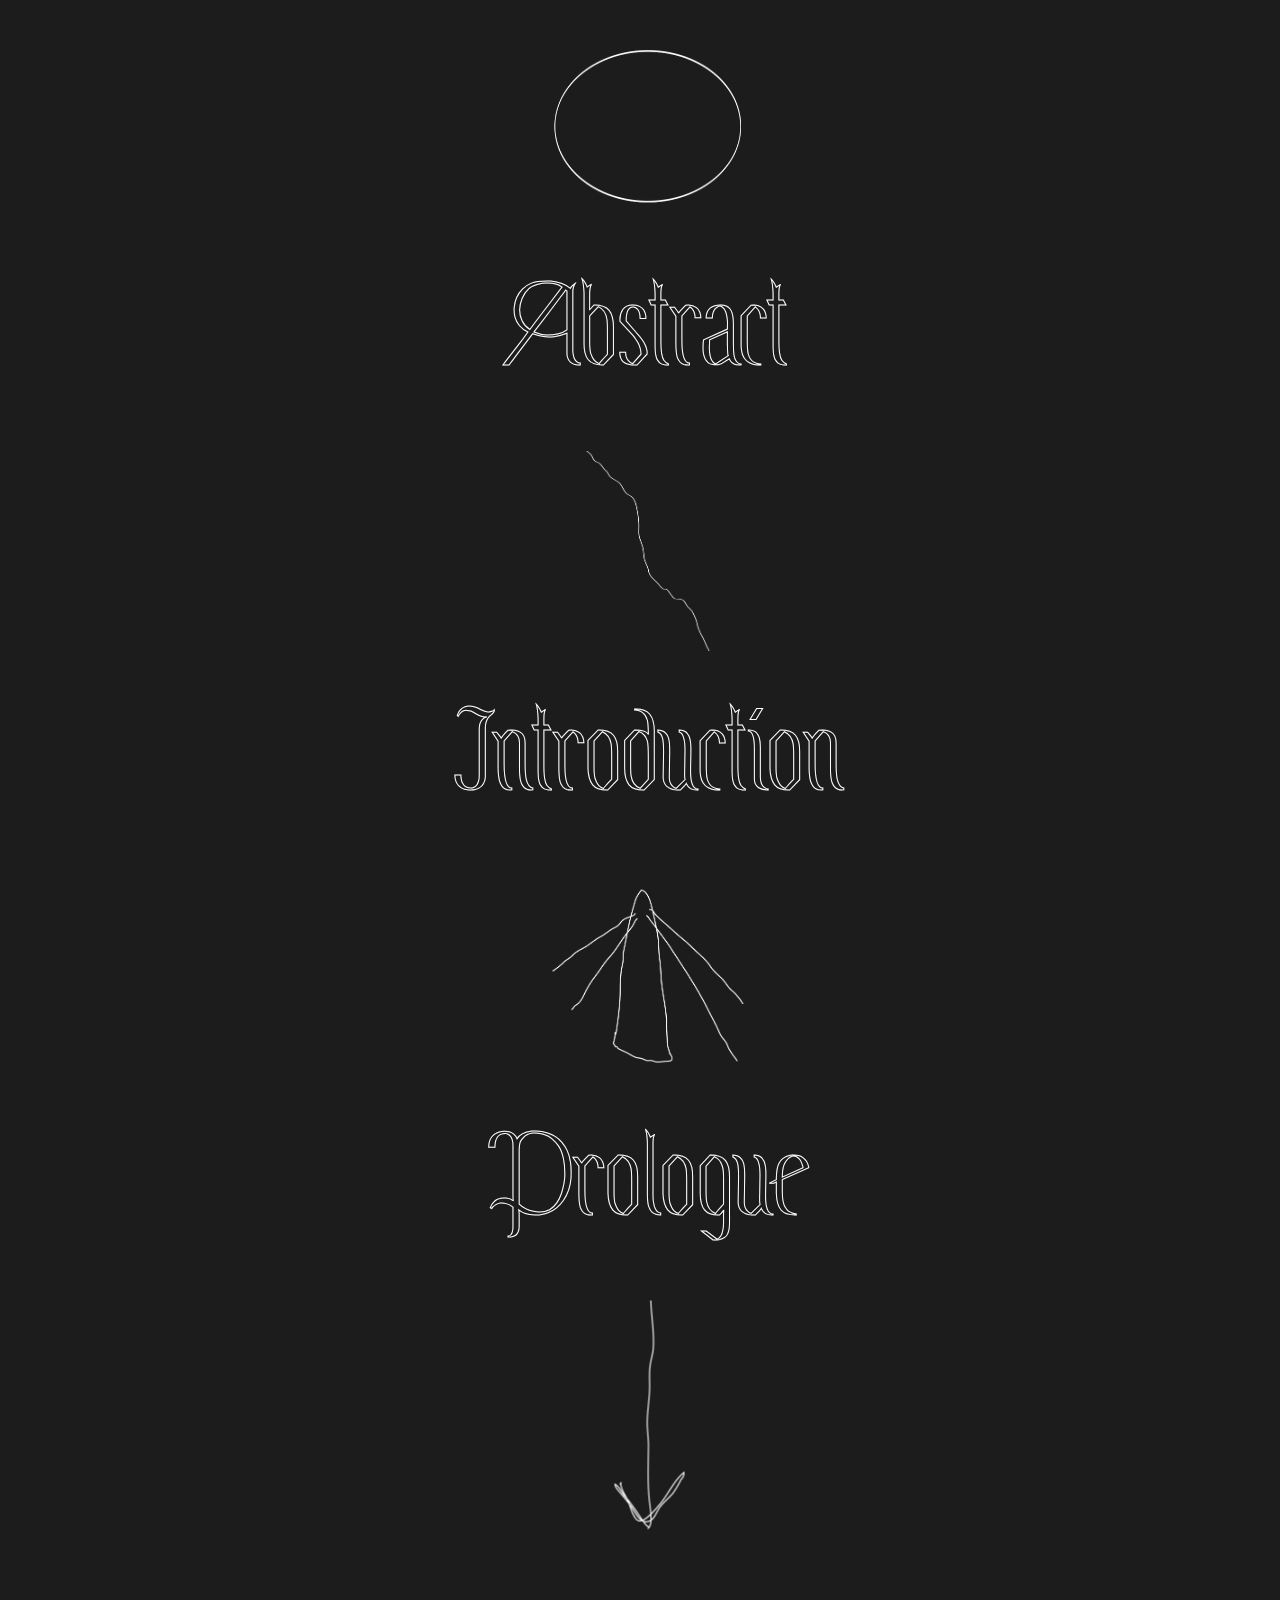
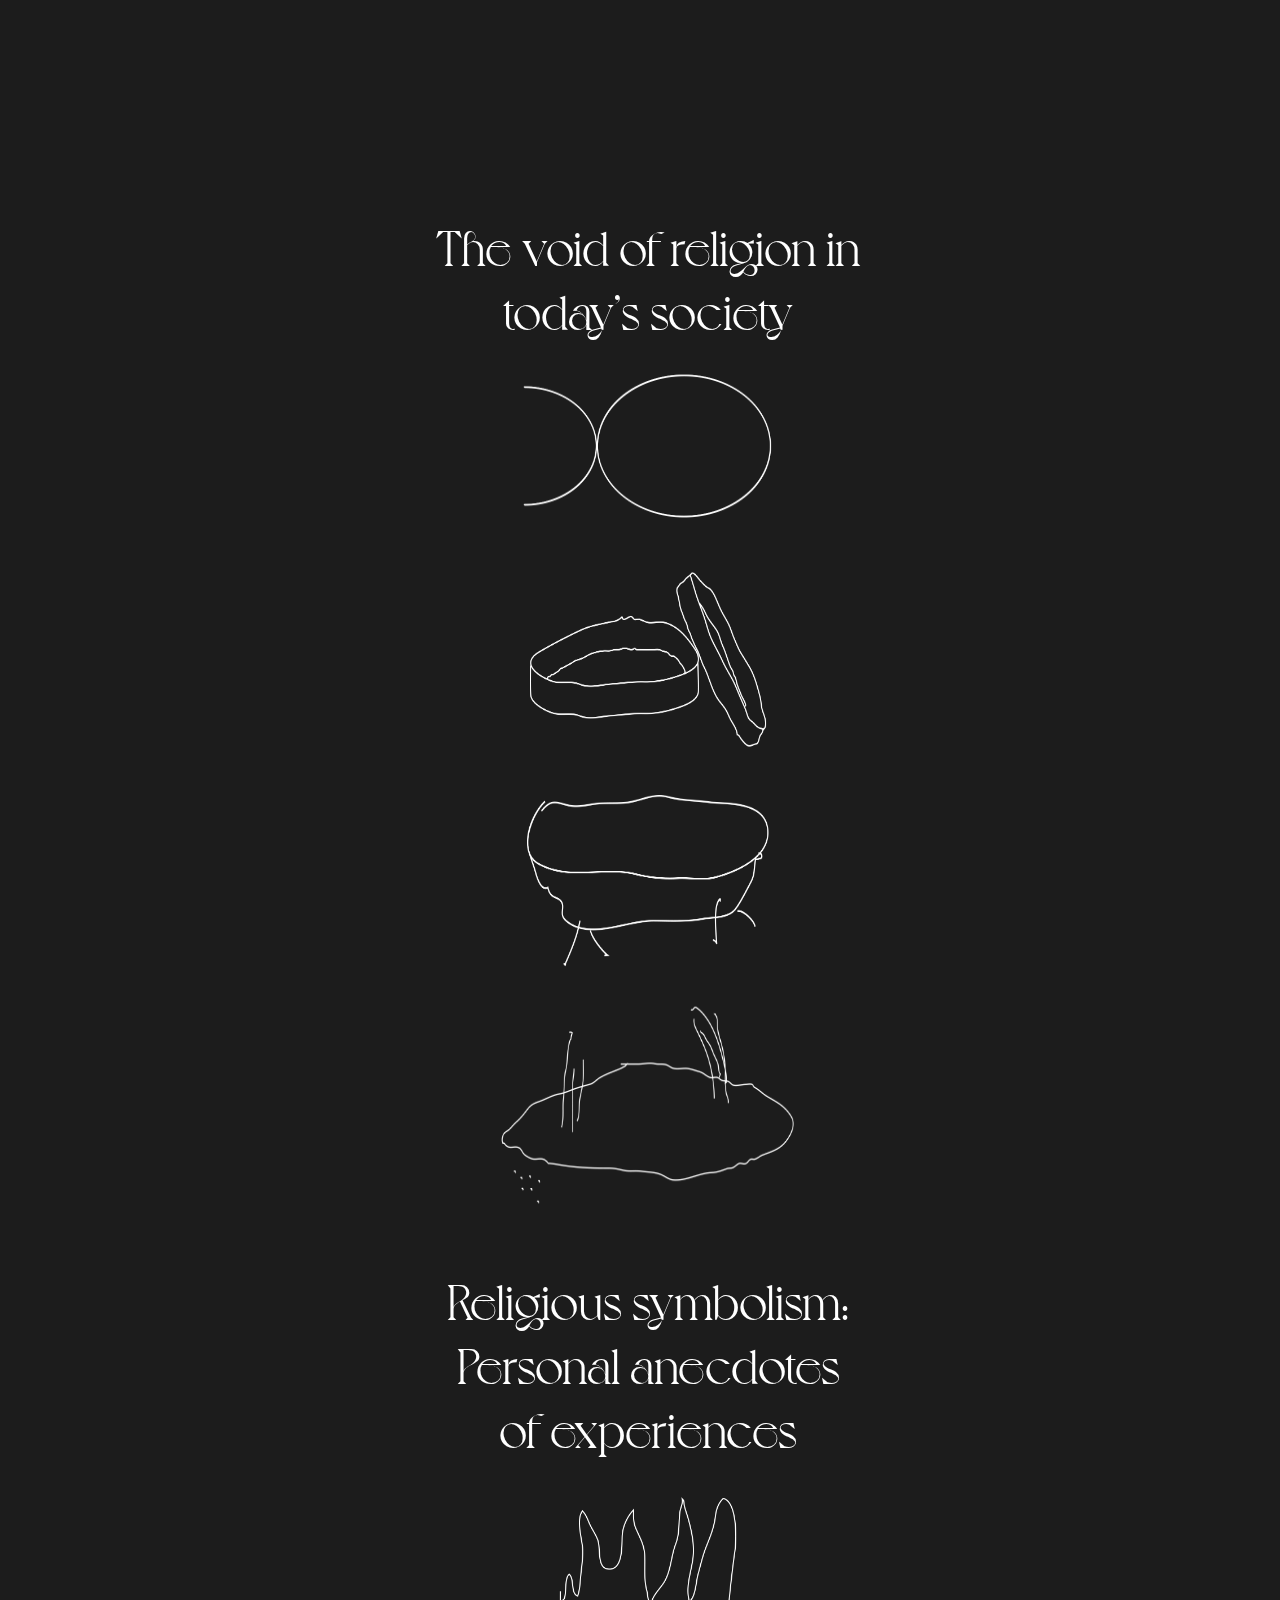
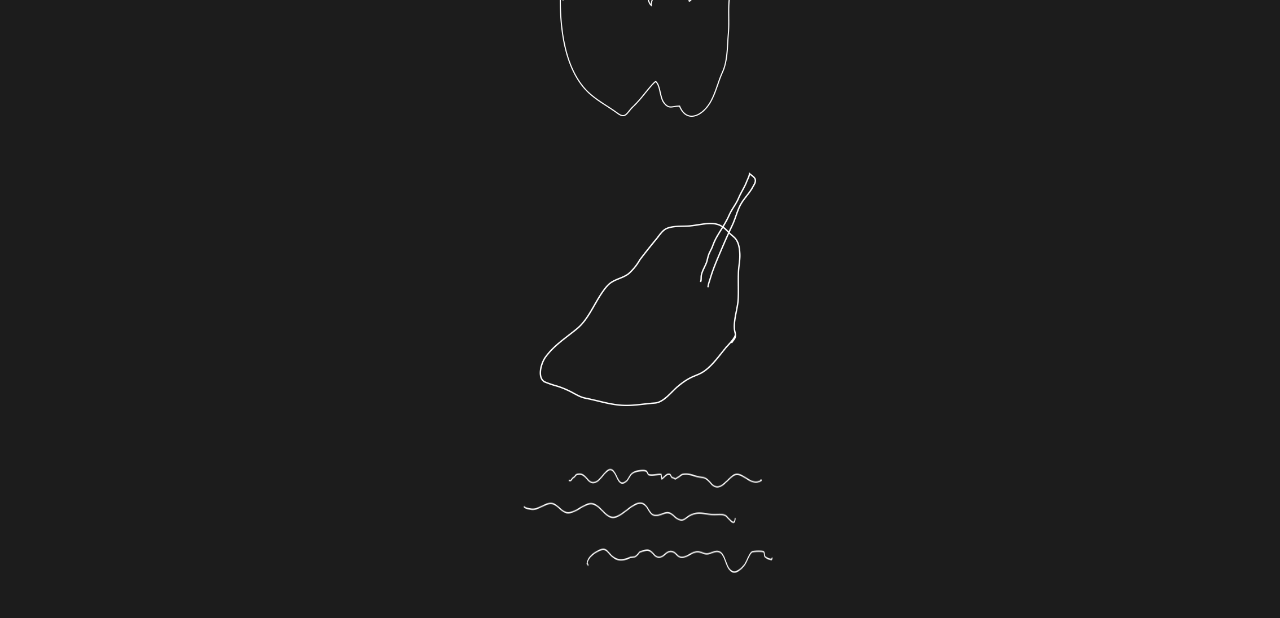
<file: menu.html>
<!doctype html>
<html>
<head>
<meta http-equiv="content-type" content="text/html; charset=UTF-8" />
<link rel="stylesheet" href="style.css" type="text/css" media="screen,projection" />
<script type="text/javascript" src="jquery-1.8.3.min.js"></script>
<script src="https://ajax.googleapis.com/ajax/libs/jquery/3.5.1/jquery.min.js"></script>

<script type="text/javascript" src="bigfoot.js"></script>

<script type="text/javascript">
    $.bigfoot();

</script>



</head>

<body>


<!--MENU-->


<br>

<div class="menubundle">	
	<a class="link" href="abstract.html">
	<img src="images/abstract.png" width="200" height="200">
		<div class="chapter">
		Abstract
		</div>
	</a>
</div>
<br>
<br>
<br>
<br>
<div class="menubundle">	
	<a class="link" href="introduction.html">
	<img src="images/introduction.png" width="200" height="200">
		<div class="chapter">
		Introduction
		</div>
	</a>
</div>
<br>
<br>
<br>
<br>
<div class="menubundle">	
	<a class="link" href="prologue.html">
	<img src="images/prologue.png" width="200" height="200">
		<div class="chapter">
		Prologue<br>
	
		<div class="rotate">
		<img src="images/point.png" width="100%" height="100%"></div>
		</div>
	
</div>




<br>
<br>
<br>
<br>
<br>
<br>
<br>
<div class="chapter2">
The void of religion in <br>today’s society
</div>

			<div class="menubundle">
				<a class="link" href="1_1.html">
					<img  src="images/howchristianity.png" width="250" height="200">
				</a>
			</div>
<br>
			<div class="menubundle">
				<a class="link" href="1_2.html">
					<img src="images/ring.png" width="250" height="200">
				</a>
			</div>
<br>
			<div class="menubundle">
				<a class="link" href="1_3.html">
					<img src="images/wimhof.png" width="250" height="200">
				</a>
			</div>
<br>
			<div class="menubundle">
				<a class="link" href="1_4.html">
					<img src="images/ancientknowledge.png" width="300" height="250">
				</a>
			</div>


<div class="chapter2">
Religious symbolism: <br>Personal anecdotes <br>of experiences
</div>
<br>






			<div class="menubundle">
				<a class="link" href="2_1.html">
				<img src="images/burning.png" width="250" height="250">
				</a>
			</div>
<br>
<br>
			<div class="menubundle">
				<a class="link" href="2_2.html">
		<img src="images/burial.png" width="250" height="250">
				</a>
			</div>
<br>
<br>
			<div class="menubundle">
				<a class="link" href="2_3.html">
		<img src="images/baptism.png" width="250" height="150">
				</a>
			</div>









<!--INDEX-->


</body>


</html>
</file>
<file: style.css>
body {
font-family: Arial, Helvetica, sans-serif;

text-align: center;
background:#1c1c1c; /*thisis the dark grey*/
color:white;
width: 100%;

}
@font-face {
font-family: 'blocusregular';
src: url('fonts/blocus-webfont.woff2') format('woff2'),
     url('fonts/blocus-webfont.woff') format('woff'),
     url('fonts/blocus-webfont.ttf') format('ttf');
font-weight: normal;
font-style: normal;

}
@font-face {
font-family: 'voyageregular';
src: url('fonts/voyage-regular-webfont.woff2') format('woff2'),
     url('fonts/voyage-regular-webfont.woff') format('woff');
font-weight: normal;
font-style: normal;

}


a{
  color: white;
  text-decoration:none;
  font-size: 60px;
}
.header{
font-family: blocusregular;
padding-bottom:80px;
padding-top:20px;
font-size: 40px;
text-align: center;
border-bottom:1px solid white;
padding: 40px;

}
.firsttitle{
border-top:1px solid white;
padding: 20px;
padding-bottom:200px;
padding-top:80px;
font-family: voyageregular;
font-size: 80px;
text-align: center;
line-height: 1;
/*z-index: 4;*/
}

.footer{


padding: 10%;
font-size: 12px;
text-align: center;
font-family: Arial, Helvetica, sans-serif;

/*line-height: 0.1;*/
/*z-index: 4;*/
}

.enter{
margin-left: auto; 
margin-right: auto;    width: 200px;
font-family: blocusregular;
margin-top: 80px;
margin-bottom:20%; 
font-size: 80px;
text-align: center;
border:1px solid white;
text-decoration: none;

}

.menuknop{
margin-left: auto; 
margin-right: auto;    
width: 80%;
float: left;
font-family: voyageregular;
padding: 5px;

margin:10%;
font-size: 60px;
text-align: center;
border:1px solid white;
text-decoration: none;
  

}

.menubundle{
  display: inline-block;

}

.link{
margin-left: auto; 
margin-right: auto;    
width: 200px;
text-align: center;
color: white;
text-decoration: none;
}

.link:hover { 
 /*color: #edd9be;*/
 color: red; 
} 
.menu{
position: relative;
float: right;
transform: rotate(90deg);
margin-left: auto; 
margin-right: auto;    width: 200px;
font-family: blocusregular;
/*padding-bottom:200px;*/
padding-top:20px;
margin-top: 80px;
margin-bottom: 80px;
font-size: 80px;
text-align: center;
border:2px solid white;
text-decoration: none;
}
* {
  box-sizing: border-box;





}
.menucontainer{
  /*background: linear-gradient(0deg, rgba(28,28,28,1) 38%, rgba(255,255,255,0) 100%);*/
  background: linear-gradient(0deg, rgba(28,28,28,1) 38%, rgba(0,0,0,0) 100%);
  position: fixed;
  z-index: 10;
  width: 100%;
  height: 500px;
  bottom: 0%;
  float: bottom;
}


/*menuimages1 = POINT = back to menu*/
      .menuimages1{
        float: left;
        padding: 5px;
        display: grid;
        grid-gap: 20px;
        position: fixed;
        bottom:2%;
        left:1%;
      }



/*chapter 1 
/how christianity combined spiritual practices/ 
/the importance of ritual/ 
/wim hof the iceman / 
/using ancient knowledge to our advantgae*/


.menuimages22{
float: left;
display: grid;
grid-gap: 20px;
position: fixed;
bottom:2%;
left:22%;
}
.menuimages33{
  float: left; 
  display: grid;
  grid-gap: 20px;
  position: fixed;
  bottom:1%;
  left:38%;
}


.menuimages44{
  float: left; 
  display: grid;
  grid-gap: 20px;
  position: fixed;
  bottom:2%;
  left:58%;
}

  .menuimages55{
    float: left;
    padding: 5px;
    display: grid;
    grid-gap: 20px;
    position: fixed;
    bottom:1%;
    left:78%;
  }

/*chapter 2 burning burial baptism*/


      .menuimages2{
        float: left;
        
        display: grid;
        grid-gap: 20px;
        position: fixed;
        bottom:1%;
        left:25%;
      }
        .menuimages3{
          float: left;
          padding: 5px;
          display: grid;
          grid-gap: 20px;
          position: fixed;
          bottom:1%;
          left:45%;
        }

        
      .menuimages4{
        float: left;
        padding: 5px;
        display: grid;
        grid-gap: 20px;
        position: fixed;
        bottom:1%;
        left:65%;
      }

        



/*rotate is part of arrow in menu*/

.rotate{
     -webkit-transform: rotate(-90deg);
    -moz-transform: rotate(-90deg);
    -o-transform: rotate(-90deg);
    -ms-transform: rotate(-90deg);
    transform: rotate(-90deg);
    padding-right: 200px;
}



.intro{
font-family: voyageregular;
margin-top: 80px;
margin-bottom: 40px;
margin-left: 20px;
font-size: 60px;
line-height: 60px;
text-align: left;
/*max-width: 80%;*/
width: 95%;
}


.bijschrift{
font-family: blocus;
margin-top: 20px;


font-size: 20px;
line-height: 20px;
text-align: left;
/*max-width: 80%;*/
width: 100%;
}

.plat{
font-family: arial;
margin-left: 20px;
font-size: 30px;
line-height: 38px;

text-align: left;
padding-bottom: 70%;
max-width: 80%;
}


.title{
margin-left: auto; 
margin-right: auto;    
width: 800px;
float: center;
font-family: voyageregular;
padding: 5px;


margin-bottom: 80px;
font-size: 60px;
text-align: center;
border:2px solid white;
text-decoration: none;
}
.title2{
margin-left: auto; 
margin-right: auto;    
width: 400px;
float: center;
font-family: voyageregular;
padding: 5px;

margin-top: 80px;
margin-bottom: 80px;
font-size: 60px;
text-align: center;
border:1px solid white;
text-decoration: none;
  /*display: inline-block;*/

}

.chapter{
font-family: blocusregular;
padding-top:20px;
font-size: 120px;
color: #1c1c1c;
-webkit-text-stroke-width: 1px;
-webkit-text-stroke-color: white;
text-align: center;
/*line-height: 0.1;*/
/*z-index: 4;*/
}
.chapter2{
font-family: voyageregular;
padding-top:20px;
font-size: 50px;
color: white;
text-align: center;
/*line-height: 0.1;*/
/*z-index: 4;*/
}

img{
  display:inline;

}


span {
  color: transparent;
  animation: blur 10s ease-out infinite;
  -webkit-animation: blur 10s ease-out infinite;
}

span:nth-child(1) {
  animation-delay: 0.1s;
  -webkit-animation-delay: 0.1s;
}
span:nth-child(2) {
  animation-delay: 0.2s;
  -webkit-animation-delay: 0.2s;
}
span:nth-child(3) {
  animation-delay: 0.3s;
  -webkit-animation-delay: 0.3s;
}
span:nth-child(4) {
  animation-delay: 0.4s;
  -webkit-animation-delay: 0.4s;
}
span:nth-child(5) {
  animation-delay: 0.5s;
  -webkit-animation-delay: 0.5s;
}
span:nth-child(6) {
  animation-delay: 0.6s;
  -webkit-animation-delay: 0.6s;
}
span:nth-child(7) {
  animation-delay: 0.7s;
  -webkit-animation-delay: 0.7s;

}



@keyframes blur {
  0%    {text-shadow:  0 0 100px #fff; opacity:0;}
  5%    {text-shadow:  0 0 90px #fff;}
  15%   {opacity: 1;}
  20%   {text-shadow:  0 0 0px #fff;}
  80%   {text-shadow:  0 0 0px #fff;}
  85%   {opacity: 1;}
  95%   {text-shadow:  0 0 90px #fff;}
  100%  {text-shadow:  0 0 100px #fff; opacity:0;}

}

@-webkit-keyframes blur {
  0%    {text-shadow:  0 0 100px #fff; opacity:0;}
  5%    {text-shadow:  0 0 90px #fff;}
  15%   {opacity: 1;}
  20%   {text-shadow:  0 0 0px #fff;}
  80%   {text-shadow:  0 0 0px #fff;}
  85%   {opacity: 1;}
  95%   {text-shadow:  0 0 90px #fff;}
  100%  {text-shadow:  0 0 100px #fff; opacity:0;}

}



.container {
  font-family: voyageregular;
  position: relative;
  width: 100%;
  float: center;
  padding-top: 20%;
  padding-bottom: 20%;
  border-bottom:1px solid white;
font-size: 100px;
padding-left: 5%;
padding-right: 5%;

}

.glitch {
  color: white;
  position: relative;
float: center;
width: 100%;


font-family: voyageregular;
/*font-size: 80px;*/
text-align: center;
line-height: 1;
  animation: glitch 5s 5s infinite;
}

.glitch::before {
  content: attr(data-text);
  position: absolute;
  left: -2px;
  text-shadow: 0px 0 ;
  background: none;
  overflow: hidden;
  top: 0;
  animation: noise-1 3s linear infinite alternate-reverse, glitch 5s 5.05s infinite;
}

.glitch::after {
  content: attr(data-text);
  position: absolute;
  left: 2px;
  /*text-shadow: -5px 0 lightgreen;*/
  text-shadow: 0px 0 ;
  background: none;
  overflow: hidden;
  top: 0;
  animation: noise-2 3s linear infinite alternate-reverse, glitch 5s 5s infinite;
}

@keyframes glitch {
  1%{
    transform: rotateX(10deg) skewX(90deg);
  }
  2%{
    transform: rotateX(0deg) skewX(0deg);
  }
}

@keyframes noise-1 {
  $steps: 30;
  @for $i from 1 through $steps {
    #{percentage($i*(1/$steps))} {
      $top: random(100);
      $bottom: random(101 - $top);
      clip-path: inset(#{$top}px 0 #{$bottom}px 0);
    }
  }
}

@keyframes noise-2 {
  $steps: 30;
  @for $i from 0 through $steps {
    #{percentage($i*(1/$steps))} {
      $top: random(100);
      $bottom: random(101 - $top);
      clip-path: inset(#{$top}px 0 #{$bottom}px 0);
    }
  }
}

.scanlines {
  overflow: hidden;
  mix-blend-mode: difference;
}

.scanlines::before {
  content: "";
  position: absolute;
  width: 100%;
  height: 100%;
  top: 0;
  left: 0;

  /*background: repeating-linear-gradient(
    to bottom,
    transparent 0%,
    rgba(255, 255, 255, 0.05) .5%,
    
    transparent 1%*/
  );

  animation: fudge 7s ease-in-out alternate infinite;
}


@keyframes fudge {
  from {
    transform: translate(0px, 0px);
  }
  to {
    transform: translate(0px, 2%);
  }
}
/*
.glow {
  @extend .glitch;
  text-shadow: 0 0 1000px rgb(223, 191, 191);
  color: transparent;
  position: absolute;
  top: 0;
}*/



@keyframes glitch-2 {
  1%{
    transform: rotateX(10deg) skewX(70deg);
  }
  2%{
    transform: rotateX(0deg) skewX(0deg);
  }
}




.bigfoot-footnote__button {
  position: relative;
  z-index: 5;
  top: -0.1em;
  box-sizing: border-box;
  -moz-box-sizing: border-box;
  display: inline-block;
  padding: 0.35em;
  margin: 0 0.1em 0 0.2em;
  border: none;
  border-radius: 0.3em;
  cursor: pointer;
  background-color: rgba(110, 110, 110, 0.2);
  -webkit-backface-visibility: hidden;
          backface-visibility: hidden;
  font-size: 1rem;
  line-height: 0;
  vertical-align: middle;
  text-decoration: none;
  -webkit-font-smoothing: antialiased;
  -webkit-transition-property: background-color;
          transition-property: background-color;
  -webkit-transition-duration: 0.25s;
          transition-duration: 0.25s;
          width: 100px;
          background-color: #59584f;
          font-size: 20pt;

}
.bigfoot-footnote__button:hover, .bigfoot-footnote__button:focus {
  outline: none;
  background-color: rgba(110, 110, 110, 0.5);
}
.bigfoot-footnote__button:active {
  background-color: rgba(110, 110, 110, 0.5);
}
.bigfoot-footnote__button.is-active {
  background-color: #6e6e6e;
  -webkit-transition-delay: 0.1s;
          transition-delay: 0.1s;
}
.bigfoot-footnote__button:after {
  content: '';
  display: table;
  clear: both;
}

.bigfoot-footnote__button__circle {
  display: inline-block;
  width: 0.25em;
  height: 0.25em;
  margin-right: 0.25em;
  float: left;
}
.bigfoot-footnote__button__circle:last-child {
  margin-right: 0;
}

.bigfoot-footnote__container {
  display: inline-block;
  position: relative;
  text-indent: 0;
}

@media not print {
  .footnote-print-only {
    display: none !important;
  }
}
@media print {
  .bigfoot-footnote,
  .bigfoot-footnote__button {
    display: none !important;
  }
}
                            .bigfoot-footnote {
                              font-family: 'voyageregular';
                              position: absolute;
                              z-index: 10;
                              top: 0;
                              left: 0;
                              display: inline-block;
                              box-sizing: border-box;
                              max-width: 90%;
                              margin: 1.96924em 0;
                              background: #574a4a;
                              opacity: 0;
                              border-radius: 0.8em;
                              border: 1px solid #574a4a;
                              box-shadow: 0px 0px 8px rgba(0, 0, 0, 0.3);
                              line-height: 0;
                              -webkit-transition-property: opacity, -webkit-transform;
                                      transition-property: opacity, transform;
                              -webkit-transition-duration: 0.25s;
                                      transition-duration: 0.25s;
                              -webkit-transition-timing-function: ease;
                                      transition-timing-function: ease;
                              -webkit-transform: scale(0.1) translateZ(0);
                                      transform: scale(0.1) translateZ(0);
                              -webkit-transform-origin: 50% 0;
                                  -ms-transform-origin: 50% 0;
                                      transform-origin: 50% 0;
                                      z-index: 1;
                            }
.bigfoot-footnote.is-positioned-top {
  top: auto;
  bottom: 0;
}
.bigfoot-footnote.is-active {
  -webkit-transform: scale(1) translateZ(0);
          transform: scale(1) translateZ(0);
  opacity: 0.97;
}
.bigfoot-footnote.is-bottom-fixed {
  position: fixed;
  bottom: 0;
  top: auto;
  left: 0;
  right: auto;
  -webkit-transform: translateY(100%);
      -ms-transform: translateY(100%);
          transform: translateY(100%);
  width: 100%;
  margin: 0;
  border-radius: 0;
  opacity: 1;
  border-width: 1px 0 0;
  -webkit-transition: -webkit-transform 0.3s ease;
          transition: transform 0.3s ease;
}
.bigfoot-footnote.is-bottom-fixed.is-active {
  -webkit-transform: translateY(0);
      -ms-transform: translateY(0);
          transform: translateY(0);
}
.bigfoot-footnote.is-bottom-fixed .bigfoot-footnote__wrapper {
  margin: 0 0 0 50%;
  -webkit-transform: translateX(-50%);
      -ms-transform: translateX(-50%);
          transform: translateX(-50%);
  max-width: 100%;

}
.bigfoot-footnote.is-bottom-fixed .bigfoot-footnote__wrapper,
.bigfoot-footnote.is-bottom-fixed .bigfoot-footnote__content {
  border-radius: 0;
}
.bigfoot-footnote.is-bottom-fixed .bigfoot-footnote__tooltip {
  display: none;
}
.bigfoot-footnote.is-scrollable:after {
  content: '';
  position: absolute;
  bottom: 0.3375em;
  left: 0.3375em;
  z-index: 14;
  display: block;
  height: 0.78125em;
  width: 0.625em;
  background-image: url("[data-uri]");
  background-size: cover;
  opacity: 0.1;
  transition-properties: opacity;
  -webkit-transition-duration: 0.25s;
          transition-duration: 0.25s;
  -webkit-transition-timing-function: ease;
          transition-timing-function: ease;
}
.bigfoot-footnote.is-scrollable .bigfoot-footnote__wrapper:before, .bigfoot-footnote.is-scrollable .bigfoot-footnote__wrapper:after {
  content: '';
  position: absolute;
  width: 100%;
  z-index: 12;
  left: 0;
}
.bigfoot-footnote.is-scrollable .bigfoot-footnote__wrapper:before {
  top: -1px;
  height: 1.1em;
  border-radius: 0.5em 0.5em 0 0;
  background-image: -webkit-linear-gradient(top, #fafafa 50%, rgba(250, 250, 250, 0) 100%);
  background-image: linear-gradient(to bottom, #fafafa 50%, rgba(250, 250, 250, 0) 100%);
}
.bigfoot-footnote.is-scrollable .bigfoot-footnote__wrapper:after {
  bottom: -1px;
  height: 1.2em;
  border-radius: 0 0 0.5em 0.5em;
  background-image: -webkit-linear-gradient(bottom, #fafafa 50%, rgba(250, 250, 250, 0) 100%);
  background-image: linear-gradient(to top, #fafafa 50%, rgba(250, 250, 250, 0) 100%);
}
.bigfoot-footnote.is-scrollable ::-webkit-scrollbar {
  display: none;
}
.bigfoot-footnote.is-fully-scrolled:after, .bigfoot-footnote.is-fully-scrolled:before {
  opacity: 0;
  -webkit-transition-delay: 0;
          transition-delay: 0;
}

                                            .bigfoot-footnote__wrapper {
                                              position: relative;
                                              z-index: 14;
                                              width: 22em;
                                              display: inline-block;
                                              box-sizing: inherit;
                                              overflow: hidden;
                                              margin: 0;
                                              font-family: blocusregular;
                                              line-height: 0;
                                            }

                                  .bigfoot-footnote__content {
                                    position: relative;
                                    z-index: 8;
                                    display: inline-block;
                                    max-height: 15em;
                                    padding: 1.1em 1.3em 0.2em;
                                    box-sizing: inherit;
                                    overflow: auto;
                                    -webkit-overflow-scrolling: touch;
                                    /*background: #fafafa;*/
                                    /*background: #1c1c1c;*/
                                    background: black;
                                    border-radius: 1.5em;

                                    -webkit-font-smoothing: subpixel-antialiased;
                                    line-height: normal;
                                    color: white; /*this is the tekst*/
                                    font-family: blocusregular;


                                    font-size: 40pt;
}
.bigfoot-footnote__content img {
  max-width: 100%;
}
.bigfoot-footnote__content *:last-child {
  margin-bottom: 0 !important;
}
.bigfoot-footnote__content *:first-child {
  margin-top: 0 !important;
}

                                                  .bigfoot-footnote__tooltip {
                                                    position: absolute;
                                                    z-index: 12;
                                                    box-sizing: border-box;
                                                    margin-left: -0.65em;
                                                    width: 1.3em;
                                                    height: 0.5em;
                                                    /*height: 1.3em;*/
                                                    -webkit-transform: rotate(90deg);
                                                        -ms-transform: rotate(90deg);
                                                            transform: rotate(90deg);
                                                    /*background: #fafafa;*/
                                                    background: black;
                                                    border: 1px solid #574a4a;
                                                    box-shadow: 0px 0px 8px rgba(0, 0, 0, 0.3);
                                                    border-radius: 0.1em;

                                                  }
.is-positioned-bottom .bigfoot-footnote__tooltip {
  top: -0.65em;
}
.is-positioned-top .bigfoot-footnote__tooltip {
  bottom: -0.65em;
}
</file>
